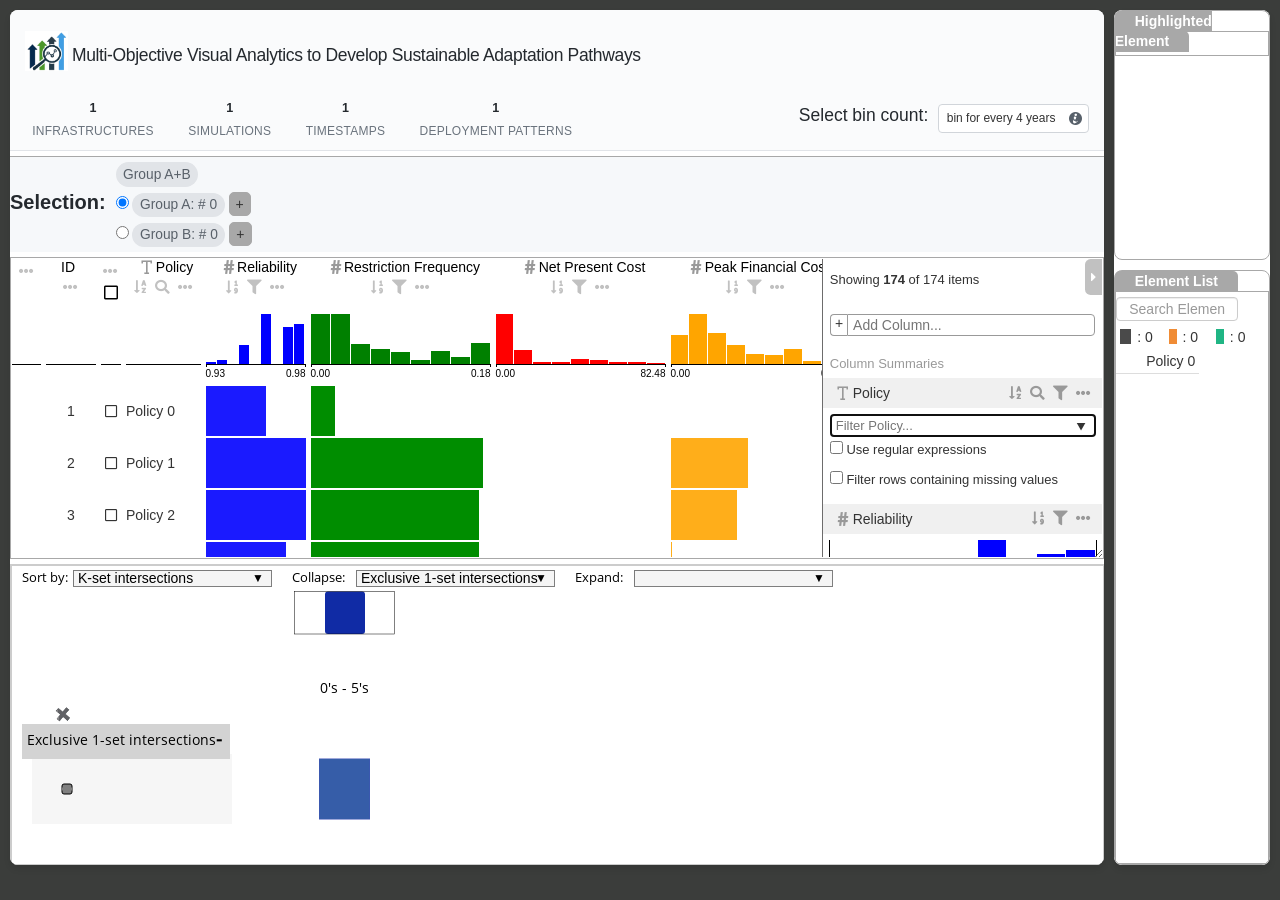
<file: index.html>
<!DOCTYPE html>
<html lang="en">
  <head>
  <meta charset="UTF-8" />
  <title>I-DEAP – Interactive Climate Adaptation Tool</title>

  <!-- Mobile / layout -->
  <meta name="viewport" content="width=device-width, initial-scale=1.0" />

  <!-- Basic description -->
  <meta
    name="description"
    content="Interactive decision-support system combining multi-objective optimization, explainable AI, and visual analytics to explore sustainable climate adaptation pathways."
  />

  <!-- Open Graph (LinkedIn, Facebook, etc.) -->
  <meta property="og:title" content="I-DEAP – Interactive Climate Adaptation Tool" />
  <meta
    property="og:description"
    content="Visual analytics and explainable AI for exploring climate adaptation pathways using multi-objective optimization."
  />
  <meta property="og:type" content="website" />
  <meta
    property="og:url"
    content="https://human-centered-ai-for-climate-adapt.vercel.app/"
  />
  <!-- IMPORTANT: use a full absolute URL here -->
  <meta
    property="og:image"
    content="https://human-centered-ai-for-climate-adapt.vercel.app/images/og-image.png"
  />

  <!-- Twitter Card -->
  <meta name="twitter:card" content="summary_large_image" />
  <meta name="twitter:title" content="I-DEAP – Interactive Climate Adaptation Tool" />
  <meta
    name="twitter:description"
    content="Interactive decision-support for climate adaptation using multi-objective optimization, explainable AI, and visual analytics."
  />
  <meta
    name="twitter:image"
    content="https://human-centered-ai-for-climate-adapt.vercel.app/images/og-image.png"
  />

  <link rel="icon" href="images/logo.png" />

  <!-- CSS imports -->
  <link rel="stylesheet" href="css/LineUpJS.css" />
  <link rel="stylesheet" href="css/jquery-ui.css" />
  <link rel="stylesheet" href="css/d3.tip.css" />
  <link rel="stylesheet" href="css/material.min.css" />
  <link rel="stylesheet" href="css/w3.css" />
  <link rel="stylesheet" href="css/whhg.css" />
  <link rel="stylesheet" href="css/style_largefont.css" />
  <link rel="stylesheet" href="css/style.css" />
  <link rel="stylesheet" href="css/bootstrap.min.css" />
  <link href="fonts/opensans.css" rel="stylesheet" type="text/css" />
  <link rel="stylesheet" href="css/headerstyle.css" />

  <!-- JavaScript imports -->
  <script src="js/d3.js" charset="utf-8"></script>
  <script src="js/d3.tip.js" charset="utf-8"></script>
  <script src="js/compatibility.js" charset="utf-8"></script>
  <script src="js/jquery-1.12.4.js"></script>
  <script src="js/jquery-ui.js"></script>
  <script src="js/bootstrap.min.js"></script>
  <script src="js/datasets.js"></script>
  <script src="js/svg-dropdown.js"></script>
  <script src="js/main.js"></script>
  <script src="js/dynamicfca.js"></script>
  <script src="js/LineUpJS.js"></script>

  <style>
    .pageLinks {
      margin-left: 10px;
      display: inline;
    }
    .form-control {
      padding: 0px 12px;
      margin-top: 4px;
      margin-bottom: 4px;
      height: 24px;
      width: calc(100% - 30px);
      display: inline-block;
    }
  </style>
</head>

  <body>
    <!-- Modal for dataset information -->
    <div id="id01" class="w3-modal">
      <div class="w3-modal-content w3-animate-top">
        <header class="w3-container w3-black">
          <span onclick="datasetSelection.toggleDataSetInformation()" class="w3-button w3-display-topright">&times;</span>
          <h2>Dataset Information</h2>
        </header>
        <div class="w3-container">
          <div id="datasetInformation"></div>
        </div>
      </div>
    </div>

    <!-- Main content -->
    <div id="main">
      <div id="leftPanel">
        <div id="header">
          <div class="logo-title">
            <img src="images/logo.png" alt="Streams logo" class="logo" />
            <h1 class="title">Multi-Objective Visual Analytics to Develop Sustainable Adaptation Pathways</h1>
          </div>

          <ul class="dataset-stats gh-stats">
            <li>
              <div class="stat">
                <span id="numSets" class="count"></span>
                <span class="label">Infrastructures</span>
              </div>
            </li>
            <li>
              <div class="stat">
                <span id="numObjects" class="count"></span>
                <span class="label">Simulations</span>
              </div>
            </li>
            <li>
              <div class="stat">
                <span id="numTimesteps" class="count"></span>
                <span class="label">Timestamps</span>
              </div>
            </li>
            <li>
              <div class="stat">
                <span id="numIntersections" class="count"></span>
                <span class="label">Deployment Patterns</span>
              </div>
            </li>
          </ul>
          <div class="controls">
            <label for="datasetDropDown">Select bin count:</label>
            <div class="input-group">
              <select id="datasetDropDown">
                <option value="" disabled selected>Choose…</option>
                <!-- your options -->
              </select>
              <button type="button" class="info-btn" title="Dataset information" onclick="datasetSelection.toggleDataSetInformation()">
                <i class="icon icon-info-sign"></i>
              </button>
            </div>
          </div>
        </div>
        <div id="selectionPanel">
          <div><label class="col">Selection:</label></div>
          <div id="selectionAB"><span class="groupLabel groupAB">Group A+B</span></div>
          <div id="selectionA"></div>
          <div id="selectionB"></div>
        </div>
        <div id="lineupVisualization" class="lineUpContainer"></div>
        <div id="WrapForScroll">
          <div class="scrollable-frame">
            <div class="visualization-content">
              <!-- Visualization content goes here -->
              <div id="mainVisualization"></div>
            </div>
          </div>
        </div>
      </div>

      <div id="rightPanel">
        <div id="selectionDetailsContainer" class="labeledContainer">
          <div>
            <div class="viewTitle" id="detailsHeader">Highlighted Element</div>
          </div>
          <div class="borderDiv" id="highlightedElement"></div>
        </div>

        <div id="listExampleContainer" class="labeledContainer">
          <div>
            <div class="viewTitle">Element List</div>
          </div>
          <div class="borderDiv">
            <div id="searchPanel">
              <div class="md-form active-purple active-purple-2 mb-3">
                <input class="form-control" type="text" placeholder="Search Element" aria-label="Search" id="searchInput" />
              </div>
            </div>
            <div id="listLegend">
              <div class="coloredDivBar groupAB groupLegendDiv"></div>
              <span id="countAB" class="groupCount">: 0</span>
              <div class="coloredDivBar groupA groupLegendDiv"></div>
              <span id="countA" class="groupCount">: 0</span>
              <div class="coloredDivBar groupB groupLegendDiv"></div>
              <span id="countB" class="groupCount">: 0</span>
            </div>
            <!-- <div style="border-bottom: #636363 1px solid"></div> -->
            <table id="listExample"></table>
          </div>
        </div>
      </div>
    </div>
  </body>
</html>
</file>
<file: css/d3.tip.css>
.d3-tip {
    line-height: 1;
    font-weight: bold;
    padding: 12px;
    background: rgba(0, 0, 0, 0.8);
    color: #fff;
    border-radius: 2px;
    pointer-events: none;
}
/* Creates a small triangle extender for the tooltip */
.d3-tip:after {
    box-sizing: border-box;
    display: inline;
    font-size: 10px;
    width: 100%;
    line-height: 1;
    color: rgba(0, 0, 0, 0.8);
    position: absolute;
    pointer-events: none;
}
/* Northward tooltips */
.d3-tip.n:after {
    content: "\25BC";
    margin: -1px 0 0 0;
    top: 100%;
    left: 0;
    text-align: center;
}
/* Eastward tooltips */
.d3-tip.e:after {
    content: "\25C0";
    margin: -4px 0 0 0;
    top: 50%;
    left: -8px;
}
/* Southward tooltips */
.d3-tip.s:after {
    content: "\25B2";
    margin: 0 0 1px 0;
    top: -8px;
    left: 0;
    text-align: center;
}
/* Westward tooltips */
.d3-tip.w:after {
    content: "\25B6";
    margin: -4px 0 0 -1px;
    top: 50%;
    left: 100%;
}
</file>
<file: css/whhg.css>
@font-face {
    font-family: 'WebHostingHub-Glyphs';
    src: url('../fonts/webhostinghub-glyphs.eot');
    src: url('../fonts/webhostinghub-glyphs.eot?#iefix') format('embedded-opentype'),
         url('../fonts/webhostinghub-glyphs.ttf') format('truetype');
    font-weight: 100;
    font-style: normal;
    -moz-font-feature-settings: "calt=0,liga=0";
}
[class^="icon-"], [class*=" icon-"] {font-family:'WebHostingHub-Glyphs';background:none;width:auto;height:auto;font-style:normal}
.icon-aaabattery:before{content:'\f413'}
.icon-abacus:before{content:'\f261'}
.icon-accountfilter:before{content:'\f05e'}
.icon-acsource:before{content:'\f3ea'}
.icon-addfriend:before{content:'\f3da'}
.icon-address:before{content:'\f08f'}
.icon-addshape:before{content:'\f1fd'}
.icon-addtocart:before{content:'\f394'}
.icon-addtolist:before{content:'\f2ac'}
.icon-adjust:before{content:'\f484'}
.icon-adobe:before{content:'\f1c9'}
.icon-ads-bilboard:before{content:'\f082'}
.icon-affiliate:before{content:'\f01e'}
.icon-ajax:before{content:'\f06f'}
.icon-alarm:before{content:'\f233'}
.icon-alarmalt:before{content:'\f23d'}
.icon-album-cover:before{content:'\f19f'}
.icon-alertalt:before{content:'\f2b4'}
.icon-alertpay:before{content:'\f269'}
.icon-algorhythm:before{content:'\f0b8'}
.icon-alienship:before{content:'\f41f'}
.icon-alienware:before{content:'\f3be'}
.icon-align-center:before{content:'\f1d9'}
.icon-align-justify:before{content:'\f1da'}
.icon-align-left:before{content:'\f1d7'}
.icon-align-right:before{content:'\f1d8'}
.icon-alignbottomedge:before{content:'\f1d3'}
.icon-alignhorizontalcenter:before{content:'\f1d2'}
.icon-alignleftedge:before{content:'\f1d6'}
.icon-alignrightedge:before{content:'\f1d5'}
.icon-aligntopedge:before{content:'\f1d4'}
.icon-alignverticalcenter:before{content:'\f1d1'}
.icon-amd:before{content:'\f020'}
.icon-analogdown:before{content:'\f2cb'}
.icon-analogleft:before{content:'\f2c8'}
.icon-analogright:before{content:'\f2c9'}
.icon-analogup:before{content:'\f2ca'}
.icon-analytics-piechart:before{content:'\f000'}
.icon-analyticsalt-piechartalt:before{content:'\f001'}
.icon-anchor-port:before{content:'\f21d'}
.icon-android:before{content:'\f12a'}
.icon-angrybirds:before{content:'\f3c1'}
.icon-antenna:before{content:'\f3ec'}
.icon-apache-feather:before{content:'\f056'}
.icon-aperture:before{content:'\f356'}
.icon-appointment-agenda:before{content:'\f26c'}
.icon-archive:before{content:'\f171'}
.icon-arrow-down:before{content:'\f2fe'}
.icon-arrow-left:before{content:'\f305'}
.icon-arrow-right:before{content:'\f304'}
.icon-arrow-up:before{content:'\f301'}
.icon-asterisk:before{content:'\f317'}
.icon-asteriskalt:before{content:'\002a'}
.icon-at:before{content:'\40'}
.icon-atari:before{content:'\f3b9'}
.icon-authentication-keyalt:before{content:'\f051'}
.icon-automobile-car:before{content:'\f239'}
.icon-autorespond:before{content:'\f08e'}
.icon-avatar:before{content:'\f15a'}
.icon-avataralt:before{content:'\f161'}
.icon-avengers:before{content:'\f342'}
.icon-awstats:before{content:'\f04c'}
.icon-axe:before{content:'\f2ef'}
.icon-backup-vault:before{content:'\f004'}
.icon-backupalt-vaultalt:before{content:'\f005'}
.icon-backupwizard:before{content:'\f05f'}
.icon-backward:before{content:'\f183'}
.icon-bag:before{content:'\f234'}
.icon-baloon:before{content:'\f405'}
.icon-ban-circle:before{content:'\f313'}
.icon-banana:before{content:'\f3f4'}
.icon-bandwidth:before{content:'\f006'}
.icon-bank:before{content:'\f262'}
.icon-barchart:before{content:'\f02f'}
.icon-barchartalt:before{content:'\f07d'}
.icon-barcode:before{content:'\f276'}
.icon-basecamp:before{content:'\f160'}
.icon-basketball:before{content:'\f2e9'}
.icon-bat:before{content:'\f3d3'}
.icon-batman:before{content:'\f348'}
.icon-batteryaltcharging:before{content:'\f104'}
.icon-batteryaltfull:before{content:'\f101'}
.icon-batteryaltsixty:before{content:'\f102'}
.icon-batteryaltthird:before{content:'\f103'}
.icon-batterycharged:before{content:'\f0f4'}
.icon-batterycharging:before{content:'\f0f3'}
.icon-batteryeighty:before{content:'\f0f9'}
.icon-batteryempty:before{content:'\f0f5'}
.icon-batteryforty:before{content:'\f0f7'}
.icon-batteryfull:before{content:'\f0fa'}
.icon-batterysixty:before{content:'\f0f8'}
.icon-batterytwenty:before{content:'\f0f6'}
.icon-bed:before{content:'\f2b9'}
.icon-beer:before{content:'\f244'}
.icon-bell:before{content:'\2407'}
.icon-bigger:before{content:'\f30a'}
.icon-bill:before{content:'\f278'}
.icon-binary:before{content:'\f087'}
.icon-binoculars-searchalt:before{content:'\f2a0'}
.icon-birdhouse:before{content:'\f390'}
.icon-birthday:before{content:'\f36b'}
.icon-bishop:before{content:'\f2f9'}
.icon-blackberry:before{content:'\f421'}
.icon-blankstare:before{content:'\f13e'}
.icon-blogger-blog:before{content:'\f167'}
.icon-bluetooth:before{content:'\f12b'}
.icon-bluetoothconnected:before{content:'\f386'}
.icon-boardgame:before{content:'\f2d9'}
.icon-boat:before{content:'\f21a'}
.icon-bold:before{content:'\f1f4'}
.icon-bomb:before{content:'\f2dc'}
.icon-bone:before{content:'\f35f'}
.icon-book:before{content:'\f1ba'}
.icon-bookmark:before{content:'\f143'}
.icon-boombox:before{content:'\f195'}
.icon-bottle:before{content:'\f361'}
.icon-bow:before{content:'\f2ee'}
.icon-bowling:before{content:'\f2f3'}
.icon-bowlingpins:before{content:'\f3d2'}
.icon-bowtie:before{content:'\f37f'}
.icon-boxtrapper-mousetrap:before{content:'\f046'}
.icon-braces:before{content:'\f0b4'}
.icon-braille0:before{content:'\f44b'}
.icon-braille1:before{content:'\f44c'}
.icon-braille2:before{content:'\f44d'}
.icon-braille3:before{content:'\f44e'}
.icon-braille4:before{content:'\f44f'}
.icon-braille5:before{content:'\f450'}
.icon-braille6:before{content:'\f451'}
.icon-braille7:before{content:'\f452'}
.icon-braille8:before{content:'\f453'}
.icon-braille9:before{content:'\f454'}
.icon-braillea:before{content:'\f431'}
.icon-brailleb:before{content:'\f432'}
.icon-braillec:before{content:'\f433'}
.icon-brailled:before{content:'\f434'}
.icon-braillee:before{content:'\f435'}
.icon-braillef:before{content:'\f436'}
.icon-brailleg:before{content:'\f437'}
.icon-brailleh:before{content:'\f438'}
.icon-braillei:before{content:'\f439'}
.icon-braillej:before{content:'\f43a'}
.icon-braillek:before{content:'\f43b'}
.icon-braillel:before{content:'\f43c'}
.icon-braillem:before{content:'\f43d'}
.icon-braillen:before{content:'\f43e'}
.icon-brailleo:before{content:'\f43f'}
.icon-braillep:before{content:'\f440'}
.icon-brailleq:before{content:'\f441'}
.icon-brailler:before{content:'\f442'}
.icon-brailles:before{content:'\f443'}
.icon-braillespace:before{content:'\f455'}
.icon-braillet:before{content:'\f444'}
.icon-brailleu:before{content:'\f445'}
.icon-braillev:before{content:'\f446'}
.icon-braillew:before{content:'\f447'}
.icon-braillex:before{content:'\f448'}
.icon-brailley:before{content:'\f449'}
.icon-braillez:before{content:'\f44a'}
.icon-brain:before{content:'\f3e3'}
.icon-bread:before{content:'\f42f'}
.icon-breakable:before{content:'\f41c'}
.icon-briefcase:before{content:'\f25e'}
.icon-briefcasethree:before{content:'\f25f'}
.icon-briefcasetwo:before{content:'\f0a2'}
.icon-brightness:before{content:'\f10a'}
.icon-brightnessfull:before{content:'\f10b'}
.icon-brightnesshalf:before{content:'\f10c'}
.icon-broom:before{content:'\f40a'}
.icon-browser:before{content:'\f159'}
.icon-brush:before{content:'\f1b8'}
.icon-bucket:before{content:'\f1b5'}
.icon-bug:before{content:'\f0a7'}
.icon-bullhorn:before{content:'\f287'}
.icon-bus:before{content:'\f241'}
.icon-businesscardalt:before{content:'\f137'}
.icon-buttona:before{content:'\f2bf'}
.icon-buttonb:before{content:'\f2c0'}
.icon-buttonx:before{content:'\f2c1'}
.icon-buttony:before{content:'\f2c2'}
.icon-cactus-desert:before{content:'\f22c'}
.icon-calculator:before{content:'\f258'}
.icon-calculatoralt:before{content:'\f265'}
.icon-calendar:before{content:'\f20f'}
.icon-calendaralt-cronjobs:before{content:'\f0a1'}
.icon-camera:before{content:'\f19b'}
.icon-candle:before{content:'\f29a'}
.icon-candy:before{content:'\f42d'}
.icon-candycane:before{content:'\f37d'}
.icon-cannon:before{content:'\f401'}
.icon-canvas:before{content:'\f1c8'}
.icon-canvasrulers:before{content:'\f205'}
.icon-capacitator:before{content:'\f3e8'}
.icon-capslock:before{content:'\21ea'}
.icon-captainamerica:before{content:'\f341'}
.icon-carrot:before{content:'\f3f2'}
.icon-cashregister:before{content:'\f26e'}
.icon-cassette:before{content:'\f377'}
.icon-cd-dvd:before{content:'\f0cd'}
.icon-certificate:before{content:'\f277'}
.icon-certificatealt:before{content:'\f058'}
.icon-certificatethree:before{content:'\f059'}
.icon-cgi:before{content:'\f086'}
.icon-cgicenter:before{content:'\f079'}
.icon-chair:before{content:'\2441'}
.icon-chat:before{content:'\f162'}
.icon-check:before{content:'\f310'}
.icon-checkboxalt:before{content:'\f311'}
.icon-checkin:before{content:'\f223'}
.icon-checkinalt:before{content:'\f227'}
.icon-chef:before{content:'\f3ce'}
.icon-cherry:before{content:'\f35d'}
.icon-chevron-down:before{content:'\f48b'}
.icon-chevron-left:before{content:'\f489'}
.icon-chevron-right:before{content:'\f488'}
.icon-chevron-up:before{content:'\f48a'}
.icon-chevrons:before{content:'\f0b5'}
.icon-chicken:before{content:'\f359'}
.icon-chocolate:before{content:'\f367'}
.icon-christiancross:before{content:'\f40f'}
.icon-christmastree:before{content:'\f37b'}
.icon-chrome:before{content:'\f14e'}
.icon-cigarette:before{content:'\f229'}
.icon-circle-arrow-down:before{content:'\f475'}
.icon-circle-arrow-left:before{content:'\f472'}
.icon-circle-arrow-right:before{content:'\f473'}
.icon-circle-arrow-up:before{content:'\f474'}
.icon-circleadd:before{content:'\f0d1'}
.icon-circledelete:before{content:'\f0d2'}
.icon-circledown:before{content:'\f3c7'}
.icon-circleleft:before{content:'\f3c6'}
.icon-circleright:before{content:'\f3c9'}
.icon-circleselect:before{content:'\f0d3'}
.icon-circleselection:before{content:'\f1b1'}
.icon-circleup:before{content:'\f3c8'}
.icon-clearformatting:before{content:'\f1e7'}
.icon-clipboard-paste:before{content:'\f0cb'}
.icon-clockalt-timealt:before{content:'\f22b'}
.icon-closetab:before{content:'\f170'}
.icon-closewindow:before{content:'\f16e'}
.icon-cloud:before{content:'\f0b9'}
.icon-clouddownload:before{content:'\f0bb'}
.icon-cloudhosting:before{content:'\f007'}
.icon-cloudsync:before{content:'\f0bc'}
.icon-cloudupload:before{content:'\f0ba'}
.icon-clubs:before{content:'\f2f6'}
.icon-cmd:before{content:'\f33a'}
.icon-cms:before{content:'\f036'}
.icon-cmsmadesimple:before{content:'\f0b0'}
.icon-codeigniter:before{content:'\f077'}
.icon-coffee:before{content:'\f235'}
.icon-coffeebean:before{content:'\f366'}
.icon-cog:before{content:'\f00f'}
.icon-colocation:before{content:'\f024'}
.icon-colocationalt:before{content:'\f023'}
.icon-colors:before{content:'\f1e6'}
.icon-comment:before{content:'\f12c'}
.icon-commentout:before{content:'\f080'}
.icon-commentround:before{content:'\f155'}
.icon-commentroundempty:before{content:'\f156'}
.icon-commentroundtyping:before{content:'\f157'}
.icon-commentroundtypingempty:before{content:'\f158'}
.icon-commenttyping:before{content:'\f12d'}
.icon-compass:before{content:'\263c'}
.icon-concretefive:before{content:'\f0af'}
.icon-contact-businesscard:before{content:'\f040'}
.icon-controllernes:before{content:'\f2d2'}
.icon-controllerps:before{content:'\f2d1'}
.icon-controllersnes:before{content:'\f2d3'}
.icon-controlpanel:before{content:'\f008'}
.icon-controlpanelalt:before{content:'\f009'}
.icon-cooling:before{content:'\f00a'}
.icon-coppermine:before{content:'\f0a4'}
.icon-copy:before{content:'\f0c9'}
.icon-copyright:before{content:'\00a9'}
.icon-coupon:before{content:'\f254'}
.icon-cpanel:before{content:'\f072'}
.icon-cplusplus:before{content:'\f0b1'}
.icon-cpu-processor:before{content:'\f002'}
.icon-cpualt-processoralt:before{content:'\f003'}
.icon-crayon:before{content:'\f383'}
.icon-createfile:before{content:'\f0c6'}
.icon-createfolder:before{content:'\f0da'}
.icon-creativecommons:before{content:'\f1fc'}
.icon-creditcard:before{content:'\f279'}
.icon-cricket:before{content:'\f418'}
.icon-croisant:before{content:'\f29f'}
.icon-crop:before{content:'\f1af'}
.icon-crown:before{content:'\f28f'}
.icon-csharp:before{content:'\f0b2'}
.icon-cssthree:before{content:'\f06a'}
.icon-cup-coffeealt:before{content:'\f24b'}
.icon-cupcake:before{content:'\f35b'}
.icon-curling:before{content:'\f3d7'}
.icon-cursor:before{content:'\f0dc'}
.icon-cut-scissors:before{content:'\f0ca'}
.icon-dagger:before{content:'\2020'}
.icon-danger:before{content:'\f415'}
.icon-dart:before{content:'\f3d4'}
.icon-darthvader:before{content:'\f34a'}
.icon-database:before{content:'\f00b'}
.icon-databaseadd:before{content:'\f00c'}
.icon-databasedelete:before{content:'\f00d'}
.icon-davidstar:before{content:'\f40e'}
.icon-dcsource:before{content:'\f3e9'}
.icon-dedicatedserver:before{content:'\f00e'}
.icon-deletefile:before{content:'\f0c7'}
.icon-deletefolder:before{content:'\f0db'}
.icon-delicious:before{content:'\f152'}
.icon-designcontest:before{content:'\f351'}
.icon-desklamp:before{content:'\f412'}
.icon-dialpad:before{content:'\f399'}
.icon-diamond:before{content:'\2666'}
.icon-diamonds:before{content:'\f2f7'}
.icon-die-dice:before{content:'\f2d8'}
.icon-diefive:before{content:'\f3fb'}
.icon-diefour:before{content:'\f3fa'}
.icon-dieone:before{content:'\f3f7'}
.icon-diesix:before{content:'\f3fc'}
.icon-diethree:before{content:'\f3f9'}
.icon-dietwo:before{content:'\f3f8'}
.icon-diode:before{content:'\f3e7'}
.icon-director:before{content:'\f2ae'}
.icon-diskspace:before{content:'\f096'}
.icon-distributehorizontalcenters:before{content:'\f1dc'}
.icon-distributeverticalcenters:before{content:'\f1db'}
.icon-divide:before{content:'\00f7'}
.icon-dna:before{content:'\f409'}
.icon-dnszone:before{content:'\f07f'}
.icon-document:before{content:'\f0c2'}
.icon-doghouse:before{content:'\f38f'}
.icon-dollar:before{content:'\24'}
.icon-dollaralt:before{content:'\f259'}
.icon-dolphinsoftware:before{content:'\f064'}
.icon-domain:before{content:'\f01d'}
.icon-domainaddon:before{content:'\f053'}
.icon-domino:before{content:'\f3d5'}
.icon-donut:before{content:'\f3ca'}
.icon-downleft:before{content:'\f2ff'}
.icon-download:before{content:'\f47b'}
.icon-download-alt:before{content:'\f11a'}
.icon-downright:before{content:'\f300'}
.icon-draft:before{content:'\f172'}
.icon-dreamweaver:before{content:'\f1d0'}
.icon-dribbble:before{content:'\f14c'}
.icon-dropmenu:before{content:'\f0a5'}
.icon-drupal:before{content:'\f075'}
.icon-drwho:before{content:'\f3c0'}
.icon-edit:before{content:'\f47c'}
.icon-editalt:before{content:'\f0f2'}
.icon-egg:before{content:'\f407'}
.icon-eightball:before{content:'\f36e'}
.icon-eject:before{content:'\f199'}
.icon-elipse:before{content:'\f1bc'}
.icon-emailalt:before{content:'\f136'}
.icon-emailexport:before{content:'\f176'}
.icon-emailforward:before{content:'\f175'}
.icon-emailforwarders:before{content:'\f049'}
.icon-emailimport:before{content:'\f177'}
.icon-emailrefresh:before{content:'\f174'}
.icon-emailtrace:before{content:'\f091'}
.icon-emergency:before{content:'\f246'}
.icon-emptycart:before{content:'\f395'}
.icon-enter:before{content:'\f323'}
.icon-envelope:before{content:'\f028'}
.icon-equalizer:before{content:'\f18e'}
.icon-equalizeralt:before{content:'\f18f'}
.icon-equals:before{content:'\f30c'}
.icon-eraser:before{content:'\f1f1'}
.icon-erroralt:before{content:'\f05a'}
.icon-euro:before{content:'\20ac'}
.icon-euroalt:before{content:'\f25a'}
.icon-evernote:before{content:'\f17c'}
.icon-exchange-currency:before{content:'\f26b'}
.icon-exclamation-sign:before{content:'\f04a'}
.icon-excludeshape:before{content:'\f200'}
.icon-exit:before{content:'\f324'}
.icon-explorerwindow:before{content:'\f0d9'}
.icon-exportfile:before{content:'\f32f'}
.icon-exposure:before{content:'\f1de'}
.icon-extinguisher:before{content:'\f2b7'}
.icon-eye-close:before{content:'\f481'}
.icon-eye-open:before{content:'\f2b5'}
.icon-eye-view:before{content:'\f280'}
.icon-eyedropper:before{content:'\f1ad'}
.icon-facebook:before{content:'\f140'}
.icon-facebookalt:before{content:'\f14b'}
.icon-facetime-video:before{content:'\f19c'}
.icon-factory:before{content:'\f27a'}
.icon-fantastico:before{content:'\f0ae'}
.icon-faq:before{content:'\f099'}
.icon-fast-backward:before{content:'\f47e'}
.icon-fast-forward:before{content:'\f47f'}
.icon-fastdown:before{content:'\f31d'}
.icon-fastleft:before{content:'\f31a'}
.icon-fastright:before{content:'\f31b'}
.icon-fastup:before{content:'\f31c'}
.icon-favoritefile:before{content:'\f381'}
.icon-favoritefolder:before{content:'\f382'}
.icon-featheralt-write:before{content:'\f1c5'}
.icon-fedora:before{content:'\f3f1'}
.icon-fence:before{content:'\f2af'}
.icon-file:before{content:'\f0d6'}
.icon-film:before{content:'\f19d'}
.icon-filmstrip:before{content:'\f3ed'}
.icon-filter:before{content:'\f05c'}
.icon-finder:before{content:'\f398'}
.icon-fire:before{content:'\f27f'}
.icon-firefox:before{content:'\f420'}
.icon-firewall:before{content:'\f021'}
.icon-firewire:before{content:'\f0fc'}
.icon-firstaid:before{content:'\f2ba'}
.icon-fish:before{content:'\f35a'}
.icon-fishbone:before{content:'\f42b'}
.icon-flag:before{content:'\f487'}
.icon-flagalt:before{content:'\f232'}
.icon-flagtriangle:before{content:'\f20b'}
.icon-flash:before{content:'\f1cf'}
.icon-flashlight:before{content:'\f299'}
.icon-flashplayer:before{content:'\f070'}
.icon-flaskfull:before{content:'\f27e'}
.icon-flickr:before{content:'\f146'}
.icon-flower:before{content:'\f2a5'}
.icon-flowernew:before{content:'\f3a8'}
.icon-folder-close:before{content:'\f094'}
.icon-folder-open:before{content:'\f483'}
.icon-foldertree:before{content:'\f0f0'}
.icon-font:before{content:'\f1ae'}
.icon-foodtray:before{content:'\f3d0'}
.icon-football-soccer:before{content:'\f2eb'}
.icon-forbiddenalt:before{content:'\f314'}
.icon-forest-tree:before{content:'\f217'}
.icon-forestalt-treealt:before{content:'\f21c'}
.icon-fork:before{content:'\22d4'}
.icon-forklift:before{content:'\f29b'}
.icon-form:before{content:'\f08c'}
.icon-forrst:before{content:'\f14d'}
.icon-fort:before{content:'\f400'}
.icon-forward:before{content:'\f182'}
.icon-fourohfour:before{content:'\f09d'}
.icon-foursquare:before{content:'\f42a'}
.icon-freeway:before{content:'\f24a'}
.icon-fridge:before{content:'\f40d'}
.icon-fries:before{content:'\f36a'}
.icon-ftp:before{content:'\f029'}
.icon-ftpaccounts:before{content:'\f07b'}
.icon-ftpsession:before{content:'\f07c'}
.icon-fullscreen:before{content:'\f485'}
.icon-gameboy:before{content:'\f403'}
.icon-gamecursor:before{content:'\f2d0'}
.icon-gasstation:before{content:'\f216'}
.icon-gearfour:before{content:'\f3a7'}
.icon-ghost:before{content:'\f2da'}
.icon-gift:before{content:'\f260'}
.icon-github:before{content:'\f081'}
.icon-glass:before{content:'\f236'}
.icon-glasses:before{content:'\f295'}
.icon-glassesalt:before{content:'\f39d'}
.icon-globe:before{content:'\f01b'}
.icon-globealt:before{content:'\f36c'}
.icon-glue:before{content:'\f36d'}
.icon-gmail:before{content:'\f150'}
.icon-golf:before{content:'\f2f1'}
.icon-googledrive:before{content:'\f163'}
.icon-googleplus:before{content:'\f165'}
.icon-googlewallet:before{content:'\f270'}
.icon-gpsoff-gps:before{content:'\f21e'}
.icon-gpson:before{content:'\f21f'}
.icon-gpu-graphicscard:before{content:'\f108'}
.icon-gradient:before{content:'\2207'}
.icon-grails:before{content:'\f085'}
.icon-greenlantern:before{content:'\f340'}
.icon-greenlightbulb:before{content:'\f406'}
.icon-grooveshark:before{content:'\f3a2'}
.icon-groups-friends:before{content:'\f134'}
.icon-guitar:before{content:'\f19a'}
.icon-halflife:before{content:'\f3ba'}
.icon-halo:before{content:'\f3bb'}
.icon-hamburger:before{content:'\f2b3'}
.icon-hammer:before{content:'\f291'}
.icon-hand-down:before{content:'\f387'}
.icon-hand-left:before{content:'\f389'}
.icon-hand-right:before{content:'\f388'}
.icon-hand-up:before{content:'\f0dd'}
.icon-handcuffs:before{content:'\f393'}
.icon-handdrag:before{content:'\f0de'}
.icon-handtwofingers:before{content:'\f0df'}
.icon-hanger:before{content:'\f2ab'}
.icon-happy:before{content:'\f13c'}
.icon-harrypotter:before{content:'\f38b'}
.icon-hdd:before{content:'\f02a'}
.icon-hdtv:before{content:'\f1a0'}
.icon-headphones:before{content:'\f180'}
.icon-headphonesalt:before{content:'\f1a3'}
.icon-heart:before{content:'\f131'}
.icon-heartempty-love:before{content:'\f132'}
.icon-hearts:before{content:'\f2f4'}
.icon-helicopter:before{content:'\f3e4'}
.icon-hexagon-polygon:before{content:'\f1be'}
.icon-hockey:before{content:'\f3d9'}
.icon-home:before{content:'\21b8'}
.icon-homealt:before{content:'\f02b'}
.icon-hospital:before{content:'\f247'}
.icon-hotdog:before{content:'\f3cc'}
.icon-hotlinkprotection:before{content:'\f050'}
.icon-hourglassalt:before{content:'\f122'}
.icon-html:before{content:'\f068'}
.icon-htmlfive:before{content:'\f069'}
.icon-hydrant:before{content:'\f3ff'}
.icon-icecream:before{content:'\f2a4'}
.icon-icecreamalt:before{content:'\f289'}
.icon-illustrator:before{content:'\f1ce'}
.icon-imac:before{content:'\f0fb'}
.icon-images-gallery:before{content:'\f09f'}
.icon-importcontacts:before{content:'\f092'}
.icon-importfile:before{content:'\f32e'}
.icon-inbox:before{content:'\f17a'}
.icon-inboxalt:before{content:'\f178'}
.icon-incomingcall:before{content:'\f15d'}
.icon-indent-left:before{content:'\f1f2'}
.icon-indent-right:before{content:'\f1f3'}
.icon-indexmanager:before{content:'\f09e'}
.icon-infinity:before{content:'\221e'}
.icon-info-sign:before{content:'\f315'}
.icon-infographic:before{content:'\f336'}
.icon-ink:before{content:'\f3f6'}
.icon-inkpen:before{content:'\f1ac'}
.icon-insertbarchart:before{content:'\f1e5'}
.icon-insertpicture:before{content:'\f1e0'}
.icon-insertpicturecenter:before{content:'\f1e3'}
.icon-insertpictureleft:before{content:'\f1e1'}
.icon-insertpictureright:before{content:'\f1e2'}
.icon-insertpiechart:before{content:'\f1e4'}
.icon-instagram:before{content:'\f14a'}
.icon-install:before{content:'\f128'}
.icon-intel:before{content:'\f01f'}
.icon-intersection:before{content:'\2229'}
.icon-intersectshape:before{content:'\f1ff'}
.icon-invert:before{content:'\f1df'}
.icon-invoice:before{content:'\f3e5'}
.icon-ipcontrol:before{content:'\f08b'}
.icon-iphone:before{content:'\f0e6'}
.icon-ipod:before{content:'\f190'}
.icon-ironman:before{content:'\f349'}
.icon-islam:before{content:'\f410'}
.icon-island:before{content:'\f392'}
.icon-italic:before{content:'\f1f5'}
.icon-jar:before{content:'\f2b6'}
.icon-jason:before{content:'\f38c'}
.icon-java:before{content:'\f083'}
.icon-joomla:before{content:'\f073'}
.icon-joystickarcade:before{content:'\f2d4'}
.icon-joystickatari:before{content:'\f2d5'}
.icon-jquery:before{content:'\f06b'}
.icon-jqueryui:before{content:'\f06c'}
.icon-kerning:before{content:'\f1e9'}
.icon-key:before{content:'\f093'}
.icon-keyboard:before{content:'\f119'}
.icon-keyboardalt:before{content:'\f105'}
.icon-keyboarddelete:before{content:'\f3a6'}
.icon-kidney:before{content:'\f3e0'}
.icon-king:before{content:'\f2fc'}
.icon-knife:before{content:'\f214'}
.icon-knight:before{content:'\f2fb'}
.icon-knob:before{content:'\f376'}
.icon-lab-flask:before{content:'\f27d'}
.icon-lamp:before{content:'\f2b1'}
.icon-lan:before{content:'\f0ee'}
.icon-language:before{content:'\f042'}
.icon-laptop:before{content:'\f0d8'}
.icon-lasso:before{content:'\f396'}
.icon-lastfm:before{content:'\f3a3'}
.icon-laugh:before{content:'\f13f'}
.icon-law:before{content:'\f263'}
.icon-layers:before{content:'\f1ca'}
.icon-layersalt:before{content:'\f1cb'}
.icon-leaf:before{content:'\f039'}
.icon-leechprotect:before{content:'\f07e'}
.icon-legacyfilemanager:before{content:'\f095'}
.icon-lego:before{content:'\f370'}
.icon-lifeempty:before{content:'\f2e1'}
.icon-lifefull:before{content:'\f2e3'}
.icon-lifehacker:before{content:'\f380'}
.icon-lifehalf:before{content:'\f2e2'}
.icon-lifepreserver:before{content:'\f015'}
.icon-lightbulb-idea:before{content:'\f338'}
.icon-lighthouse:before{content:'\f3e6'}
.icon-lightning:before{content:'\f231'}
.icon-lightningalt:before{content:'\f2a8'}
.icon-line:before{content:'\f1bf'}
.icon-lineheight:before{content:'\f1c0'}
.icon-link:before{content:'\f022'}
.icon-linkalt:before{content:'\f333'}
.icon-linkedin:before{content:'\f166'}
.icon-linux:before{content:'\f01a'}
.icon-list:before{content:'\f111'}
.icon-list-alt:before{content:'\f480'}
.icon-liver:before{content:'\f3e2'}
.icon-loading-hourglass:before{content:'\f123'}
.icon-loadingalt:before{content:'\f339'}
.icon-lock:before{content:'\f0be'}
.icon-lockalt-keyhole:before{content:'\f0eb'}
.icon-lollypop:before{content:'\f3ee'}
.icon-lungs:before{content:'\f3df'}
.icon-macpro:before{content:'\f3a5'}
.icon-macro-plant:before{content:'\f1c6'}
.icon-magazine:before{content:'\f1ec'}
.icon-magento:before{content:'\f06e'}
.icon-magnet:before{content:'\f281'}
.icon-mailbox:before{content:'\f044'}
.icon-mailinglists:before{content:'\f090'}
.icon-man-male:before{content:'\f2a1'}
.icon-managedhosting:before{content:'\f038'}
.icon-map:before{content:'\f209'}
.icon-map-marker:before{content:'\f220'}
.icon-marker:before{content:'\f204'}
.icon-marvin:before{content:'\f3dd'}
.icon-mastercard:before{content:'\f266'}
.icon-maximize:before{content:'\f30f'}
.icon-medal:before{content:'\f2e5'}
.icon-medalbronze:before{content:'\f2e8'}
.icon-medalgold:before{content:'\f2e6'}
.icon-medalsilver:before{content:'\f2e7'}
.icon-mediarepeat:before{content:'\f187'}
.icon-men:before{content:'\f24c'}
.icon-menu:before{content:'\f127'}
.icon-merge:before{content:'\f334'}
.icon-mergecells:before{content:'\f327'}
.icon-mergeshapes:before{content:'\f201'}
.icon-metro-subway:before{content:'\f24f'}
.icon-metronome:before{content:'\f374'}
.icon-mickeymouse:before{content:'\f37a'}
.icon-microphone:before{content:'\f191'}
.icon-microscope:before{content:'\f283'}
.icon-microsd:before{content:'\f107'}
.icon-microwave:before{content:'\f42e'}
.icon-mimetype:before{content:'\f057'}
.icon-minimize:before{content:'\f30e'}
.icon-minus:before{content:'\2212'}
.icon-minus-sign:before{content:'\f477'}
.icon-missedcall:before{content:'\f15c'}
.icon-mobile:before{content:'\f0e8'}
.icon-moleskine:before{content:'\f1f0'}
.icon-money-cash:before{content:'\f27b'}
.icon-moneybag:before{content:'\f271'}
.icon-monitor:before{content:'\f0d5'}
.icon-monstersinc:before{content:'\f3bd'}
.icon-moon-night:before{content:'\f207'}
.icon-mouse:before{content:'\f0d4'}
.icon-mousealt:before{content:'\f126'}
.icon-move:before{content:'\f322'}
.icon-movieclapper:before{content:'\f193'}
.icon-moviereel:before{content:'\f17f'}
.icon-muffin:before{content:'\f363'}
.icon-mug:before{content:'\f24e'}
.icon-mushroom:before{content:'\f35e'}
.icon-music:before{content:'\f181'}
.icon-musicalt:before{content:'\f18d'}
.icon-mutealt:before{content:'\f0e5'}
.icon-mxentry:before{content:'\f07a'}
.icon-mybb:before{content:'\f065'}
.icon-myspace:before{content:'\f153'}
.icon-mysql-dolphin:before{content:'\f076'}
.icon-nail:before{content:'\f428'}
.icon-navigation:before{content:'\f23a'}
.icon-network:before{content:'\f0a6'}
.icon-networksignal:before{content:'\f3a9'}
.icon-news:before{content:'\f256'}
.icon-newtab:before{content:'\f16f'}
.icon-newwindow:before{content:'\f16d'}
.icon-next:before{content:'\f18a'}
.icon-nexus:before{content:'\f0e7'}
.icon-nintendods:before{content:'\f404'}
.icon-nodejs:before{content:'\f084'}
.icon-notes:before{content:'\f0d7'}
.icon-notificationbottom:before{content:'\f144'}
.icon-notificationtop:before{content:'\f145'}
.icon-nut:before{content:'\f427'}
.icon-off:before{content:'\f11d'}
.icon-office-building:before{content:'\f245'}
.icon-officechair:before{content:'\f26d'}
.icon-ok:before{content:'\2713'}
.icon-ok-circle:before{content:'\f471'}
.icon-ok-sign:before{content:'\f479'}
.icon-oneup:before{content:'\f3b7'}
.icon-oneupalt:before{content:'\f3b6'}
.icon-opencart:before{content:'\f060'}
.icon-opennewwindow:before{content:'\f332'}
.icon-orange:before{content:'\f29e'}
.icon-outbox:before{content:'\f179'}
.icon-outgoingcall:before{content:'\f15e'}
.icon-oxwall:before{content:'\f06d'}
.icon-pacman:before{content:'\f2db'}
.icon-pageback:before{content:'\f31e'}
.icon-pagebreak:before{content:'\f1cc'}
.icon-pageforward:before{content:'\f31f'}
.icon-pagesetup:before{content:'\f331'}
.icon-paintbrush:before{content:'\f1e8'}
.icon-paintroll:before{content:'\f1fa'}
.icon-palette-painting:before{content:'\f1b9'}
.icon-paperclip:before{content:'\f284'}
.icon-paperclipalt:before{content:'\f285'}
.icon-paperclipvertical:before{content:'\f286'}
.icon-paperplane:before{content:'\f296'}
.icon-parentheses:before{content:'\f3c4'}
.icon-parkeddomain:before{content:'\f055'}
.icon-password:before{content:'\f03e'}
.icon-passwordalt:before{content:'\f03f'}
.icon-pasta:before{content:'\f408'}
.icon-patch:before{content:'\f2a3'}
.icon-path:before{content:'\f169'}
.icon-pause:before{content:'\f186'}
.icon-paw-pet:before{content:'\f29d'}
.icon-pawn:before{content:'\f2f8'}
.icon-paypal:before{content:'\f267'}
.icon-peace:before{content:'\f2a7'}
.icon-pen:before{content:'\f1ee'}
.icon-pencil:before{content:'\f1b7'}
.icon-pepperoni:before{content:'\f364'}
.icon-percent:before{content:'\25'}
.icon-perl-camel:before{content:'\f0b6'}
.icon-perlalt:before{content:'\f0b7'}
.icon-phone-call:before{content:'\f14f'}
.icon-phonealt:before{content:'\f15b'}
.icon-phonebook:before{content:'\f149'}
.icon-phonebookalt:before{content:'\f135'}
.icon-phonemic:before{content:'\f391'}
.icon-phoneold:before{content:'\f148'}
.icon-photoshop:before{content:'\f1cd'}
.icon-php:before{content:'\f09c'}
.icon-phpbb:before{content:'\f063'}
.icon-phppear:before{content:'\f09b'}
.icon-piano:before{content:'\f19e'}
.icon-picture:before{content:'\22b7'}
.icon-pictureframe:before{content:'\f41e'}
.icon-piggybank:before{content:'\f257'}
.icon-pigpena:before{content:'\f456'}
.icon-pigpenb:before{content:'\f457'}
.icon-pigpenc:before{content:'\f458'}
.icon-pigpend:before{content:'\f459'}
.icon-pigpene:before{content:'\f45a'}
.icon-pigpenf:before{content:'\f45b'}
.icon-pigpeng:before{content:'\f45c'}
.icon-pigpenh:before{content:'\f45d'}
.icon-pigpeni:before{content:'\f45e'}
.icon-pigpenj:before{content:'\f45f'}
.icon-pigpenk:before{content:'\f460'}
.icon-pigpenl:before{content:'\f461'}
.icon-pigpenm:before{content:'\f462'}
.icon-pigpenn:before{content:'\f463'}
.icon-pigpeno:before{content:'\f464'}
.icon-pigpenp:before{content:'\f465'}
.icon-pigpenq:before{content:'\f466'}
.icon-pigpenr:before{content:'\f467'}
.icon-pigpens:before{content:'\f468'}
.icon-pigpent:before{content:'\f469'}
.icon-pigpenu:before{content:'\f46a'}
.icon-pigpenv:before{content:'\f46b'}
.icon-pigpenw:before{content:'\f46c'}
.icon-pigpenx:before{content:'\f46d'}
.icon-pigpeny:before{content:'\f46e'}
.icon-pigpenz:before{content:'\f46f'}
.icon-pilcrow:before{content:'\00b6'}
.icon-pill-antivirusalt:before{content:'\f0aa'}
.icon-pin:before{content:'\f20a'}
.icon-pipe:before{content:'\01c0'}
.icon-piwigo:before{content:'\f0ad'}
.icon-pizza:before{content:'\f35c'}
.icon-placeadd:before{content:'\f221'}
.icon-placealt:before{content:'\f224'}
.icon-placealtadd:before{content:'\f225'}
.icon-placealtdelete:before{content:'\f226'}
.icon-placedelete:before{content:'\f222'}
.icon-placeios:before{content:'\f20c'}
.icon-plane:before{content:'\f23e'}
.icon-plaque:before{content:'\f2b8'}
.icon-play:before{content:'\f184'}
.icon-play-circle:before{content:'\f17e'}
.icon-playstore:before{content:'\f255'}
.icon-playvideo:before{content:'\f03d'}
.icon-plug:before{content:'\f0ea'}
.icon-pluginalt:before{content:'\f098'}
.icon-plus:before{content:'\002b'}
.icon-plus-sign:before{content:'\f476'}
.icon-pocket:before{content:'\f16b'}
.icon-podcast:before{content:'\f1a2'}
.icon-podium-winner:before{content:'\f2d6'}
.icon-pokemon:before{content:'\f354'}
.icon-police:before{content:'\f2aa'}
.icon-polygonlasso:before{content:'\f397'}
.icon-post:before{content:'\f12e'}
.icon-postalt:before{content:'\f130'}
.icon-pound:before{content:'\f25b'}
.icon-poundalt:before{content:'\f25c'}
.icon-powerjack:before{content:'\f0fd'}
.icon-powerplug:before{content:'\f0ed'}
.icon-powerplugeu:before{content:'\f28b'}
.icon-powerplugus:before{content:'\f28c'}
.icon-presentation:before{content:'\f0c4'}
.icon-prestashop:before{content:'\f061'}
.icon-pretzel:before{content:'\f3cf'}
.icon-preview:before{content:'\f330'}
.icon-previous:before{content:'\f18b'}
.icon-print:before{content:'\f125'}
.icon-protecteddirectory:before{content:'\f04d'}
.icon-pscircle:before{content:'\f2bb'}
.icon-pscursor:before{content:'\f2c3'}
.icon-psdown:before{content:'\f2c6'}
.icon-psleft:before{content:'\f2c7'}
.icon-pslone:before{content:'\f2cc'}
.icon-psltwo:before{content:'\f2cd'}
.icon-psright:before{content:'\f2c5'}
.icon-psrone:before{content:'\f2ce'}
.icon-psrtwo:before{content:'\f2cf'}
.icon-pssquare:before{content:'\f2bc'}
.icon-pstriangle:before{content:'\f2bd'}
.icon-psup:before{content:'\f2c4'}
.icon-psx:before{content:'\f2be'}
.icon-pull:before{content:'\f089'}
.icon-punisher:before{content:'\f343'}
.icon-push:before{content:'\f088'}
.icon-puzzle-plugin:before{content:'\f0a0'}
.icon-python:before{content:'\f071'}
.icon-qrcode:before{content:'\f275'}
.icon-quake:before{content:'\f355'}
.icon-queen:before{content:'\f2fd'}
.icon-query:before{content:'\f08a'}
.icon-question-sign:before{content:'\f0a3'}
.icon-quote:before{content:'\f12f'}
.icon-quotedown:before{content:'\f329'}
.icon-quoteup:before{content:'\f328'}
.icon-raceflag:before{content:'\f38e'}
.icon-racquet:before{content:'\f2f2'}
.icon-radio:before{content:'\f1a1'}
.icon-radioactive:before{content:'\f282'}
.icon-radiobutton:before{content:'\f312'}
.icon-railroad:before{content:'\f248'}
.icon-rain:before{content:'\f22f'}
.icon-ram:before{content:'\f02c'}
.icon-random:before{content:'\f188'}
.icon-rar:before{content:'\f117'}
.icon-raspberry:before{content:'\f368'}
.icon-raspberrypi:before{content:'\f369'}
.icon-rawaccesslogs:before{content:'\f0c1'}
.icon-razor:before{content:'\f416'}
.icon-reademail:before{content:'\f173'}
.icon-record:before{content:'\f189'}
.icon-rectangle:before{content:'\25ad'}
.icon-recycle:before{content:'\f297'}
.icon-reddit:before{content:'\f154'}
.icon-redirect:before{content:'\f054'}
.icon-refresh:before{content:'\f078'}
.icon-reliability:before{content:'\f016'}
.icon-remote:before{content:'\f298'}
.icon-remove:before{content:'\00d7'}
.icon-remove-circle:before{content:'\f470'}
.icon-remove-sign:before{content:'\f478'}
.icon-removefriend:before{content:'\f3db'}
.icon-repeat:before{content:'\f32b'}
.icon-repeatone:before{content:'\f196'}
.icon-resellerhosting:before{content:'\f03a'}
.icon-residentevil:before{content:'\f350'}
.icon-resistor:before{content:'\f3eb'}
.icon-resize:before{content:'\f1ed'}
.icon-resize-full:before{content:'\f325'}
.icon-resize-horizontal:before{content:'\f318'}
.icon-resize-small:before{content:'\f326'}
.icon-resize-vertical:before{content:'\f319'}
.icon-restart:before{content:'\f11f'}
.icon-restaurantmenu:before{content:'\f362'}
.icon-restore:before{content:'\f30d'}
.icon-restricted:before{content:'\f0ab'}
.icon-retweet:before{content:'\f486'}
.icon-rim:before{content:'\f36f'}
.icon-ring:before{content:'\02da'}
.icon-road:before{content:'\f249'}
.icon-roadsign-roadsignright:before{content:'\f21b'}
.icon-roadsignleft:before{content:'\f240'}
.icon-robocop:before{content:'\f357'}
.icon-rocket-launch:before{content:'\f29c'}
.icon-rook:before{content:'\f2fa'}
.icon-root:before{content:'\f33c'}
.icon-rorschach:before{content:'\f358'}
.icon-rotateclockwise:before{content:'\f202'}
.icon-rotatecounterclockwise:before{content:'\f203'}
.icon-roundrectangle:before{content:'\f1bd'}
.icon-route:before{content:'\f402'}
.icon-router:before{content:'\f0e9'}
.icon-rss:before{content:'\f17b'}
.icon-rubberstamp:before{content:'\f274'}
.icon-ruby:before{content:'\f067'}
.icon-ruler:before{content:'\f1ef'}
.icon-sad:before{content:'\f13d'}
.icon-safetypin:before{content:'\f417'}
.icon-satellite:before{content:'\f38a'}
.icon-satellitedish-remotemysql:before{content:'\f0c0'}
.icon-save-floppy:before{content:'\f0c8'}
.icon-scales:before{content:'\f3fd'}
.icon-science-atom:before{content:'\f2b0'}
.icon-scope-scan:before{content:'\f212'}
.icon-scopealt:before{content:'\f237'}
.icon-screenshot:before{content:'\f109'}
.icon-screw:before{content:'\f426'}
.icon-screwdriver:before{content:'\f292'}
.icon-screwdriveralt:before{content:'\f293'}
.icon-script:before{content:'\f08d'}
.icon-sd:before{content:'\f106'}
.icon-search:before{content:'\f0c5'}
.icon-searchdocument:before{content:'\f419'}
.icon-searchfolder:before{content:'\f41a'}
.icon-security-shield:before{content:'\f02d'}
.icon-securityalt-shieldalt:before{content:'\f02e'}
.icon-selection-rectangleselection:before{content:'\f1b0'}
.icon-selectionadd:before{content:'\f1b2'}
.icon-selectionintersect:before{content:'\f1b4'}
.icon-selectionremove:before{content:'\f1b3'}
.icon-seo:before{content:'\f030'}
.icon-server:before{content:'\f026'}
.icon-servers:before{content:'\f027'}
.icon-settingsandroid:before{content:'\f309'}
.icon-settingsfour-gearsalt:before{content:'\f306'}
.icon-settingsthree-gears:before{content:'\f307'}
.icon-settingstwo-gearalt:before{content:'\f308'}
.icon-shades-sunglasses:before{content:'\f294'}
.icon-shapes:before{content:'\f1dd'}
.icon-share:before{content:'\f47d'}
.icon-share-alt:before{content:'\f16c'}
.icon-sharealt:before{content:'\f147'}
.icon-sharedfile:before{content:'\f0ef'}
.icon-sharedhosting:before{content:'\f037'}
.icon-sharethree:before{content:'\f414'}
.icon-sheriff:before{content:'\f2a9'}
.icon-shipping:before{content:'\f23f'}
.icon-shopping:before{content:'\f010'}
.icon-shopping-cart:before{content:'\f035'}
.icon-shoppingbag:before{content:'\f273'}
.icon-shortcut:before{content:'\f043'}
.icon-shovel:before{content:'\f290'}
.icon-shredder:before{content:'\f27c'}
.icon-shutdown:before{content:'\f11e'}
.icon-sidebar:before{content:'\f124'}
.icon-signal:before{content:'\f100'}
.icon-sim:before{content:'\f0e1'}
.icon-simalt:before{content:'\f121'}
.icon-skrill:before{content:'\f268'}
.icon-skull:before{content:'\f38d'}
.icon-skype:before{content:'\f141'}
.icon-skypeaway:before{content:'\f39f'}
.icon-skypebusy:before{content:'\f3a0'}
.icon-skypeoffline:before{content:'\f3a1'}
.icon-skypeonline:before{content:'\f39e'}
.icon-smaller:before{content:'\f30b'}
.icon-smf:before{content:'\f062'}
.icon-smile:before{content:'\263a'}
.icon-snow:before{content:'\f22e'}
.icon-snowman:before{content:'\f37c'}
.icon-socialnetwork:before{content:'\f03b'}
.icon-software:before{content:'\f09a'}
.icon-sortbynameascending-atoz:before{content:'\f1c2'}
.icon-sortbynamedescending-ztoa:before{content:'\f1c1'}
.icon-sortbysizeascending:before{content:'\f1c3'}
.icon-sortbysizedescending:before{content:'\f1c4'}
.icon-soundwave:before{content:'\f194'}
.icon-soup:before{content:'\f3d1'}
.icon-spaceinvaders:before{content:'\f352'}
.icon-spades:before{content:'\f2f5'}
.icon-spam:before{content:'\f047'}
.icon-spamalt:before{content:'\f048'}
.icon-spawn:before{content:'\f344'}
.icon-speaker:before{content:'\f372'}
.icon-speed:before{content:'\f40b'}
.icon-spider:before{content:'\f346'}
.icon-spiderman:before{content:'\f347'}
.icon-split:before{content:'\f335'}
.icon-spoon:before{content:'\f213'}
.icon-spray:before{content:'\f1c7'}
.icon-spreadsheet:before{content:'\f0c3'}
.icon-squareapp:before{content:'\f26f'}
.icon-squarebrackets:before{content:'\f0b3'}
.icon-ssh:before{content:'\f04e'}
.icon-sslmanager:before{content:'\f04f'}
.icon-stadium:before{content:'\f3d6'}
.icon-stamp:before{content:'\f242'}
.icon-stampalt:before{content:'\f243'}
.icon-star:before{content:'\f13a'}
.icon-star-empty:before{content:'\f13b'}
.icon-starempty:before{content:'\f2de'}
.icon-starfull:before{content:'\f2e0'}
.icon-starhalf:before{content:'\f2df'}
.icon-steak:before{content:'\f360'}
.icon-steam:before{content:'\f2dd'}
.icon-step-backward:before{content:'\f198'}
.icon-step-forward:before{content:'\f197'}
.icon-sticker:before{content:'\f3f5'}
.icon-stiletto:before{content:'\f429'}
.icon-stockdown:before{content:'\f252'}
.icon-stocks:before{content:'\f250'}
.icon-stockup:before{content:'\f251'}
.icon-stomach:before{content:'\f3e1'}
.icon-stop:before{content:'\f185'}
.icon-stopwatch:before{content:'\f219'}
.icon-storage-box:before{content:'\f011'}
.icon-storagealt-drawer:before{content:'\f012'}
.icon-store:before{content:'\f272'}
.icon-storm:before{content:'\f230'}
.icon-stove:before{content:'\f371'}
.icon-strawberry:before{content:'\f3f3'}
.icon-strikethrough:before{content:'\f1f7'}
.icon-student-school:before{content:'\f288'}
.icon-stumbleupon:before{content:'\f40c'}
.icon-subdomain:before{content:'\f052'}
.icon-submarine:before{content:'\f373'}
.icon-subscript:before{content:'\f1ea'}
.icon-subtractshape:before{content:'\f1fe'}
.icon-sum:before{content:'\f33b'}
.icon-sun-day:before{content:'\f206'}
.icon-sunnysideup:before{content:'\f365'}
.icon-superman:before{content:'\f33f'}
.icon-superscript:before{content:'\f1eb'}
.icon-support:before{content:'\f013'}
.icon-supportalt:before{content:'\f014'}
.icon-switch:before{content:'\f28a'}
.icon-switchoff:before{content:'\f32d'}
.icon-switchoffalt:before{content:'\f28e'}
.icon-switchon:before{content:'\f32c'}
.icon-switchonalt:before{content:'\f28d'}
.icon-sword:before{content:'\f2ed'}
.icon-sync:before{content:'\f0bd'}
.icon-syncalt:before{content:'\f11c'}
.icon-synckeeplocal:before{content:'\f33e'}
.icon-synckeepserver:before{content:'\f33d'}
.icon-syringe-antivirus:before{content:'\f0a9'}
.icon-tablet:before{content:'\f118'}
.icon-tabletennis-pingpong:before{content:'\f2f0'}
.icon-taco:before{content:'\f3cd'}
.icon-tag:before{content:'\f032'}
.icon-tagalt-pricealt:before{content:'\f264'}
.icon-tags:before{content:'\f482'}
.icon-tagvertical:before{content:'\f15f'}
.icon-tank:before{content:'\f423'}
.icon-target:before{content:'\f2a6'}
.icon-taskmanager-logprograms:before{content:'\f04b'}
.icon-tasks:before{content:'\f0e0'}
.icon-taxi:before{content:'\f3a4'}
.icon-tea:before{content:'\f3cb'}
.icon-teapot:before{content:'\f42c'}
.icon-telescope:before{content:'\f3ef'}
.icon-temperature-thermometer:before{content:'\f20d'}
.icon-temperaturealt-thermometeralt:before{content:'\f20e'}
.icon-tennis:before{content:'\f2ea'}
.icon-tent-camping:before{content:'\f215'}
.icon-terminal:before{content:'\f114'}
.icon-tethering:before{content:'\f0f1'}
.icon-tetrisone:before{content:'\f34b'}
.icon-tetristhree:before{content:'\f34d'}
.icon-tetristwo:before{content:'\f34c'}
.icon-text-height:before{content:'\f1f8'}
.icon-text-width:before{content:'\f1f9'}
.icon-th:before{content:'\f110'}
.icon-th-large:before{content:'\f112'}
.icon-th-list:before{content:'\f113'}
.icon-theather:before{content:'\f39c'}
.icon-theme-style:before{content:'\f041'}
.icon-thissideup:before{content:'\f41d'}
.icon-threecolumns:before{content:'\f1ab'}
.icon-thumbs-down:before{content:'\f139'}
.icon-thumbs-up:before{content:'\f138'}
.icon-ticket:before{content:'\f3dc'}
.icon-tictactoe:before{content:'\f39a'}
.icon-tie-business:before{content:'\2040'}
.icon-time:before{content:'\f210'}
.icon-timeline:before{content:'\f253'}
.icon-tint:before{content:'\f208'}
.icon-toast:before{content:'\f2ad'}
.icon-toiletpaper:before{content:'\f384'}
.icon-tooth:before{content:'\f3de'}
.icon-toothbrush:before{content:'\f385'}
.icon-tophat:before{content:'\f3f0'}
.icon-torigate:before{content:'\f411'}
.icon-touchpad:before{content:'\f115'}
.icon-trafficlight:before{content:'\f22a'}
.icon-transform:before{content:'\f1a6'}
.icon-trash:before{content:'\f0ce'}
.icon-trashempty:before{content:'\f0cf'}
.icon-trashfull:before{content:'\f0d0'}
.icon-travel:before{content:'\f422'}
.icon-treediagram:before{content:'\f0ec'}
.icon-treeornament:before{content:'\f37e'}
.icon-triangle:before{content:'\25b3'}
.icon-tron:before{content:'\f34f'}
.icon-trophy:before{content:'\f2d7'}
.icon-truck:before{content:'\f211'}
.icon-trumpet:before{content:'\f375'}
.icon-tumblr:before{content:'\f164'}
.icon-tv:before{content:'\f1a4'}
.icon-twitter:before{content:'\f16a'}
.icon-twocolumnsleft:before{content:'\f1a9'}
.icon-twocolumnsleftalt:before{content:'\f1aa'}
.icon-twocolumnsright:before{content:'\f1a7'}
.icon-twocolumnsrightalt:before{content:'\f1a8'}
.icon-ubuntu:before{content:'\f120'}
.icon-umbrella:before{content:'\f218'}
.icon-underline:before{content:'\f1f6'}
.icon-undo:before{content:'\f32a'}
.icon-unlock:before{content:'\f0bf'}
.icon-upleft:before{content:'\f302'}
.icon-upload:before{content:'\f47a'}
.icon-uploadalt:before{content:'\f11b'}
.icon-upright:before{content:'\f303'}
.icon-uptime:before{content:'\f017'}
.icon-usb:before{content:'\f10d'}
.icon-usbalt:before{content:'\f10e'}
.icon-usbplug:before{content:'\f10f'}
.icon-user:before{content:'\f133'}
.icon-userfilter:before{content:'\f05d'}
.icon-usfootball:before{content:'\f2ec'}
.icon-value-coins:before{content:'\f018'}
.icon-vector:before{content:'\f1b6'}
.icon-vendetta:before{content:'\f3c5'}
.icon-video:before{content:'\f17d'}
.icon-viking:before{content:'\f379'}
.icon-vimeo:before{content:'\f168'}
.icon-vinyl:before{content:'\f0cc'}
.icon-violin:before{content:'\f1a5'}
.icon-virus:before{content:'\f0a8'}
.icon-visa:before{content:'\f3c2'}
.icon-visitor:before{content:'\f097'}
.icon-vlc-cone:before{content:'\f192'}
.icon-voice:before{content:'\f18c'}
.icon-volume-down:before{content:'\f0e3'}
.icon-volume-off:before{content:'\f0e4'}
.icon-volume-up:before{content:'\f0e2'}
.icon-vps:before{content:'\f025'}
.icon-wacom:before{content:'\f1bb'}
.icon-walle:before{content:'\f3bc'}
.icon-wallet:before{content:'\e000'}
.icon-warcraft:before{content:'\f3bf'}
.icon-warmedal:before{content:'\f2e4'}
.icon-warning-sign:before{content:'\f316'}
.icon-washer:before{content:'\f39b'}
.icon-watch:before{content:'\f378'}
.icon-watertap-plumbing:before{content:'\f22d'}
.icon-wave-sea:before{content:'\f23c'}
.icon-wavealt-seaalt:before{content:'\f23b'}
.icon-webcam:before{content:'\f0fe'}
.icon-webcamalt:before{content:'\f129'}
.icon-webhostinghub:before{content:'\f031'}
.icon-webmail:before{content:'\f045'}
.icon-webpage:before{content:'\f033'}
.icon-webplatform:before{content:'\f3c3'}
.icon-websitealt:before{content:'\f01c'}
.icon-websitebuilder:before{content:'\f034'}
.icon-weight:before{content:'\f430'}
.icon-westernunion:before{content:'\f26a'}
.icon-wheel:before{content:'\f228'}
.icon-wheelchair:before{content:'\f3fe'}
.icon-whistle:before{content:'\f3d8'}
.icon-whmcs:before{content:'\f066'}
.icon-wifi:before{content:'\f0ff'}
.icon-wind:before{content:'\f41b'}
.icon-windleft:before{content:'\f424'}
.icon-windows:before{content:'\f019'}
.icon-windright:before{content:'\f425'}
.icon-wine:before{content:'\f238'}
.icon-wizard:before{content:'\f03c'}
.icon-wizardalt:before{content:'\f1fb'}
.icon-wizardhat:before{content:'\f337'}
.icon-woman-female:before{content:'\f2a2'}
.icon-women:before{content:'\f24d'}
.icon-wordpress:before{content:'\f074'}
.icon-wrench:before{content:'\f05b'}
.icon-wrenchalt:before{content:'\f2b2'}
.icon-xbox:before{content:'\f353'}
.icon-xmen:before{content:'\f345'}
.icon-yahoo:before{content:'\f151'}
.icon-yen:before{content:'\00a5'}
.icon-yenalt:before{content:'\f25d'}
.icon-yinyang:before{content:'\262f'}
.icon-youtube:before{content:'\f142'}
.icon-zelda:before{content:'\f3b8'}
.icon-zikula:before{content:'\f0ac'}
.icon-zip:before{content:'\f116'}
.icon-zodiac-aquarius:before{content:'\f3b4'}
.icon-zodiac-aries:before{content:'\f3aa'}
.icon-zodiac-cancer:before{content:'\f3ad'}
.icon-zodiac-capricorn:before{content:'\f3b3'}
.icon-zodiac-gemini:before{content:'\f3ac'}
.icon-zodiac-leo:before{content:'\f3ae'}
.icon-zodiac-libra:before{content:'\f3b0'}
.icon-zodiac-pisces:before{content:'\f3b5'}
.icon-zodiac-sagitarius:before{content:'\f3b2'}
.icon-zodiac-scorpio:before{content:'\f3b1'}
.icon-zodiac-taurus:before{content:'\f3ab'}
.icon-zodiac-virgo:before{content:'\f3af'}
.icon-zoom-in:before{content:'\f320'}
.icon-zoom-out:before{content:'\f321'}
.icon-vk:before{content:'\f34e'}
.icon-bitcoin:before{content:'\f584'}
.icon-rouble:before{content:'\f4ca'}
.icon-phpnuke:before{content:'\f48c'}
.icon-modx:before{content:'\f48d'}
.icon-eoneohseven:before{content:'\f48e'}
.icon-subrion:before{content:'\f48f'}
.icon-typothree:before{content:'\f490'}
.icon-tikiwiki:before{content:'\f491'}
.icon-pligg:before{content:'\f492'}
.icon-pyrocms:before{content:'\f493'}
.icon-mambo:before{content:'\f494'}
.icon-contao:before{content:'\f495'}
.icon-crackedegg:before{content:'\f496'}
.icon-coffeecupalt:before{content:'\f497'}
.icon-reademailalt:before{content:'\f498'}
.icon-train:before{content:'\f499'}
.icon-shoebox:before{content:'\f49a'}
.icon-bathtub:before{content:'\f49b'}
.icon-ninegag:before{content:'\f49c'}
.icon-pebble:before{content:'\f49d'}
.icon-musicthree:before{content:'\f49e'}
.icon-stairsup:before{content:'\f49f'}
.icon-stairsdown:before{content:'\f4a0'}
.icon-bookalt:before{content:'\f4a1'}
.icon-programclose:before{content:'\f4a2'}
.icon-programok:before{content:'\f4a3'}
.icon-splitalt:before{content:'\f4a4'}
.icon-solarsystem:before{content:'\f4a5'}
.icon-honeycomb:before{content:'\f4a6'}
.icon-tools:before{content:'\f4a7'}
.icon-xoops:before{content:'\f4a8'}
.icon-pixie:before{content:'\f4a9'}
.icon-dotclear:before{content:'\f4aa'}
.icon-impresscms:before{content:'\f4ab'}
.icon-saurus:before{content:'\f4ac'}
.icon-impresspages:before{content:'\f4ad'}
.icon-monstra:before{content:'\f4ae'}
.icon-snews:before{content:'\f4af'}
.icon-jcore:before{content:'\f4b0'}
.icon-silverstripe:before{content:'\f4b1'}
.icon-btwoevolution:before{content:'\f4b2'}
.icon-nucleus:before{content:'\f4b3'}
.icon-symphony:before{content:'\f4b5'}
.icon-vanillacms:before{content:'\f4b6'}
.icon-bbpress:before{content:'\f4b7'}
.icon-phpbbalt:before{content:'\f4b8'}
.icon-chyrp:before{content:'\f4b9'}
.icon-pivotx:before{content:'\f4ba'}
.icon-pagecookery:before{content:'\f4bb'}
.icon-moviereelalt:before{content:'\f4bc'}
.icon-cassettealt:before{content:'\f4bd'}
.icon-photobucket:before{content:'\f4be'}
.icon-technorati:before{content:'\f4bf'}
.icon-theverge:before{content:'\f4c0'}
.icon-stacks:before{content:'\f4c1'}
.icon-dotlist:before{content:'\f4c2'}
.icon-numberlist:before{content:'\f4c3'}
.icon-indentleft:before{content:'\f4c4'}
.icon-indentright:before{content:'\f4c5'}
.icon-fblike:before{content:'\f4c6'}
.icon-fbdislike:before{content:'\f4c7'}
.icon-sale:before{content:'\f4c8'}
.icon-sharetronix:before{content:'\f4c9'}
.icon-markerdown:before{content:'\f4cb'}
.icon-markerup:before{content:'\f4cc'}
.icon-markerleft:before{content:'\f4cd'}
.icon-markerright:before{content:'\f4ce'}
.icon-bookmarkalt:before{content:'\f4cf'}
.icon-calendarthree:before{content:'\f4d0'}
.icon-wineglass:before{content:'\f4d1'}
.icon-slidersoff:before{content:'\f4d2'}
.icon-slidersmiddle:before{content:'\f4d3'}
.icon-slidersfull:before{content:'\f4d4'}
.icon-slidersdesc:before{content:'\f4d5'}
.icon-slidersasc:before{content:'\f4d6'}
.icon-slideronefull:before{content:'\f4d7'}
.icon-slidertwofull:before{content:'\f4d8'}
.icon-sliderthreefull:before{content:'\f4d9'}
.icon-noborders:before{content:'\f4da'}
.icon-bottomborder:before{content:'\f4db'}
.icon-topborder:before{content:'\f4dc'}
.icon-leftborder:before{content:'\f4dd'}
.icon-rightborder:before{content:'\f4de'}
.icon-horizontalborder:before{content:'\f4df'}
.icon-verticalborder:before{content:'\f4e0'}
.icon-outerborders:before{content:'\f4e1'}
.icon-innerborders:before{content:'\f4e2'}
.icon-fullborders:before{content:'\f4e3'}
.icon-networksignalalt:before{content:'\f4e4'}
.icon-resizeverticalalt:before{content:'\f4e5'}
.icon-resizehorizontalalt:before{content:'\f4e6'}
.icon-moneyalt:before{content:'\f4e7'}
.icon-fontcase:before{content:'\f4e8'}
.icon-playstation:before{content:'\f4e9'}
.icon-cube:before{content:'\f4ea'}
.icon-sphere:before{content:'\f4eb'}
.icon-ceilinglight:before{content:'\f4ec'}
.icon-chandelier:before{content:'\f4ed'}
.icon-details:before{content:'\f4ee'}
.icon-detailsalt:before{content:'\f4ef'}
.icon-bullet:before{content:'\f4f0'}
.icon-gun:before{content:'\f4f1'}
.icon-processorthree:before{content:'\f4f2'}
.icon-world:before{content:'\f4f3'}
.icon-statistics:before{content:'\f4f4'}
.icon-shoppingcartalt:before{content:'\f4f5'}
.icon-microphonealt:before{content:'\f4f6'}
.icon-routeralt:before{content:'\f4f7'}
.icon-shell:before{content:'\f4f8'}
.icon-squareplay:before{content:'\f4f9'}
.icon-squarestop:before{content:'\f4fa'}
.icon-squarepause:before{content:'\f4fb'}
.icon-squarerecord:before{content:'\f4fc'}
.icon-squareforward:before{content:'\f4fd'}
.icon-squareback:before{content:'\f4fe'}
.icon-squarenext:before{content:'\f4ff'}
.icon-squareprevious:before{content:'\f500'}
.icon-mega:before{content:'\f501'}
.icon-charliechaplin:before{content:'\f502'}
.icon-popcorn:before{content:'\f503'}
.icon-fatarrowright:before{content:'\f504'}
.icon-fatarrowleft:before{content:'\f505'}
.icon-fatarrowdown:before{content:'\f506'}
.icon-fatarrowup:before{content:'\f507'}
.icon-shirtbutton:before{content:'\f508'}
.icon-shirtbuttonalt:before{content:'\f509'}
.icon-cuckooclock:before{content:'\f50a'}
.icon-lens:before{content:'\f50b'}
.icon-voltage:before{content:'\f50c'}
.icon-planealt:before{content:'\f50d'}
.icon-busalt:before{content:'\f50e'}
.icon-lipstick:before{content:'\f50f'}
.icon-plantalt:before{content:'\f510'}
.icon-paperboat:before{content:'\f511'}
.icon-texture:before{content:'\f512'}
.icon-dominoone:before{content:'\f513'}
.icon-dominotwo:before{content:'\f514'}
.icon-dominothree:before{content:'\f515'}
.icon-dominofour:before{content:'\f516'}
.icon-dominofive:before{content:'\f517'}
.icon-dominosix:before{content:'\f518'}
.icon-dominoseven:before{content:'\f519'}
.icon-dominoeight:before{content:'\f51a'}
.icon-dominonine:before{content:'\f51b'}
.icon-connected:before{content:'\f51c'}
.icon-connectedpc:before{content:'\f51d'}
.icon-musicsheet:before{content:'\f51e'}
.icon-rdio:before{content:'\f51f'}
.icon-spotify:before{content:'\f520'}
.icon-deviantart:before{content:'\f521'}
.icon-yelp:before{content:'\f522'}
.icon-behance:before{content:'\f523'}
.icon-nfc:before{content:'\f524'}
.icon-earbudsalt:before{content:'\f525'}
.icon-earbuds:before{content:'\f526'}
.icon-amazon:before{content:'\f527'}
.icon-openid:before{content:'\f528'}
.icon-digg:before{content:'\f529'}
.icon-retweet:before{content:'\f52a'}
.icon-moonnew:before{content:'\f52b'}
.icon-moonwaxingcrescent:before{content:'\f52c'}
.icon-moonfirstquarter:before{content:'\f52d'}
.icon-moonwaxinggibbous:before{content:'\f52e'}
.icon-moonfull:before{content:'\f52f'}
.icon-moonwaninggibbous:before{content:'\f530'}
.icon-moonthirdquarter:before{content:'\f531'}
.icon-moonwaningcrescent:before{content:'\f532'}
.icon-planet:before{content:'\f533'}
.icon-sodacup:before{content:'\f534'}
.icon-cocktail:before{content:'\f535'}
.icon-church:before{content:'\f536'}
.icon-mosque:before{content:'\f537'}
.icon-comedy:before{content:'\f538'}
.icon-tragedy:before{content:'\f539'}
.icon-bacon:before{content:'\f53a'}
.icon-trailor:before{content:'\f53b'}
.icon-tshirt:before{content:'\f53c'}
.icon-design:before{content:'\f53d'}
.icon-spiderweb:before{content:'\f53e'}
.icon-fireplace:before{content:'\f53f'}
.icon-tallglass:before{content:'\f540'}
.icon-grapes:before{content:'\f541'}
.icon-biohazard:before{content:'\f542'}
.icon-directions:before{content:'\f543'}
.icon-equalizerthree:before{content:'\f544'}
.icon-mountains:before{content:'\f545'}
.icon-bing:before{content:'\f546'}
.icon-windowseight:before{content:'\f547'}
.icon-microsoftoffice:before{content:'\f548'}
.icon-salealt:before{content:'\f549'}
.icon-purse:before{content:'\f54a'}
.icon-chickenalt:before{content:'\f54b'}
.icon-podium:before{content:'\f54c'}
.icon-findfriends:before{content:'\f54d'}
.icon-microphonethree:before{content:'\f54e'}
.icon-workshirt:before{content:'\f54f'}
.icon-donotdisturb:before{content:'\f550'}
.icon-addtags:before{content:'\f551'}
.icon-removetags:before{content:'\f556'}
.icon-carbattery:before{content:'\f553'}
.icon-debug:before{content:'\f554'}
.icon-trojan:before{content:'\f555'}
.icon-molecule:before{content:'\f556'}
.icon-safetygoggles:before{content:'\f557'}
.icon-leather:before{content:'\f558'}
.icon-teddybear:before{content:'\f559'}
.icon-stroller:before{content:'\f55a'}
.icon-circleplay:before{content:'\f55b'}
.icon-circlestop:before{content:'\f55c'}
.icon-circlepause:before{content:'\f55d'}
.icon-circlerecord:before{content:'\f55e'}
.icon-circleforward:before{content:'\f55f'}
.icon-circlebackward:before{content:'\f560'}
.icon-circlenext:before{content:'\f561'}
.icon-circleprevious:before{content:'\f562'}
.icon-circleplayempty:before{content:'\f563'}
.icon-circlestopempty:before{content:'\f564'}
.icon-circlepauseempty:before{content:'\f565'}
.icon-circlerecordempty:before{content:'\f566'}
.icon-circleforwardempty:before{content:'\f567'}
.icon-circlebackwardempty:before{content:'\f568'}
.icon-circlenextempty:before{content:'\f569'}
.icon-circlepreviousempty:before{content:'\f56a'}
.icon-belt:before{content:'\f56b'}
.icon-bait:before{content:'\f56c'}
.icon-manalt:before{content:'\f56d'}
.icon-womanalt:before{content:'\f56e'}
.icon-clover:before{content:'\f56f'}
.icon-pacifier:before{content:'\f570'}
.icon-calcplus:before{content:'\f571'}
.icon-calcminus:before{content:'\f572'}
.icon-calcmultiply:before{content:'\f573'}
.icon-calcdivide:before{content:'\f574'}
.icon-calcequals:before{content:'\f575'}
.icon-city:before{content:'\f576'}
.icon-hdvideo:before{content:'\f577'}
.icon-horizontalexpand:before{content:'\f578'}
.icon-horizontalcontract:before{content:'\f579'}
.icon-radar:before{content:'\f57a'}
.icon-threed:before{content:'\f57b'}
.icon-flickralt:before{content:'\f57c'}
.icon-pattern:before{content:'\f57d'}
.icon-elevator:before{content:'\f57e'}
.icon-escalator:before{content:'\f57f'}
.icon-portrait:before{content:'\f580'}
.icon-cigar:before{content:'\f581'}
.icon-dropbox:before{content:'\f582'}
.icon-origami:before{content:'\f583'}
.icon-opensource:before{content:'\f585'}
.icon-redaxscript:before{content:'\f586'}
.icon-mahara:before{content:'\f587'}
.icon-forkcms:before{content:'\f588'}
.icon-pimcore:before{content:'\f589'}
.icon-bigace:before{content:'\f58a'}
.icon-aef:before{content:'\f58b'}
.icon-punbb:before{content:'\f58c'}
.icon-phorum:before{content:'\f58d'}
.icon-fluxbb:before{content:'\f58e'}
.icon-minibb:before{content:'\f58f'}
.icon-zenphoto:before{content:'\f590'}
.icon-fourimages:before{content:'\f591'}
.icon-plogger:before{content:'\f592'}
.icon-jcow:before{content:'\f593'}
.icon-elgg:before{content:'\f594'}
.icon-etano:before{content:'\f595'}
.icon-openclassifieds:before{content:'\f596'}
.icon-osclass:before{content:'\f597'}
.icon-openx:before{content:'\f598'}
.icon-phplist:before{content:'\f599'}
.icon-roundcube:before{content:'\f59a'}
.icon-pommo:before{content:'\f59b'}
.icon-webinsta:before{content:'\f59c'}
.icon-limesurvey:before{content:'\f59d'}
.icon-fengoffice:before{content:'\f59e'}
.icon-eyeos:before{content:'\f59f'}
.icon-dotproject:before{content:'\f5a0'}
.icon-collabtive:before{content:'\f5a1'}
.icon-projectpier:before{content:'\f5a2'}
.icon-taskfreak:before{content:'\f5a3'}
.icon-eventum:before{content:'\f5a4'}
.icon-traq:before{content:'\f5a5'}
.icon-mantisbugtracker:before{content:'\f5a6'}
.icon-oscommerce:before{content:'\f5a7'}
.icon-zencart:before{content:'\f5a8'}
.icon-tomatocart:before{content:'\f5a9'}
.icon-boxbilling:before{content:'\f5aa'}
.icon-zurmo:before{content:'\f5ab'}
.icon-orangehrm:before{content:'\f5ac'}
.icon-vtiger:before{content:'\f5ad'}
.icon-mibew:before{content:'\f5ae'}
.icon-phpmyfaq:before{content:'\f5af'}
.icon-yiiframework:before{content:'\f5b0'}
.icon-zendframework:before{content:'\f5b1'}
.icon-fuelphp:before{content:'\f5b2'}
.icon-kohana:before{content:'\f5b3'}
.icon-smarty:before{content:'\f5b4'}
.icon-sidu:before{content:'\f5b5'}
.icon-simplepie:before{content:'\f5b6'}
.icon-projectsend:before{content:'\f5b7'}
.icon-extjs:before{content:'\f5b8'}
.icon-raphael:before{content:'\f5b9'}
.icon-sizzle:before{content:'\f5ba'}
.icon-yui:before{content:'\f5bb'}
.icon-scissorsalt:before{content:'\f5bc'}
.icon-cuthere:before{content:'\f5bd'}
.icon-coinsalt:before{content:'\f5be'}
.icon-parkingmeter:before{content:'\f5bf'}
.icon-treethree:before{content:'\f5c0'}
.icon-packarchive:before{content:'\f5c1'}
.icon-unpackarchive:before{content:'\f5c2'}
.icon-terminalalt:before{content:'\f5c3'}
.icon-jersey:before{content:'\f5c4'}
.icon-vial:before{content:'\f5c5'}
.icon-noteslist:before{content:'\f5c6'}
.icon-notestasks:before{content:'\f5c7'}
.icon-notesdate:before{content:'\f5c8'}
.icon-noteslocation:before{content:'\f5c9'}
.icon-noteslistalt:before{content:'\f5ca'}
.icon-notestasksalt:before{content:'\f5cb'}
.icon-notesdatealt:before{content:'\f5cc'}
.icon-noteslocationalt:before{content:'\f5cd'}
.icon-useralt:before{content:'\f5ce'}
.icon-adduseralt:before{content:'\f5cf'}
.icon-removeuseralt:before{content:'\f5d0'}
.icon-banuseralt:before{content:'\f5d1'}
.icon-banuser:before{content:'\f5d2'}
.icon-paintrollalt:before{content:'\f5d3'}
.icon-textcursor:before{content:'\f5d4'}
.icon-textfield:before{content:'\f5d5'}
.icon-precisecursor:before{content:'\f5d6'}
.icon-brokenlink:before{content:'\f5d7'}
.icon-bookmarkthree:before{content:'\f5d8'}
.icon-bookmarkfour:before{content:'\f5d9'}
.icon-warmedalalt:before{content:'\f5da'}
.icon-thinking:before{content:'\f5db'}
.icon-commentlove:before{content:'\f5dc'}
.icon-commentsmiley:before{content:'\f5dd'}
.icon-sharetwo:before{content:'\f147'}
.icon-emptystar:before{content:'\f2de'}
.icon-halfstar:before{content:'\f2df'}
.icon-fullstar:before{content:'\f2e0'}
.icon-forbidden:before{content:'\f314'}
.icon-indentleftalt:before{content:'\f4c4'}
.icon-indentrightalt:before{content:'\f4c5'}
.icon-modxalt:before{content:'\f5de'}
.icon-apple:before{content:'\f5df'}
.icon-greekcolumn:before{content:'\f5e0'}
.icon-walletalt:before{content:'\f5e1'}
.icon-dollarsquare:before{content:'\f5e2'}
.icon-poundsquare:before{content:'\f5e3'}
.icon-yensquare:before{content:'\f5e4'}
.icon-eurosquare:before{content:'\f5e5'}
.icon-bitcoinsquare:before{content:'\f5e6'}
.icon-roublesquare:before{content:'\f5e7'}
.icon-roublealt:before{content:'\f5e8'}
.icon-bitcoinalt:before{content:'\f5e9'}
.icon-gavel:before{content:'\f5ea'}
.icon-barchartasc:before{content:'\f5eb'}
.icon-barchartdesc:before{content:'\f5ec'}
.icon-house:before{content:'\f5ed'}
.icon-garage:before{content:'\f5ee'}
.icon-milk:before{content:'\f5ef'}
.icon-hryvnia:before{content:'\f5f0'}
.icon-hryvniasquare:before{content:'\f5f1'}
.icon-hryvniaalt:before{content:'\f5f2'}
.icon-beeralt:before{content:'\f5f3'}
.icon-trolleyfull:before{content:'\f5f4'}
.icon-trolleyload:before{content:'\f5f5'}
.icon-trolleyunload:before{content:'\f5f6'}
.icon-trolleyempty:before{content:'\f5f7'}
.icon-mootools:before{content:'\f5f8'}
.icon-mootoolstwo:before{content:'\f5f9'}
.icon-mootoolsthree:before{content:'\f5fa'}
.icon-mysqlthree:before{content:'\f5fb'}
.icon-mysqlalt:before{content:'\f5fc'}
.icon-pgsql:before{content:'\f5fd'}
.icon-mongodb:before{content:'\f5fe'}
.icon-neofourj:before{content:'\f5ff'}
.icon-nosql:before{content:'\f600'}
.icon-catface:before{content:'\f601'}
.icon-polaroid:before{content:'\f602'}
.icon-clouderror:before{content:'\f603'}
.icon-camcorder:before{content:'\f604'}
.icon-projector:before{content:'\f605'}
.icon-sdvideo:before{content:'\f606'}
.icon-fx:before{content:'\f607'}
.icon-gramophone:before{content:'\f608'}
.icon-speakeralt:before{content:'\f609'}
.icon-hddalt:before{content:'\f60a'}
.icon-usbflash:before{content:'\f60b'}
.icon-manillaenvelope:before{content:'\f60c'}
.icon-stickynote:before{content:'\f60d'}
.icon-stickynotealt:before{content:'\f60e'}
.icon-torch:before{content:'\f60f'}
.icon-flashlightalt:before{content:'\f610'}
.icon-campfire:before{content:'\f611'}
.icon-cctv:before{content:'\f612'}
.icon-drill:before{content:'\f613'}
.icon-lampalt:before{content:'\f614'}
.icon-flowerpot:before{content:'\f615'}
.icon-defragment:before{content:'\f616'}
.icon-panoramio:before{content:'\f617'}
.icon-panorama:before{content:'\f618'}
.icon-photosphere:before{content:'\f619'}
.icon-panoramaalt:before{content:'\f61a'}
.icon-timer:before{content:'\f61b'}
.icon-burstmode:before{content:'\f61c'}
.icon-cameraflash:before{content:'\f61d'}
.icon-autoflash:before{content:'\f61e'}
.icon-noflash:before{content:'\f61f'}
.icon-threetofour:before{content:'\f620'}
.icon-sixteentonine:before{content:'\f621'}
.icon-cat:before{content:'\f622'}
.icon-dog:before{content:'\f623'}
.icon-rabbit:before{content:'\f624'}
.icon-koala:before{content:'\f625'}
.icon-butterflyalt:before{content:'\f626'}
.icon-butterfly:before{content:'\f627'}
.icon-wwf:before{content:'\f628'}
.icon-poop:before{content:'\f629'}
.icon-poopalt:before{content:'\f62a'}
.icon-kiwi:before{content:'\f62b'}
.icon-kiwifruit:before{content:'\f62c'}
.icon-lemon:before{content:'\f62d'}
.icon-pear:before{content:'\f62e'}
.icon-watermelon:before{content:'\f62f'}
.icon-onion:before{content:'\f630'}
.icon-turnip:before{content:'\f631'}
.icon-eggplant:before{content:'\f632'}
.icon-avocado:before{content:'\f633'}
.icon-perfume:before{content:'\f634'}
.icon-arch:before{content:'\f635'}
.icon-pluspages:before{content:'\f636'}
.icon-community:before{content:'\f637'}
.icon-pluscircles:before{content:'\f638'}
.icon-googleplusold:before{content:'\f639'}
.icon-plusgames:before{content:'\f63a'}
.icon-event:before{content:'\f63b'}
.icon-miui:before{content:'\f63c'}
.icon-hot:before{content:'\f63d'}
.icon-flowup:before{content:'\f63e'}
.icon-flowdown:before{content:'\f63f'}
.icon-moustache:before{content:'\f640'}
.icon-angle:before{content:'\f641'}
.icon-sleep:before{content:'\f642'}
.icon-acorn:before{content:'\f643'}
.icon-steamalt:before{content:'\f644'}
.icon-resizeupleft:before{content:'\f645'}
.icon-resizeupright:before{content:'\f646'}
.icon-resizedownright:before{content:'\f647'}
.icon-resizedownleft:before{content:'\f648'}
.icon-hammeralt:before{content:'\f649'}
.icon-bamboo:before{content:'\f64a'}
.icon-mypictures:before{content:'\f64b'}
.icon-mymusic:before{content:'\f64c'}
.icon-myvideos:before{content:'\f64d'}
.icon-systemfolder:before{content:'\f64e'}
.icon-bookthree:before{content:'\f64f'}
.icon-compile:before{content:'\f650'}
.icon-report:before{content:'\f651'}
.icon-fliphorizontal:before{content:'\f652'}
.icon-flipvertical:before{content:'\f653'}
.icon-construction:before{content:'\f654'}
.icon-counteralt:before{content:'\f655'}
.icon-counter:before{content:'\f656'}
.icon-papercutter:before{content:'\f657'}
.icon-snaptodot:before{content:'\f658'}
.icon-snaptogrid:before{content:'\f659'}
.icon-caligraphy:before{content:'\f65a'}
.icon-icecreamthree:before{content:'\f65b'}
.icon-skitch:before{content:'\f65c'}
.icon-archlinux:before{content:'\f65d'}
.icon-elementaryos:before{content:'\f65e'}
.icon-loadingone:before{content:'\f65f'}
.icon-loadingtwo:before{content:'\f660'}
.icon-loadingthree:before{content:'\f661'}
.icon-loadingfour:before{content:'\f662'}
.icon-loadingfive:before{content:'\f663'}
.icon-loadingsix:before{content:'\f664'}
.icon-loadingseven:before{content:'\f665'}
.icon-loadingeight:before{content:'\f666'}
.icon-brokenheart:before{content:'\f667'}
.icon-heartarrow:before{content:'\f668'}
.icon-heartsparkle:before{content:'\f669'}
.icon-cell:before{content:'\f66a'}
.icon-panda:before{content:'\f66b'}
.icon-refreshalt:before{content:'\f66c'}
.icon-mirror:before{content:'\f66d'}
.icon-headphonesthree:before{content:'\f66e'}
.icon-fan:before{content:'\f66f'}
.icon-tornado:before{content:'\f670'}
.icon-hangout:before{content:'\f671'}
.icon-beaker:before{content:'\f672'}
.icon-beakeralt:before{content:'\f673'}
.icon-phonescreensize:before{content:'\f674'}
.icon-tabletscreensize:before{content:'\f675'}
.icon-notification:before{content:'\f676'}
.icon-googleglass:before{content:'\f677'}
.icon-pinterest:before{content:'\f678'}
.icon-soundcloud:before{content:'\f679'}
.icon-alarmclock:before{content:'\f67a'}
.icon-addalarm:before{content:'\f67b'}
.icon-deletealarm:before{content:'\f67c'}
.icon-turnoffalarm:before{content:'\f67d'}
.icon-snooze:before{content:'\f67e'}
.icon-bringforward:before{content:'\f67f'}
.icon-sendbackward:before{content:'\f680'}
.icon-bringtofront:before{content:'\f681'}
.icon-sendtoback:before{content:'\f682'}
.icon-tectile:before{content:'\f683'}
.icon-grave:before{content:'\f684'}
.icon-gravetwo:before{content:'\f685'}
.icon-gravethree:before{content:'\f686'}
.icon-gravefour:before{content:'\f687'}
.icon-textlayer:before{content:'\f688'}
.icon-vectoralt:before{content:'\f689'}
.icon-drmanhattan:before{content:'\f68a'}
.icon-foursquarealt:before{content:'\f68b'}
.icon-hashtag:before{content:'\f68c'}
.icon-enteralt:before{content:'\f68d'}
.icon-exitalt:before{content:'\f68e'}
.icon-cartalt:before{content:'\f68f'}
.icon-vaultthree:before{content:'\f690'}
.icon-fatundo:before{content:'\f691'}
.icon-fatredo:before{content:'\f692'}
.icon-feedly:before{content:'\f693'}
.icon-feedlyalt:before{content:'\f694'}
.icon-squareheart:before{content:'\f695'}
.icon-squarestar:before{content:'\f696'}
.icon-squarecomment:before{content:'\f697'}
.icon-squarelike:before{content:'\f698'}
.icon-squarebookmark:before{content:'\f699'}
.icon-squaresearch:before{content:'\f69a'}
.icon-squaresettings:before{content:'\f69b'}
.icon-squarevoice:before{content:'\f69c'}
.icon-google:before{content:'\f69d'}
.icon-emojigrinalt:before{content:'\f69e'}
.icon-emojigrin:before{content:'\f69f'}
.icon-constellation:before{content:'\f6a0'}
.icon-emojisurprise:before{content:'\f6a1'}
.icon-emojidead:before{content:'\f6a2'}
.icon-emojiangry:before{content:'\f6a3'}
.icon-emojidevil:before{content:'\f6a4'}
.icon-emojiwink:before{content:'\f6a5'}
.icon-moonorbit:before{content:'\f6a6'}
.icon-emojismile:before{content:'\f6a7'}
.icon-emojisorry:before{content:'\f6a8'}
.icon-emojiconfused:before{content:'\f6a9'}
.icon-emojisleep:before{content:'\f6aa'}
.icon-emojicry:before{content:'\f6ab'}
.icon-circlefork:before{content:'\f6ac'}
.icon-circlespoon:before{content:'\f6ad'}
.icon-circleknife:before{content:'\f6ae'}
.icon-circlepencil:before{content:'\f6af'}
.icon-circlehammer:before{content:'\f6b0'}
.icon-circlescrewdriver:before{content:'\f6b1'}
.icon-middlefinger:before{content:'\f6b2'}
.icon-heavymetal:before{content:'\f6b3'}
.icon-turnright:before{content:'\f6b4'}
.icon-turnleft:before{content:'\f6b5'}
.icon-vineapp:before{content:'\f6b6'}
.icon-vineappalt:before{content:'\f6b7'}
.icon-finance:before{content:'\f6b8'}
.icon-survey:before{content:'\f6b9'}
.icon-hangouts:before{content:'\f6ba'}
.icon-square0:before{content:'\f6bb'}
.icon-square1:before{content:'\f6bc'}
.icon-square2:before{content:'\f6bd'}
.icon-square3:before{content:'\f6be'}
.icon-square4:before{content:'\f6bf'}
.icon-square5:before{content:'\f6c0'}
.icon-square6:before{content:'\f6c1'}
.icon-square7:before{content:'\f6c2'}
.icon-square8:before{content:'\f6c3'}
.icon-square9:before{content:'\f6c4'}
.icon-squarea:before{content:'\f6c5'}
.icon-squareb:before{content:'\f6c6'}
.icon-squarec:before{content:'\f6c7'}
.icon-squared:before{content:'\f6c8'}
.icon-squaree:before{content:'\f6c9'}
.icon-squaref:before{content:'\f6ca'}
.icon-squareg:before{content:'\f6cb'}
.icon-squareh:before{content:'\f6cc'}
.icon-squarei:before{content:'\f6cd'}
.icon-squarej:before{content:'\f6ce'}
.icon-squarek:before{content:'\f6cf'}
.icon-squarel:before{content:'\f6d0'}
.icon-squarem:before{content:'\f6d1'}
.icon-squaren:before{content:'\f6d2'}
.icon-squareo:before{content:'\f6d3'}
.icon-squarep:before{content:'\f6d4'}
.icon-squareq:before{content:'\f6d5'}
.icon-squarer:before{content:'\f6d6'}
.icon-squares:before{content:'\f6d7'}
.icon-squaret:before{content:'\f6d8'}
.icon-squareu:before{content:'\f6d9'}
.icon-squarev:before{content:'\f6da'}
.icon-squarew:before{content:'\f6db'}
.icon-squarex:before{content:'\f6dc'}
.icon-squarey:before{content:'\f6dd'}
.icon-squarez:before{content:'\f6de'}
.icon-shuttle:before{content:'\f6df'}
.icon-meteor:before{content:'\f6e0'}
.icon-galaxy:before{content:'\f6e1'}
.icon-observatory:before{content:'\f6e2'}
.icon-astronaut:before{content:'\f6e3'}
.icon-asteroid:before{content:'\f6e4'}
.icon-sunrise:before{content:'\f6e5'}
.icon-sunset:before{content:'\f6e6'}
.icon-tiderise:before{content:'\f6e7'}
.icon-tidefall:before{content:'\f6e8'}
.icon-mushroomcloud:before{content:'\f6e9'}
.icon-galaxyalt:before{content:'\f6ea'}
.icon-sputnik:before{content:'\f6eb'}
.icon-sextant:before{content:'\f6ec'}
.icon-spock:before{content:'\f6ed'}
.icon-meteorite:before{content:'\f6ee'}
.icon-deathstar:before{content:'\f6ef'}
.icon-deathstarbulding:before{content:'\f6f0'}
.icon-fallingstar:before{content:'\f6f1'}
.icon-windmill:before{content:'\f6f2'}
.icon-windmillalt:before{content:'\f6f3'}
.icon-pumpjack:before{content:'\f6f4'}
.icon-nuclearplant:before{content:'\f6f5'}
.icon-solarpanel:before{content:'\f6f6'}
.icon-barrel:before{content:'\f6f7'}
.icon-canister:before{content:'\f6f8'}
.icon-railtunnel:before{content:'\f6f9'}
.icon-roadtunnel:before{content:'\f6fa'}
.icon-pickaxe:before{content:'\f6fb'}
.icon-cow:before{content:'\f6fc'}
.icon-sheep:before{content:'\f6fd'}
.icon-fountain:before{content:'\f6fe'}
.icon-circlezero:before{content:'\f6ff'}
.icon-circleone:before{content:'\f700'}
.icon-circletwo:before{content:'\f701'}
.icon-circlethree:before{content:'\f702'}
.icon-circlefour:before{content:'\f703'}
.icon-circlefive:before{content:'\f704'}
.icon-circlesix:before{content:'\f705'}
.icon-circleseven:before{content:'\f706'}
.icon-circleeight:before{content:'\f707'}
.icon-circlenine:before{content:'\f708'}
.icon-circlea:before{content:'\f709'}
.icon-circleb:before{content:'\f70a'}
.icon-circlec:before{content:'\f70b'}
.icon-circled:before{content:'\f70c'}
.icon-circlee:before{content:'\f70d'}
.icon-circlef:before{content:'\f70e'}
.icon-circleg:before{content:'\f70f'}
.icon-circleh:before{content:'\f710'}
.icon-circlei:before{content:'\f711'}
.icon-circlej:before{content:'\f712'}
.icon-circlek:before{content:'\f713'}
.icon-circlel:before{content:'\f714'}
.icon-circlem:before{content:'\f715'}
.icon-circlen:before{content:'\f716'}
.icon-circleo:before{content:'\f717'}
.icon-circlep:before{content:'\f718'}
.icon-circleq:before{content:'\f719'}
.icon-circler:before{content:'\f71a'}
.icon-circles:before{content:'\f71b'}
.icon-circlet:before{content:'\f71c'}
.icon-circleu:before{content:'\f71d'}
.icon-circlev:before{content:'\f71e'}
.icon-circlew:before{content:'\f71f'}
.icon-circlex:before{content:'\f720'}
.icon-circley:before{content:'\f721'}
.icon-circlez:before{content:'\f722'}
.icon-creeper:before{content:'\f723'}
.icon-minecraft:before{content:'\f724'}
.icon-minecraftalt:before{content:'\f725'}
.icon-pixelsword:before{content:'\f726'}
.icon-pixelbroadsword:before{content:'\f727'}
.icon-pixelwand:before{content:'\f728'}
.icon-pixelpotion:before{content:'\f729'}
.icon-pixelpotionalt:before{content:'\f72a'}
.icon-pixelpickaxe:before{content:'\f72b'}
.icon-pixelbow:before{content:'\f72c'}
.icon-pixelarrow:before{content:'\f72d'}
.icon-pixelaxe:before{content:'\f72e'}
.icon-pixeldagger:before{content:'\f72f'}
.icon-pixelbastardsword:before{content:'\f730'}
.icon-pixellance:before{content:'\f731'}
.icon-pixelbattleaxe:before{content:'\f732'}
.icon-pixelshovel:before{content:'\f733'}
.icon-pixelsphere:before{content:'\f734'}
.icon-pixelelixir:before{content:'\f735'}
.icon-pixelchest:before{content:'\f736'}
.icon-pixelshield:before{content:'\f737'}
.icon-pixelheart:before{content:'\f738'}
.icon-rudder:before{content:'\f739'}
.icon-folderalt:before{content:'\f73a'}
.icon-removefolderalt:before{content:'\f73b'}
.icon-addfolderalt:before{content:'\f73c'}
.icon-deletefolderalt:before{content:'\f73d'}
.icon-openfolderalt:before{content:'\f73e'}
.icon-clipboardalt:before{content:'\f73f'}
.icon-pastealt:before{content:'\f740'}
.icon-loadingflowccw:before{content:'\f741'}
.icon-loadingflowcw:before{content:'\f742'}
.icon-code:before{content:'\f743'}
.icon-cloveralt:before{content:'\f744'}
.icon-lips:before{content:'\f745'}
.icon-kiss:before{content:'\f746'}
.icon-manualshift:before{content:'\f747'}
.icon-simcardthree:before{content:'\f748'}
.icon-parthenon:before{content:'\f749'}
.icon-addcomment:before{content:'\f74a'}
.icon-deletecomment:before{content:'\f74b'}
.icon-gender:before{content:'\f74c'}
.icon-callalt:before{content:'\f74d'}
.icon-outgoingcallalt:before{content:'\f74e'}
.icon-incomingcallalt:before{content:'\f74f'}
.icon-missedcallalt:before{content:'\f750'}
.icon-export:before{content:'\f751'}
.icon-import:before{content:'\f752'}
.icon-cherryalt:before{content:'\f753'}
.icon-panties:before{content:'\f754'}
.icon-kimai:before{content:'\f755'}
.icon-livejournal:before{content:'\f756'}
.icon-livejournalalt:before{content:'\f757'}
.icon-tagged:before{content:'\f758'}
.icon-temple:before{content:'\f759'}
.icon-mayanpyramid:before{content:'\f75a'}
.icon-egyptpyramid:before{content:'\f75b'}
.icon-tampermonkey:before{content:'\f75c'}
.icon-pushbullet:before{content:'\f75d'}
.icon-currents:before{content:'\f75e'}
.icon-communitysmall:before{content:'\f75f'}
.icon-squaregithub:before{content:'\f760'}
.icon-projectfork:before{content:'\f761'}
.icon-projectmerge:before{content:'\f762'}
.icon-projectcompare:before{content:'\f763'}
.icon-history:before{content:'\f764'}
.icon-notebook:before{content:'\f765'}
.icon-issue:before{content:'\f766'}
.icon-issueclosed:before{content:'\f767'}
.icon-issuereopened:before{content:'\f768'}
.icon-rubyalt:before{content:'\f769'}
.icon-lighton:before{content:'\f76a'}
.icon-lightoff:before{content:'\f76b'}
.icon-bellalt:before{content:'\f76c'}
.icon-versions:before{content:'\f777'}
.icon-twog:before{content:'\f76e'}
.icon-threeg:before{content:'\f76f'}
.icon-fourg:before{content:'\f770'}
.icon-gpsalt:before{content:'\f771'}
.icon-circleloaderfull:before{content:'\f772'}
.icon-circleloaderseven:before{content:'\f773'}
.icon-circleloadersix:before{content:'\f774'}
.icon-circleloaderfive:before{content:'\f775'}
.icon-circleloaderfour:before{content:'\f776'}
.icon-circleloaderthree:before{content:'\f777'}
.icon-circleloadertwo:before{content:'\f778'}
.icon-circleloaderone:before{content:'\f779'}
.icon-circleloaderempty:before{content:'\f77a'}
.icon-whatsapp:before{content:'\f77b'}
.icon-whatsappalt:before{content:'\f77c'}
.icon-viber:before{content:'\f77d'}
.icon-squareviber:before{content:'\f77e'}
.icon-teamviewer:before{content:'\f77f'}
.icon-tunein:before{content:'\f780'}
.icon-tuneinalt:before{content:'\f781'}
.icon-weightscale:before{content:'\f782'}
.icon-boxing:before{content:'\f783'}
.icon-speedalt:before{content:'\f784'}
.icon-scriptalt:before{content:'\f785'}
.icon-splitthree:before{content:'\f786'}
.icon-mergethree:before{content:'\f787'}
.icon-layersthree:before{content:'\f788'}
.icon-mutemic:before{content:'\f789'}
.icon-zerply:before{content:'\f78a'}
.icon-circlegoogleplus:before{content:'\f78b'}
.icon-circletwitter:before{content:'\f78c'}
.icon-circlefacebook:before{content:'\f78d'}
.icon-circleyahoo:before{content:'\f78e'}
.icon-circlegithub:before{content:'\f78f'}
.icon-forumsalt:before{content:'\f790'}
.icon-circlepath:before{content:'\f791'}
.icon-circlevimeo:before{content:'\f792'}
.icon-circlevine:before{content:'\f793'}
.icon-instagramtwo:before{content:'\f794'}
.icon-instagramthree:before{content:'\f795'}
.icon-flickrthree:before{content:'\f796'}
.icon-quora:before{content:'\f797'}
.icon-squarequora:before{content:'\f798'}
.icon-circlequora:before{content:'\f799'}
.icon-picasa:before{content:'\f79a'}
.icon-branch:before{content:'\f79b'}
.icon-ingress:before{content:'\f79c'}
.icon-squarezerply:before{content:'\f79d'}
.icon-circlezerply:before{content:'\f79e'}
.icon-squarevimeo:before{content:'\f79f'}
.icon-squaretwitter:before{content:'\f7a0'}
.icon-brightnessalt:before{content:'\f7a1'}
.icon-brightnessalthalf:before{content:'\f7a2'}
.icon-brightnessaltfull:before{content:'\f7a3'}
.icon-brightnessaltauto:before{content:'\f7a4'}
.icon-shirtbuttonthree:before{content:'\f7a5'}
.icon-openshare:before{content:'\f7a6'}
.icon-copyapp:before{content:'\f7a7'}
.icon-bowl:before{content:'\f7a8'}
.icon-cloudalt:before{content:'\f7a9'}
.icon-cloudaltdownload:before{content:'\f7aa'}
.icon-cloudaltupload:before{content:'\f7ab'}
.icon-cloudaltsync:before{content:'\f7ac'}
.icon-cloudaltprivate:before{content:'\f7ad'}
.icon-flipboard:before{content:'\f7ae'}
.icon-octoloaderempty:before{content:'\f7af'}
.icon-octoloaderone:before{content:'\f7b0'}
.icon-octoloadertwo:before{content:'\f7b1'}
.icon-octoloaderthree:before{content:'\f7b2'}
.icon-octoloaderfour:before{content:'\f7b3'}
.icon-octoloaderfive:before{content:'\f7b4'}
.icon-octoloadersix:before{content:'\f7b5'}
.icon-octoloaderseven:before{content:'\f7b6'}
.icon-octoloaderfull:before{content:'\f7b7'}
.icon-selectionsymbol:before{content:'\f7b8'}
.icon-infinityalt:before{content:'\f7b9'}
.icon-pullrequest:before{content:'\f7ba'}
.icon-projectforkdelete:before{content:'\f7bb'}
.icon-projectforkprivate:before{content:'\f7bc'}
.icon-commit:before{content:'\f7bd'}
.icon-htmlfile:before{content:'\f7be'}
.icon-pushalt:before{content:'\f7bf'}
.icon-pullalt:before{content:'\f7c0'}
.icon-photonineframes:before{content:'\f7c1'}
.icon-wetfloor:before{content:'\f7c2'}
.icon-instagramfour:before{content:'\f7c3'}
.icon-circleinstagram:before{content:'\f7c4'}
.icon-videocamerathree:before{content:'\f7c5'}
.icon-subtitles:before{content:'\f7c6'}
.icon-subtitlesoff:before{content:'\f7c7'}
.icon-compress:before{content:'\f7c8'}
.icon-baby:before{content:'\f7c9'}
.icon-ducky:before{content:'\f7ca'}
.icon-handswipe:before{content:'\f7cb'}
.icon-swipeup:before{content:'\f7cc'}
.icon-swipedown:before{content:'\f7cd'}
.icon-twofingerswipedown:before{content:'\f7ce'}
.icon-twofingerswipeup:before{content:'\f7cf'}
.icon-doubletap:before{content:'\f7d0'}
.icon-dribbblealt:before{content:'\f7d1'}
.icon-circlecallmissed:before{content:'\f7d2'}
.icon-circlecallincoming:before{content:'\f7d3'}
.icon-circlecalloutgoing:before{content:'\f7d4'}
.icon-circledownload:before{content:'\f7d5'}
.icon-circleupload:before{content:'\f7d6'}
.icon-minismile:before{content:'\f7d7'}
.icon-minisad:before{content:'\f7d8'}
.icon-minilaugh:before{content:'\f7d9'}
.icon-minigrin:before{content:'\f7da'}
.icon-miniangry:before{content:'\f7db'}
.icon-minitongue:before{content:'\f7dc'}
.icon-minitonguealt:before{content:'\f7dd'}
.icon-miniwink:before{content:'\f7de'}
.icon-minitonguewink:before{content:'\f7df'}
.icon-miniconfused:before{content:'\f7e0'}
.icon-soundright:before{content:'\f7e1'}
.icon-soundleft:before{content:'\f7e2'}
.icon-savetodrive:before{content:'\f7e3'}
.icon-layerorderup:before{content:'\f7e4'}
.icon-layerorderdown:before{content:'\f7e5'}
.icon-layerorder:before{content:'\f7e6'}
.icon-circledribbble:before{content:'\f7e7'}
.icon-squaredribbble:before{content:'\f7e8'}
.icon-handexpand:before{content:'\f7e9'}
.icon-handpinch:before{content:'\f7ea'}
.icon-fontserif:before{content:'\f7eb'}
.icon-fontsansserif:before{content:'\f7ec'}
.icon-fontrounded:before{content:'\f7ed'}
.icon-fonthandwriting:before{content:'\f7ee'}
.icon-fonttypewriter:before{content:'\f7ef'}
.icon-fontcomic:before{content:'\f7f0'}
.icon-fontcaligraphy:before{content:'\f7f1'}
.icon-fontgothic:before{content:'\f7f2'}
.icon-fontstencil:before{content:'\f7f3'}
</file>
<file: css/style_largefont.css>
/* General Styles */
body,
svg {
  font-family: "Open Sans", sans-serif;
  margin: 0;
  padding: 0;
  box-sizing: border-box;
  overflow: auto;
}

body {
  width: 100%;
  height: 100vh;
  font-size: 1rem; /* Using relative units for better scaling */
}

h1,
h2 {
  margin: 0;
  padding: 5px 0;
  font-weight: 600;
}

h1 {
  font-size: 1.25rem; /* Adjusted for modern typography */
}

h2 {
  font-size: 1.125rem;
  float: left;
}

/* Tables */
table {
  width: 100%;
  border-collapse: collapse;
  margin-bottom: 20px; /* Add spacing between tables */
}

td,
th {
  padding: 8px; /* Consistent padding */
  border-bottom: 1px solid #ddd; /* Optional for better table readability */
}

.dataTable th {
  text-align: left;
  font-weight: 500;
}

.dataTable thead th,
.dataTable tfoot th,
.dataTable tbody th,
.dataTable tbody td {
  padding: 8px;
}

.dataTable tbody tr {
  height: 40px;
}

/* Header and Navigation */
#navigation {
  padding: 10px;
}

#navigationHeader {
  width: 100%;
  overflow: hidden;
}

#buttonPanel {
  padding: 10px;
  display: flex; /* Improved layout */
}

.navigationRow {
  white-space: nowrap;
}

/* Styling for Elements */
.preview {
  margin: 5px;
  cursor: pointer;
  transition: box-shadow 0.3s ease-in-out; /* Smooth hover effect */
}

.preview:hover {
  box-shadow: 0 0 8px rgba(0, 0, 0, 0.1);
}

.divSelected {
  box-shadow: 0 0 8px rgba(255, 230, 153, 0.8);
}

/* Interactive Elements */
#selectionBar svg {
  cursor: pointer;
}

/* Inactive/Active List Items */
.inactiveListItem {
  opacity: 0.5;
}

.activeListItem {
  opacity: 1;
}

/* Table Hover Effects */
table.dataTable tbody tr.selected,
table.dataTable.hover tbody tr:hover.selected,
table.dataTable.display tbody tr:hover.selected {
  background-color: #ffe6b3; /* Slightly darker for better visibility */
}

table.dataTable.hover tbody tr:hover,
table.dataTable.display tbody tr:hover {
  background-color: #fff5d6; /* Light highlight */
}

/* Footer */
.footer {
  font-size: 0.75rem;
  color: #555;
}

/* SVG Elements */
.diffTimelineBar:hover,
.degreeBar:hover {
  stroke: #333;
  transition: stroke 0.3s ease-in-out; /* Smooth transition */
}

.degreeBarNormal {
  fill: #888;
}

.degreeBarDim {
  fill: #e0e0e0;
}

.degreeBarSelected {
  stroke: #333;
  stroke-width: 1px;
  fill: #888;
}

.barClicked {
  stroke: #333;
}
</file>
<file: css/style.css>
/* general */
:root {
  --borderColor: #a8a8a8;
  --borderStyle: 1px solid var(--borderColor);
  --grid-spacing: 10px; /* 5px */
  --lightBgColor: #f4f4f4;
  --groupAColor: #f08c35;
  --groupBColor: #20b584;
  --groupABColor: #4a4a4a; /* dark gray */
  --group0Color: #ffd85c;
  --hoverColor: #ffcc66; /* warm gold */
  --pathsColor: #365da8; /* softer navy blue */
  --primaryFont: sans-serif;
}

#main {
  width: 100vw;
  /* height: 100vh; */
  display: grid;
  grid-template-columns: auto 300px;
  grid-gap: var(--grid-spacing);
  padding: var(--grid-spacing);
}

#main > div {
  height: calc(100vh - 2 * var(--grid-spacing) - 25px);
  background-color: white;
  border-radius: 8px;
  box-shadow: 0 4px 6px rgba(0, 0, 0, 0.1);
  overflow: hidden;
}

#leftPanel {
  display: grid;
  grid-template-columns: auto;
  grid-template-rows: 50px 60px auto;
  grid-gap: var(--grid-spacing);
}

#rightPanel {
  display: grid;
  grid-template-columns: auto;
  grid-template-rows: 250px auto;
  grid-gap: var(--grid-spacing);
}

#dataset {
  padding-right: 15px; /*10px*/
}

.pageLinks {
  padding-top: 20px;
}

.footer {
  text-align: center;
  background: #f1eeee;
  float: left;
  margin: 0px;
  position: relative;
  left: 0;
  bottom: 0;
  width: 100%;
  height: 20px;
  padding-top: 3px;
}
.footer ul {
  list-style-type: none;
  margin: 0;
  padding: 0;
  overflow: hidden;
}

.labeledContainer {
  display: grid;
  grid-template-columns: auto;
  grid-template-rows: 20px auto;
  border: var(--borderStyle);
  border-radius: 8px;
}

.labeledContainer .viewTitle {
  display: inline;
  background-color: var(--borderColor);
  color: white;
  padding: 2px 20px 3px 20px;
  border-top-left-radius: 5px;
  border-top-right-radius: 5px;
  font-weight: bold;
}

.borderDiv {
  border: var(--borderStyle);
  padding: 0.5px;
  overflow: auto;
  /* resize: both; */
}
.lineUpContainer {
  width: 100%; /* Use full width of the parent container */
  height: 400px; /* Set an initial reasonable height */
  max-height: 80vh; /* Optional: Limit the maximum height to 80% of the viewport */
  border: var(--borderStyle); /* Maintain your custom border style */
  padding: 0.5px;
  overflow: auto; /* Ensure the content is scrollable if it overflows */
  resize: vertical; /* Allow vertical resizing */
}

button {
  border: 1px solid var(--borderColor);
  background: var(--borderColor);
  color: white;
  margin: 4px;
  border-radius: 5px;
  transition: background-color 0.3s;
}

button:hover {
  border: 1px solid var(--borderColor);
  background: var(--hoverColor);
}

i {
  padding: 0px 2px 0px 2px;
}

.icon {
  margin-left: 5px;
  font-size: 18px;
  vertical-align: sub;
  cursor: pointer;
}

.icon:hover {
  color: var(--hoverColor);
}

/* Header */

#title {
  /* float: left; */
  margin-top: 5px;
  /* margin-left: 10px; */
  font-size: 1.5em;
}

#dataset {
  float: right;
  text-align: right;
}

#dataset .stats {
  padding-left: 15px;
}
/* ==================================================
   Selection Panel – GitHub-style stacked groups
   ================================================== */

/* 1. Panel grid layout */
#selectionPanel {
  display: grid;
  grid-template-columns: max-content 1fr;
  grid-template-rows: auto auto auto;
  grid-template-areas:
    "label   ab"
    "label   a"
    "label   b";
  align-items: center;
  gap: 0.5rem 1rem;
  padding: 0.5rem 0;
  border-top: var(--borderStyle);
  background-color: #f6f8fa; /* light gray */
  font-family: -apple-system, BlinkMacSystemFont, "Segoe UI", Helvetica, Arial, sans-serif;
}

/* 2. Assign grid areas to your existing DIVs */
#selectionPanel > div:nth-child(1) {
  grid-area: label;
} /* “Selection:” */
#selectionPanel > div:nth-child(2) {
  grid-area: ab;
} /* Group A+B */
#selectionPanel > div:nth-child(3) {
  grid-area: a;
} /* Group A     */
#selectionPanel > div:nth-child(4) {
  grid-area: b;
} /* Group B     */

/* 3. Style the “Selection:” label */
#selectionPanel .col {
  font-weight: 600;
  color: #24292e;
  white-space: nowrap;
  font-size: 2rem;
}

/* 4. Base pill styling */
.groupLabel {
  display: inline-block;
  padding: 0.25rem 0.75rem;
  font-size: 1.375rem;
  font-weight: 500;
  border-radius: 20px;
  background-color: #e1e4e8;
  color: #586069;
  cursor: pointer;
  transition: background-color 0.2s, color 0.2s;
  text-align: center;
  min-width: 4rem;
}

/* 5. Hover state for all pills */
.groupLabel:hover {
  background-color: #d1d5da;
  color: #24292e;
}

/* 6. Active states using your CSS vars */
.groupAB.activeA.activeB {
  background-color: var(--groupABColor);
  color: #fff;
}

.groupA.active {
  background-color: var(--groupAColor);
  color: #fff;
}

.groupB.active {
  background-color: var(--groupBColor);
  color: #fff;
}

/* 7. Hide legacy forms/buttons if present */
#selectionPanel .selectionForm,
#selectionPanel .clearButton {
  display: none;
}

/* 8. (Optional) Checkbox styling if you use them later */
.setCheckbox {
  display: inline-flex;
  align-items: center;
  padding: 0 0.5rem;
  margin: 0 0.25rem;
  border-radius: 5px;
  background: var(--lightBgColor);
  transition: background 0.2s;
}

.setCheckbox:hover {
  background: var(--hoverColor);
}

.setCheckbox input {
  margin-right: 0.25rem;
  cursor: pointer;
}

.setCheckbox label {
  margin: 0;
  font-weight: normal;
  cursor: pointer;
}
/* Main visualization */
#WrapForScroll {
  width: 100%; /* Or any desired width */
  height: 100%; /* Adjust to your visualization height */
  overflow-x: scroll; /* Enable horizontal scrolling */
  overflow-y: hidden; /* Prevent vertical scrolling */
  border: 1px solid #ccc;
}

.scrollable-frame {
  width: 150%; /* A large width for the frame */
  height: 100%; /* Match the height of the main container */
  position: relative;
}

#mainVisualization {
  width: 100%; /* Or any desired width */
  height: 100vh; /* Adjust to your visualization height */
  overflow-x: scroll; /* Enable horizontal scrolling */
  overflow-y: auto; /* Prevent vertical scrolling */
  border: 1px solid #ccc;
  position: relative;
}

#mainVisualization path {
  stroke: var(--pathsColor);
  opacity: 0.4;
}
#mainVisualization path:hover {
  /* stroke: rgb(54, 54, 54); */
  opacity: 0.85;
}

#mainVisualization path.groupA {
  stroke: var(--groupAColor);
  opacity: 1;
}

#mainVisualization path.groupB {
  stroke: var(--groupBColor);
  opacity: 1;
}

#mainVisualization path.groupAB {
  stroke: var(--groupABColor);
  opacity: 1;
}

#mainVisualization path.group0 {
  stroke: var(--group0Color);
  stroke-width: 5px;
  opacity: 0.9;
}

#mainVisualization .hoverOverlay {
  fill: transparent;
  cursor: pointer;
}

#mainVisualization .hoverOverlay:hover {
  /* fill: var(--hoverColor); */
  stroke-width: 0.5px;
  stroke: #000;
}

#mainVisualization .hoverOverlayDegree {
  fill: transparent;
  cursor: pointer;
}

#mainVisualization .hoverOverlayDegree:hover {
  fill: var(--hoverColor);
  fill-opacity: 0.2;
  animation: highlighted-bar 2s linear infinite;

  /* stroke-width: 0.5px; */
  /* stroke:#000; */
}
@keyframes highlighted-bar {
  0% {
    fill-opacity: 0.2;
  }
  10% {
    fill-opacity: 0.3;
  }
  20% {
    fill-opacity: 0.4;
  }
  40% {
    fill-opacity: 0.5;
  }
  50% {
    fill-opacity: 0.6;
  }
  60% {
    fill-opacity: 0.5;
  }
  70% {
    fill-opacity: 0.4;
  }
  80% {
    fill-opacity: 0.3;
  }
  90% {
    fill-opacity: 0.2;
  }
  100% {
    fill-opacity: 0.1;
  }
}
/* Highlighted element */

#highlightedElement {
  overflow: hidden;
  display: grid;
}

#highlightedElement div {
  margin: auto;
  font-weight: bold;
  padding: 2px 5px;
}

/* List of elements */

#listExample {
  display: grid;
  overflow-y: scroll;
  /* workaround TODO: replace by cleaner solution */
  max-height: calc(100vh - 400px);
}

.coloredDivBar {
  height: 15px;
  margin: 2px;
  margin-top: 4px;
  margin-bottom: 0;
  display: inline-block;
}

.coloredDivBar.groupA {
  background-color: var(--groupAColor);
  width: 8px;
}

.coloredDivBar.groupB {
  background-color: var(--groupBColor);
  width: 8px;
  margin-left: 9px;
}

.coloredDivBar.groupAB {
  background-color: var(--groupABColor);
  width: 11px;
  margin-left: 4px;
}
.groupLegendDiv {
  display: inline-block;
}
.groupLegendDiv.groupB {
  margin-left: 4px;
}
.groupCount {
  padding-right: 10px;
  vertical-align: text-bottom;
}

#listExample td {
  padding-left: 5px;
  height: 25px;
  vertical-align: middle;
  text-align: left;
}

#listExample tr {
  cursor: pointer;
  box-sizing: border-box;
  height: 25px;
}

#listExample .firstColumn {
  width: 25px;
}

#listExample tr:nth-child(even) {
  background-color: var(--lightBgColor);
}

#listExample tr:hover {
  background: var(--hoverColor);
}

#listExample tr.highlighted {
  border: 2px solid var(--group0Color);
  padding: 0px;
}

#listExample tr.highlighted:before {
  content: "x";
  float: right;
  padding-right: 5px;
}

.dot {
  height: 6px;
  width: 6px;
  background-color: #0000ff;
  margin-left: 10px;
  border-radius: 50%;
  display: inline-block;
  vertical-align: middle;
}

/* unknown order below TODO: group into meaningful categories */

.conceptStatsBar {
  fill: grey;
  stroke: grey;
  stroke-width: 1;
}

.summaryArrow path {
  fill: #cccccc;
}

.summaryArrow circle,
.summaryArrow line,
.summaryArrowHorizontal circle,
.summaryArrowHorizontal line {
  stroke: #cccccc;
}

.summaryArrow text {
  fill: #cccccc;
}

.summaryArowHovered path {
  fill: black;
  fill-opacity: 0.5;
}

.summaryArowHovered circle,
.summaryArowHovered line {
  stroke: #7f7f7f;
  stroke-opacity: 1;
}

.summaryArowHovered text {
  fill: black;
}

.diffEdgeHidden {
  visibility: hidden;
}

div.dataTables_wrapper div.dataTables_filter input {
  max-height: 20px;
}

.top-row {
  @include make-row();
  height: calc(100vh - 370px);
  min-height: 100px;
}

.dataTableNameDiv {
  width: 200px;
}

.dataTables_wrapper.no-footer .dataTables_scrollBody {
  border: none;
}

.dataTables_scroll {
  padding-top: 0px;
}

.sorting {
  padding: 0px;
}

.table.dataTable thead > tr > th.sorting_asc,
table.dataTable thead > tr > th.sorting_desc,
table.dataTable thead > tr > th.sorting,
table.dataTable thead > tr > td.sorting_asc,
table.dataTable thead > tr > td.sorting_desc,
table.dataTable thead > tr > td.sorting {
  padding-top: 2px;
  padding-bottom: 2px;
}

.svgSelectedConcept {
  stroke: #ffc107;
  stroke-width: 2px;
  filter: url(#blurMe);
}

table.dataTable thead th,
table.dataTable thead td {
  padding: 10px 18px;
  border-bottom: 1px solid #111111;
}

table.dataTable thead .sorting_asc {
  background: url("images/sort_asc.png") no-repeat center left;
  padding-right: 4px;
}

table.dataTable thead .sorting_desc {
  background: url("images/sort_desc.png") no-repeat center left;
  padding-right: 4px;
}

table.dataTable thead .sorting {
  background: url("images/sort_both.png") no-repeat center left;
  padding-right: 4px;
}

table.dataTable thead .sorting:after,
table.dataTable thead .sorting_asc:after,
table.dataTable thead .sorting_desc:after,
table.dataTable thead .sorting_asc_disabled:after,
table.dataTable thead .sorting_desc_disabled:after,
table.dataTable thead .sorting:before,
table.dataTable thead .sorting_asc:before,
table.dataTable thead .sorting_desc:before,
table.dataTable thead .sorting_asc_disabled:before,
table.dataTable thead .sorting_desc_disabled:before {
  visibility: hidden;
}

@font-face {
  font-family: "ModernPictogramsNormal";
  src: url("fonts/modernpics-webfont.eot");
  src: url("fonts/modernpics-webfont.eot?#iefix") format("embedded-opentype"), url("fonts/modernpics-webfont.woff") format("woff"),
    url("fonts/modernpics-webfont.ttf") format("truetype"), url("fonts/modernpics-webfont.svg#ModernPictogramsNormal") format("svg");
  font-weight: normal;
  font-style: normal;
}

#selectionTags .tagDiv {
  border-radius: 7px;
  float: left;
  color: white;
  margin: 2px 8px 4px 0;
  min-width: 27px;
  min-height: 27px;
  border: 2px solid white;
  box-shadow: 1px 1px 5px #aaaaaa;
  margin-left: 2px;
  margin-right: 2px;
  padding: 0px 3px 0px 3px;
}

.timestep,
.move {
  background-color: black;
}

.conceptSelection {
  background-color: black;
}

.degree {
  background-color: black;
}

.symbol {
  font-family: "ModernPictogramsNormal";
  font-size: 16pt;
  margin: 0 2px;
}

#selectionTags .selector_content {
  border-left: 1px solid white;
  padding: 2px;
}

#selectionTags .tagDiv .text {
  background: white;
  opacity: 1;
  color: black;
  padding: 1px 3px;
}

#selectionTags .tagDiv div {
  display: inline-block;
}

#selectionTags .tagDiv .remove:after {
  margin: 0 2px;
  font-family: "ModernPictogramsNormal";
  content: "X";
  font-size: 12pt;
}

.icon-remove {
  font-size: xx-small;
}

.icon-remove:hover {
  color: var(--hoverColor);
}

.text {
  font-size: 10pt;
}

.tagIcons {
  padding-left: 0px;
  vertical-align: text-top;
}

rect.hbart1 {
  mask: url(#mask-stripet1);
}

rect.hbart2 {
  mask: url(#mask-stripet2);
}

.axisLabel {
  font-size: 8pt;
}

.axis {
  font-size: 8pt;
}

.legendElementPosition {
  display: inline;
}

.colorDiv {
  border-radius: 5px;
  border: 1px solid black;
  vertical-align: sub;
}

.w3-modal > .w3-modal-content > .w3-container > p {
  word-wrap: break-word;
}

.scrollbar {
  overflow: auto;
  white-space: nowrap;
}

.nopadding {
  padding: 0 !important;
  margin: 0 !important;
}

.node {
  fill: var(--pathsColor);
}

.edge {
  fill: none;
}

.flex-fill {
  flex: 1 1 auto;
}

.oneline {
  display: inline-block;
}

.subQueryBox {
  border: grey 1px solid;
  border-radius: 5px;
  float: left;
}

.lineSeparator {
  border: grey 2px solid;
  height: 2px;
  margin-left: 10px;
  margin-right: 10px;
}
.setMatrixComponentLine {
  pointer-events: none;
}

.datasetStats {
  font-size: 10pt;
}
#lineupVisualization {
  height: 100%; /*676px;*/
}
/* Main container grid */
#main {
  display: grid;
  grid-template-columns: 10.5fr 1.5fr; /* 10.5/12 for leftPanel, 1.5/12 for rightPanel */
  height: 100vh; /* Full viewport height */
  gap: 1rem; /* Space between columns */
}

/* Left Panel layout */
#leftPanel {
  display: grid;
  height: 100vh;
  grid-template-rows: 1fr 1fr 7fr 7fr; /* Adjusted rows for better proportions */
  gap: 0.5rem;
}

.degree-bar {
  margin-inline-start: 10px;
  margin-inline-end: 20px;
  rx: 3; /* Horizontal corner radius for SVG elements */
  ry: 3; /* Vertical corner radius for SVG elements */
}
body {
  background-color: rgb(59, 61, 59) !important;
}

main::-webkit-scrollbar-track {
  -webkit-box-shadow: inset 0 0 6px rgba(69, 69, 69, 0.3);
  border-radius: 10px;
  background-color: #f5f5f5;
}

main::-webkit-scrollbar {
  width: px;
  background-color: #f5f5f5;
}

main::-webkit-scrollbar-thumb {
  border-radius: 10px;
  -webkit-box-shadow: inset 0 0 6px rgba(69, 69, 69, 0.3);
  background-color: #555;
}
#WrapForScroll::-webkit-scrollbar-track {
  -webkit-box-shadow: inset 0 0 6px rgba(69, 69, 69, 0.3);
  border-radius: 10px;
  background-color: #f5f5f5;
}

#WrapForScroll::-webkit-scrollbar {
  width: px;
  background-color: #f5f5f5;
}

#WrapForScroll::-webkit-scrollbar-thumb {
  border-radius: 10px;
  -webkit-box-shadow: inset 0 0 6px rgba(69, 69, 69, 0.3);
  background-color: #555;
}
#listExample::-webkit-scrollbar-track {
  -webkit-box-shadow: inset 0 0 6px rgba(69, 69, 69, 0.3);
  border-radius: 10px;
  background-color: #f5f5f5;
}

#listExample::-webkit-scrollbar {
  width: px;
  background-color: #f5f5f5;
}

#listExample::-webkit-scrollbar-thumb {
  border-radius: 10px;
  -webkit-box-shadow: inset 0 0 6px rgba(69, 69, 69, 0.3);
  background-color: #555;
}
</file>
<file: fonts/opensans.css>
/*@font-face {
  font-family: 'Open Sans';
  font-style: normal;
  font-weight: 400;
  src: local('Open Sans Regular'), local('OpenSans-Regular'), url(http://fonts.gstatic.com/s/opensans/v15/K88pR3goAWT7BTt32Z01mxJtnKITppOI_IvcXXDNrsc.woff2) format('woff2');
  unicode-range: U+0460-052F, U+1C80-1C88, U+20B4, U+2DE0-2DFF, U+A640-A69F, U+FE2E-FE2F;
}

@font-face {
  font-family: 'Open Sans';
  font-style: normal;
  font-weight: 400;
  src: local('Open Sans Regular'), local('OpenSans-Regular'), url(http://fonts.gstatic.com/s/opensans/v15/RjgO7rYTmqiVp7vzi-Q5URJtnKITppOI_IvcXXDNrsc.woff2) format('woff2');
  unicode-range: U+0400-045F, U+0490-0491, U+04B0-04B1, U+2116;
}

@font-face {
  font-family: 'Open Sans';
  font-style: normal;
  font-weight: 400;
  src: local('Open Sans Regular'), local('OpenSans-Regular'), url(http://fonts.gstatic.com/s/opensans/v15/LWCjsQkB6EMdfHrEVqA1KRJtnKITppOI_IvcXXDNrsc.woff2) format('woff2');
  unicode-range: U+1F00-1FFF;
}

@font-face {
  font-family: 'Open Sans';
  font-style: normal;
  font-weight: 400;
  src: local('Open Sans Regular'), local('OpenSans-Regular'), url(http://fonts.gstatic.com/s/opensans/v15/xozscpT2726on7jbcb_pAhJtnKITppOI_IvcXXDNrsc.woff2) format('woff2');
  unicode-range: U+0370-03FF;
}

@font-face {
  font-family: 'Open Sans';
  font-style: normal;
  font-weight: 400;
  src: local('Open Sans Regular'), local('OpenSans-Regular'), url(http://fonts.gstatic.com/s/opensans/v15/59ZRklaO5bWGqF5A9baEERJtnKITppOI_IvcXXDNrsc.woff2) format('woff2');
  unicode-range: U+0102-0103, U+0110-0111, U+1EA0-1EF9, U+20AB;
}

@font-face {
  font-family: 'Open Sans';
  font-style: normal;
  font-weight: 400;
  src: local('Open Sans Regular'), local('OpenSans-Regular'), url(http://fonts.gstatic.com/s/opensans/v15/u-WUoqrET9fUeobQW7jkRRJtnKITppOI_IvcXXDNrsc.woff2) format('woff2');
  unicode-range: U+0100-024F, U+0259, U+1E00-1EFF, U+20A0-20AB, U+20AD-20CF, U+2C60-2C7F, U+A720-A7FF;
}
*/
@font-face {
  font-family: 'Open Sans';
  font-style: normal;
  font-weight: 400;
  src: local('Open Sans Regular'), local('OpenSans-Regular'), url(cJZKeOuBrn4kERxqtaUH3VtXRa8TVwTICgirnJhmVJw.woff2) format('woff2');
  unicode-range: U+0000-00FF, U+0131, U+0152-0153, U+02BB-02BC, U+02C6, U+02DA, U+02DC, U+2000-206F, U+2074, U+20AC, U+2122, U+2212, U+2215;
}
</file>
<file: css/headerstyle.css>
/* --- HEADER WRAPPER --- */
#header {
  display: flex;
  flex-wrap: wrap;
  align-items: center;
  justify-content: space-between;
  gap: 1.5rem;
  padding: 1rem 1.5rem;
  background: #fafbfc;
  border-bottom: 1px solid #e1e4e8;
  font-family: Arial, sans-serif;
}

/* --- LOGO & TITLE --- */
.logo-title {
  display: flex;
  align-items: center;
  gap: 0.4rem;
}

.logo {
  height: 40px;
  width: auto;
}

.title {
  font-size: 1.75rem;
  font-weight: 500;
  color: #24292e;
  line-height: 1.2;
}

/* --- CONTROLS --- */
.controls {
  display: flex;
  align-items: center;
  gap: 0.75rem;
}

.controls label {
  font-size: 1.1rem;
  color: #24292e;
  font-weight: 500;
}

.controls select {
  padding: 0.35rem 0.6rem;
  font-size: 1.1rem;
  border: 1px solid #d1d5da;
  border-radius: 4px;
  background: #fff;
}

.controls .icon-info-sign {
  font-size: 1.3rem;
  color: #57606a;
  cursor: pointer;
  transition: color 0.2s;
}

.controls .icon-info-sign:hover {
  color: #24292e;
}

/* --- GITHUB-STYLE STATS BAR --- */
.gh-stats {
  display: flex;
  gap: 2rem;
  list-style: none;
  padding: 0;
  margin: 0;
  align-items: center;
}

.gh-stats li {
  display: flex;
}

.gh-stats .stat {
  display: flex;
  flex-direction: column;
  align-items: center;
  gap: 0.25rem;
}

/* large number */
.gh-stats .count {
  font-size: 1.25rem;
  font-weight: 600;
  color: #24292e;
}

/* small uppercase label */
.gh-stats .label {
  font-size: 1.2rem;
  font-weight: 500;
  color: #6a737d;
  text-transform: uppercase;
  letter-spacing: 0.02em;
}

/* hover highlight (optional) */
.gh-stats li:hover .count {
  color: #0366d6;
}
.gh-stats li:hover .label {
  color: #0366d6;
}

/* --- RESPONSIVE --- */
@media (max-width: 768px) {
  #header {
    flex-direction: column;
    align-items: flex-start;
  }
}

.controls {
  display: flex;
  align-items: center;
  gap: 1rem;
  font-family: Arial, sans-serif;
}

/* Style the label */
.controls > label {
  font-size: 1.75rem;
  font-weight: 500;
  color: #24292e;
  white-space: nowrap;
}

/* Group select + button */
.input-group {
  position: relative;
  display: inline-flex;
  align-items: center;
}

/* The dropdown */
.input-group select {
  appearance: none;
  -webkit-appearance: none;
  -moz-appearance: none;
  padding: 0.5rem 2.5rem 0.5rem 0.75rem; /* room for arrow + icon */
  font-size: 1.2rem;
  border: 1px solid #d1d5da;
  border-radius: 4px;
  background: #fff
    url("data:image/svg+xml;charset=UTF-8,%3Csvg width='10' height='6' viewBox='0 0 10 6' xmlns='http://www.w3.org/2000/svg'%3E%3Cpath d='M0 0l5 6 5-6' stroke='%236a737d' stroke-width='1.5' fill='none' fill-rule='evenodd'/%3E%3C/svg%3E")
    no-repeat right 0.75rem center;
  background-size: 10px 6px;
  cursor: pointer;
}

/* Hide default arrow in IE */
.input-group select::-ms-expand {
  display: none;
}

/* Info button overlayed on the right */
.input-group .info-btn {
  position: absolute;
  right: 0.5rem;
  background: none;
  border: none;
  padding: 0;
  margin: 0;
  cursor: pointer;
  font-size: 1.1rem;
  color: #57606a;
  transition: color 0.2s;
}

.input-group .info-btn:hover,
.input-group .info-btn:focus {
  color: #24292e;
  outline: none;
}

/* Optional: focus states */
.input-group select:focus {
  border-color: #0366d6;
  box-shadow: 0 0 0 3px rgba(3, 102, 214, 0.3);
  outline: none;
}
</file>
<file: css/material.min.css>
/**
 * material-design-lite - Material Design Components in CSS, JS and HTML
 * @version v1.1.0
 * @license Apache-2.0
 * @copyright 2015 Google, Inc.
 * @link https://github.com/google/material-design-lite
 */
@charset "UTF-8";html{color:rgba(0,0,0,.87)}::-moz-selection{background:#b3d4fc;text-shadow:none}::selection{background:#b3d4fc;text-shadow:none}fieldset,hr{border:0;padding:0}hr{display:block;height:1px;border-top:1px solid #ccc;margin:1em 0}audio,canvas,iframe,img,svg,video{vertical-align:middle}fieldset{margin:0}textarea{resize:vertical}.browserupgrade{margin:.2em 0;background:#ccc;color:#000;padding:.2em 0}.hidden{display:none!important}.visuallyhidden{border:0;clip:rect(0 0 0 0);height:1px;margin:-1px;overflow:hidden;padding:0;position:absolute;width:1px}.visuallyhidden.focusable:active,.visuallyhidden.focusable:focus{clip:auto;height:auto;margin:0;overflow:visible;position:static;width:auto}.invisible{visibility:hidden}.clearfix:after,.clearfix:before{content:" ";display:table}.clearfix:after{clear:both}@media print{*,*:after,*:before,*:first-letter,*:first-line{background:0 0!important;color:#000!important;box-shadow:none!important;text-shadow:none!important}a,a:visited{text-decoration:underline}a[href]:after{content:" (" attr(href)")"}abbr[title]:after{content:" (" attr(title)")"}a[href^="#"]:after,a[href^="javascript:"]:after{content:""}blockquote,pre{border:1px solid #999}thead{display:table-header-group}blockquote,img,pre,tr{page-break-inside:avoid}img{max-width:100%!important}h2,h3,p{orphans:3;widows:3}h2,h3{page-break-after:avoid}}.mdl-accordion,.mdl-button,.mdl-card,.mdl-checkbox,.mdl-dropdown-menu,.mdl-icon-toggle,.mdl-item,.mdl-radio,.mdl-slider,.mdl-switch,.mdl-tabs__tab,a{-webkit-tap-highlight-color:transparent;-webkit-tap-highlight-color:rgba(255,255,255,0)}body,html{width:100%;font-family:"Helvetica","Arial",sans-serif;font-size:14px;font-weight:400;line-height:20px}html{height:100%;-ms-touch-action:manipulation;touch-action:manipulation}body{min-height:100%;margin:0}main{display:block}*[hidden]{display:none!important}h1,h2,h3,h4,h5,h6,p{padding:0}h1,h1 small,h2 small,h3 small,h4 small,h5 small,h6 small{font-family:"Roboto","Helvetica","Arial",sans-serif;letter-spacing:-.02em;line-height:1.35}h1 small,h2 small,h3 small,h4 small,h5 small,h6 small{font-weight:400;opacity:.54;font-size:.6em}h1,h2{font-weight:400}h1{margin:24px 0;font-size:56px}h2,h3{font-family:"Roboto","Helvetica","Arial",sans-serif;margin:24px 0}h2{font-size:45px;line-height:48px}h3,h4{font-weight:400}h3{font-size:34px;line-height:40px}h4,h5{font-family:"Roboto","Helvetica","Arial",sans-serif}h4{-moz-osx-font-smoothing:grayscale;margin:24px 0 16px;font-size:24px;line-height:32px}h5,h6,p{margin:24px 0 16px}h5{font-size:20px;font-weight:500;line-height:1;letter-spacing:.02em}blockquote,h6{font-family:"Roboto","Helvetica","Arial",sans-serif}h6,p{font-size:16px;font-weight:400;line-height:24px;letter-spacing:.04em}p{font-size:14px;letter-spacing:0;margin:0 0 16px}a{color:#ff4081;font-weight:500}blockquote{position:relative;font-size:24px;font-weight:300;font-style:italic;line-height:1.35;letter-spacing:.08em}blockquote:before{position:absolute;left:-.5em;content:'“'}blockquote:after{content:'”';margin-left:-.05em}mark{background-color:#f4ff81}dt{font-weight:700}address,ol,ul{font-weight:400;letter-spacing:0}address{font-style:normal;font-size:12px;line-height:1}ol,ul{font-size:14px;line-height:24px}.mdl-typography--display-4,.mdl-typography--display-4-color-contrast{font-family:"Roboto","Helvetica","Arial",sans-serif;font-size:112px;font-weight:300;line-height:1;letter-spacing:-.04em}.mdl-typography--display-4-color-contrast{opacity:.54}.mdl-typography--display-3,.mdl-typography--display-3-color-contrast{font-family:"Roboto","Helvetica","Arial",sans-serif;font-size:56px;font-weight:400;line-height:1.35;letter-spacing:-.02em}.mdl-typography--display-3-color-contrast{opacity:.54}.mdl-typography--display-2,.mdl-typography--display-2-color-contrast{font-family:"Roboto","Helvetica","Arial",sans-serif;font-size:45px;font-weight:400;line-height:48px}.mdl-typography--display-2-color-contrast{opacity:.54}.mdl-typography--display-1,.mdl-typography--display-1-color-contrast{font-family:"Roboto","Helvetica","Arial",sans-serif;font-size:34px;font-weight:400;line-height:40px}.mdl-typography--display-1-color-contrast{opacity:.54}.mdl-typography--headline,.mdl-typography--headline-color-contrast{font-family:"Roboto","Helvetica","Arial",sans-serif;font-size:24px;font-weight:400;line-height:32px;-moz-osx-font-smoothing:grayscale}.mdl-typography--headline-color-contrast{opacity:.87}.mdl-typography--title,.mdl-typography--title-color-contrast{font-family:"Roboto","Helvetica","Arial",sans-serif;font-size:20px;font-weight:500;line-height:1;letter-spacing:.02em}.mdl-typography--title-color-contrast{opacity:.87}.mdl-typography--subhead,.mdl-typography--subhead-color-contrast{font-family:"Roboto","Helvetica","Arial",sans-serif;font-size:16px;font-weight:400;line-height:24px;letter-spacing:.04em}.mdl-typography--subhead-color-contrast{opacity:.87}.mdl-typography--body-2,.mdl-typography--body-2-color-contrast{font-size:14px;font-weight:700;line-height:24px;letter-spacing:0}.mdl-typography--body-2-color-contrast{opacity:.87}.mdl-typography--body-1,.mdl-typography--body-1-color-contrast{font-size:14px;font-weight:400;line-height:24px;letter-spacing:0}.mdl-typography--body-1-color-contrast{opacity:.87}.mdl-typography--body-2-force-preferred-font,.mdl-typography--body-2-force-preferred-font-color-contrast{font-family:"Roboto","Helvetica","Arial",sans-serif;font-size:14px;font-weight:500;line-height:24px;letter-spacing:0}.mdl-typography--body-2-force-preferred-font-color-contrast{opacity:.87}.mdl-typography--body-1-force-preferred-font,.mdl-typography--body-1-force-preferred-font-color-contrast{font-family:"Roboto","Helvetica","Arial",sans-serif;font-size:14px;font-weight:400;line-height:24px;letter-spacing:0}.mdl-typography--body-1-force-preferred-font-color-contrast{opacity:.87}.mdl-typography--caption,.mdl-typography--caption-force-preferred-font{font-size:12px;font-weight:400;line-height:1;letter-spacing:0}.mdl-typography--caption-force-preferred-font{font-family:"Roboto","Helvetica","Arial",sans-serif}.mdl-typography--caption-color-contrast,.mdl-typography--caption-force-preferred-font-color-contrast{font-size:12px;font-weight:400;line-height:1;letter-spacing:0;opacity:.54}.mdl-typography--caption-force-preferred-font-color-contrast{font-family:"Roboto","Helvetica","Arial",sans-serif}.mdl-typography--button,.mdl-typography--button-color-contrast,.mdl-typography--menu,.mdl-typography--menu-color-contrast{font-family:"Roboto","Helvetica","Arial",sans-serif;font-size:14px;font-weight:500;line-height:1;letter-spacing:0}.mdl-typography--menu-color-contrast{opacity:.87}.mdl-typography--button,.mdl-typography--button-color-contrast{text-transform:uppercase}.mdl-typography--button-color-contrast{opacity:.87}.mdl-typography--text-left{text-align:left}.mdl-typography--text-right{text-align:right}.mdl-typography--text-center{text-align:center}.mdl-typography--text-justify{text-align:justify}.mdl-typography--text-nowrap{white-space:nowrap}.mdl-typography--text-lowercase{text-transform:lowercase}.mdl-typography--text-uppercase{text-transform:uppercase}.mdl-typography--text-capitalize{text-transform:capitalize}.mdl-typography--font-thin{font-weight:200!important}.mdl-typography--font-light{font-weight:300!important}.mdl-typography--font-regular{font-weight:400!important}.mdl-typography--font-medium{font-weight:500!important}.mdl-typography--font-bold{font-weight:700!important}.mdl-typography--font-black{font-weight:900!important}.material-icons{font-family:'Material Icons';font-weight:400;font-style:normal;font-size:24px;line-height:1;letter-spacing:normal;text-transform:none;display:inline-block;word-wrap:normal;-moz-font-feature-settings:'liga';font-feature-settings:'liga';-webkit-font-feature-settings:'liga';-webkit-font-smoothing:antialiased}.mdl-color-text--red{color:#f44336 !important}.mdl-color--red{background-color:#f44336 !important}.mdl-color-text--red-50{color:#ffebee !important}.mdl-color--red-50{background-color:#ffebee !important}.mdl-color-text--red-100{color:#ffcdd2 !important}.mdl-color--red-100{background-color:#ffcdd2 !important}.mdl-color-text--red-200{color:#ef9a9a !important}.mdl-color--red-200{background-color:#ef9a9a !important}.mdl-color-text--red-300{color:#e57373 !important}.mdl-color--red-300{background-color:#e57373 !important}.mdl-color-text--red-400{color:#ef5350 !important}.mdl-color--red-400{background-color:#ef5350 !important}.mdl-color-text--red-500{color:#f44336 !important}.mdl-color--red-500{background-color:#f44336 !important}.mdl-color-text--red-600{color:#e53935 !important}.mdl-color--red-600{background-color:#e53935 !important}.mdl-color-text--red-700{color:#d32f2f !important}.mdl-color--red-700{background-color:#d32f2f !important}.mdl-color-text--red-800{color:#c62828 !important}.mdl-color--red-800{background-color:#c62828 !important}.mdl-color-text--red-900{color:#b71c1c !important}.mdl-color--red-900{background-color:#b71c1c !important}.mdl-color-text--red-A100{color:#ff8a80 !important}.mdl-color--red-A100{background-color:#ff8a80 !important}.mdl-color-text--red-A200{color:#ff5252 !important}.mdl-color--red-A200{background-color:#ff5252 !important}.mdl-color-text--red-A400{color:#ff1744 !important}.mdl-color--red-A400{background-color:#ff1744 !important}.mdl-color-text--red-A700{color:#d50000 !important}.mdl-color--red-A700{background-color:#d50000 !important}.mdl-color-text--pink{color:#e91e63 !important}.mdl-color--pink{background-color:#e91e63 !important}.mdl-color-text--pink-50{color:#fce4ec !important}.mdl-color--pink-50{background-color:#fce4ec !important}.mdl-color-text--pink-100{color:#f8bbd0 !important}.mdl-color--pink-100{background-color:#f8bbd0 !important}.mdl-color-text--pink-200{color:#f48fb1 !important}.mdl-color--pink-200{background-color:#f48fb1 !important}.mdl-color-text--pink-300{color:#f06292 !important}.mdl-color--pink-300{background-color:#f06292 !important}.mdl-color-text--pink-400{color:#ec407a !important}.mdl-color--pink-400{background-color:#ec407a !important}.mdl-color-text--pink-500{color:#e91e63 !important}.mdl-color--pink-500{background-color:#e91e63 !important}.mdl-color-text--pink-600{color:#d81b60 !important}.mdl-color--pink-600{background-color:#d81b60 !important}.mdl-color-text--pink-700{color:#c2185b !important}.mdl-color--pink-700{background-color:#c2185b !important}.mdl-color-text--pink-800{color:#ad1457 !important}.mdl-color--pink-800{background-color:#ad1457 !important}.mdl-color-text--pink-900{color:#880e4f !important}.mdl-color--pink-900{background-color:#880e4f !important}.mdl-color-text--pink-A100{color:#ff80ab !important}.mdl-color--pink-A100{background-color:#ff80ab !important}.mdl-color-text--pink-A200{color:#ff4081 !important}.mdl-color--pink-A200{background-color:#ff4081 !important}.mdl-color-text--pink-A400{color:#f50057 !important}.mdl-color--pink-A400{background-color:#f50057 !important}.mdl-color-text--pink-A700{color:#c51162 !important}.mdl-color--pink-A700{background-color:#c51162 !important}.mdl-color-text--purple{color:#9c27b0 !important}.mdl-color--purple{background-color:#9c27b0 !important}.mdl-color-text--purple-50{color:#f3e5f5 !important}.mdl-color--purple-50{background-color:#f3e5f5 !important}.mdl-color-text--purple-100{color:#e1bee7 !important}.mdl-color--purple-100{background-color:#e1bee7 !important}.mdl-color-text--purple-200{color:#ce93d8 !important}.mdl-color--purple-200{background-color:#ce93d8 !important}.mdl-color-text--purple-300{color:#ba68c8 !important}.mdl-color--purple-300{background-color:#ba68c8 !important}.mdl-color-text--purple-400{color:#ab47bc !important}.mdl-color--purple-400{background-color:#ab47bc !important}.mdl-color-text--purple-500{color:#9c27b0 !important}.mdl-color--purple-500{background-color:#9c27b0 !important}.mdl-color-text--purple-600{color:#8e24aa !important}.mdl-color--purple-600{background-color:#8e24aa !important}.mdl-color-text--purple-700{color:#7b1fa2 !important}.mdl-color--purple-700{background-color:#7b1fa2 !important}.mdl-color-text--purple-800{color:#6a1b9a !important}.mdl-color--purple-800{background-color:#6a1b9a !important}.mdl-color-text--purple-900{color:#4a148c !important}.mdl-color--purple-900{background-color:#4a148c !important}.mdl-color-text--purple-A100{color:#ea80fc !important}.mdl-color--purple-A100{background-color:#ea80fc !important}.mdl-color-text--purple-A200{color:#e040fb !important}.mdl-color--purple-A200{background-color:#e040fb !important}.mdl-color-text--purple-A400{color:#d500f9 !important}.mdl-color--purple-A400{background-color:#d500f9 !important}.mdl-color-text--purple-A700{color:#a0f !important}.mdl-color--purple-A700{background-color:#a0f !important}.mdl-color-text--deep-purple{color:#673ab7 !important}.mdl-color--deep-purple{background-color:#673ab7 !important}.mdl-color-text--deep-purple-50{color:#ede7f6 !important}.mdl-color--deep-purple-50{background-color:#ede7f6 !important}.mdl-color-text--deep-purple-100{color:#d1c4e9 !important}.mdl-color--deep-purple-100{background-color:#d1c4e9 !important}.mdl-color-text--deep-purple-200{color:#b39ddb !important}.mdl-color--deep-purple-200{background-color:#b39ddb !important}.mdl-color-text--deep-purple-300{color:#9575cd !important}.mdl-color--deep-purple-300{background-color:#9575cd !important}.mdl-color-text--deep-purple-400{color:#7e57c2 !important}.mdl-color--deep-purple-400{background-color:#7e57c2 !important}.mdl-color-text--deep-purple-500{color:#673ab7 !important}.mdl-color--deep-purple-500{background-color:#673ab7 !important}.mdl-color-text--deep-purple-600{color:#5e35b1 !important}.mdl-color--deep-purple-600{background-color:#5e35b1 !important}.mdl-color-text--deep-purple-700{color:#512da8 !important}.mdl-color--deep-purple-700{background-color:#512da8 !important}.mdl-color-text--deep-purple-800{color:#4527a0 !important}.mdl-color--deep-purple-800{background-color:#4527a0 !important}.mdl-color-text--deep-purple-900{color:#311b92 !important}.mdl-color--deep-purple-900{background-color:#311b92 !important}.mdl-color-text--deep-purple-A100{color:#b388ff !important}.mdl-color--deep-purple-A100{background-color:#b388ff !important}.mdl-color-text--deep-purple-A200{color:#7c4dff !important}.mdl-color--deep-purple-A200{background-color:#7c4dff !important}.mdl-color-text--deep-purple-A400{color:#651fff !important}.mdl-color--deep-purple-A400{background-color:#651fff !important}.mdl-color-text--deep-purple-A700{color:#6200ea !important}.mdl-color--deep-purple-A700{background-color:#6200ea !important}.mdl-color-text--indigo{color:#3f51b5 !important}.mdl-color--indigo{background-color:#3f51b5 !important}.mdl-color-text--indigo-50{color:#e8eaf6 !important}.mdl-color--indigo-50{background-color:#e8eaf6 !important}.mdl-color-text--indigo-100{color:#c5cae9 !important}.mdl-color--indigo-100{background-color:#c5cae9 !important}.mdl-color-text--indigo-200{color:#9fa8da !important}.mdl-color--indigo-200{background-color:#9fa8da !important}.mdl-color-text--indigo-300{color:#7986cb !important}.mdl-color--indigo-300{background-color:#7986cb !important}.mdl-color-text--indigo-400{color:#5c6bc0 !important}.mdl-color--indigo-400{background-color:#5c6bc0 !important}.mdl-color-text--indigo-500{color:#3f51b5 !important}.mdl-color--indigo-500{background-color:#3f51b5 !important}.mdl-color-text--indigo-600{color:#3949ab !important}.mdl-color--indigo-600{background-color:#3949ab !important}.mdl-color-text--indigo-700{color:#303f9f !important}.mdl-color--indigo-700{background-color:#303f9f !important}.mdl-color-text--indigo-800{color:#283593 !important}.mdl-color--indigo-800{background-color:#283593 !important}.mdl-color-text--indigo-900{color:#1a237e !important}.mdl-color--indigo-900{background-color:#1a237e !important}.mdl-color-text--indigo-A100{color:#8c9eff !important}.mdl-color--indigo-A100{background-color:#8c9eff !important}.mdl-color-text--indigo-A200{color:#536dfe !important}.mdl-color--indigo-A200{background-color:#536dfe !important}.mdl-color-text--indigo-A400{color:#3d5afe !important}.mdl-color--indigo-A400{background-color:#3d5afe !important}.mdl-color-text--indigo-A700{color:#304ffe !important}.mdl-color--indigo-A700{background-color:#304ffe !important}.mdl-color-text--blue{color:#2196f3 !important}.mdl-color--blue{background-color:#2196f3 !important}.mdl-color-text--blue-50{color:#e3f2fd !important}.mdl-color--blue-50{background-color:#e3f2fd !important}.mdl-color-text--blue-100{color:#bbdefb !important}.mdl-color--blue-100{background-color:#bbdefb !important}.mdl-color-text--blue-200{color:#90caf9 !important}.mdl-color--blue-200{background-color:#90caf9 !important}.mdl-color-text--blue-300{color:#64b5f6 !important}.mdl-color--blue-300{background-color:#64b5f6 !important}.mdl-color-text--blue-400{color:#42a5f5 !important}.mdl-color--blue-400{background-color:#42a5f5 !important}.mdl-color-text--blue-500{color:#2196f3 !important}.mdl-color--blue-500{background-color:#2196f3 !important}.mdl-color-text--blue-600{color:#1e88e5 !important}.mdl-color--blue-600{background-color:#1e88e5 !important}.mdl-color-text--blue-700{color:#1976d2 !important}.mdl-color--blue-700{background-color:#1976d2 !important}.mdl-color-text--blue-800{color:#1565c0 !important}.mdl-color--blue-800{background-color:#1565c0 !important}.mdl-color-text--blue-900{color:#0d47a1 !important}.mdl-color--blue-900{background-color:#0d47a1 !important}.mdl-color-text--blue-A100{color:#82b1ff !important}.mdl-color--blue-A100{background-color:#82b1ff !important}.mdl-color-text--blue-A200{color:#448aff !important}.mdl-color--blue-A200{background-color:#448aff !important}.mdl-color-text--blue-A400{color:#2979ff !important}.mdl-color--blue-A400{background-color:#2979ff !important}.mdl-color-text--blue-A700{color:#2962ff !important}.mdl-color--blue-A700{background-color:#2962ff !important}.mdl-color-text--light-blue{color:#03a9f4 !important}.mdl-color--light-blue{background-color:#03a9f4 !important}.mdl-color-text--light-blue-50{color:#e1f5fe !important}.mdl-color--light-blue-50{background-color:#e1f5fe !important}.mdl-color-text--light-blue-100{color:#b3e5fc !important}.mdl-color--light-blue-100{background-color:#b3e5fc !important}.mdl-color-text--light-blue-200{color:#81d4fa !important}.mdl-color--light-blue-200{background-color:#81d4fa !important}.mdl-color-text--light-blue-300{color:#4fc3f7 !important}.mdl-color--light-blue-300{background-color:#4fc3f7 !important}.mdl-color-text--light-blue-400{color:#29b6f6 !important}.mdl-color--light-blue-400{background-color:#29b6f6 !important}.mdl-color-text--light-blue-500{color:#03a9f4 !important}.mdl-color--light-blue-500{background-color:#03a9f4 !important}.mdl-color-text--light-blue-600{color:#039be5 !important}.mdl-color--light-blue-600{background-color:#039be5 !important}.mdl-color-text--light-blue-700{color:#0288d1 !important}.mdl-color--light-blue-700{background-color:#0288d1 !important}.mdl-color-text--light-blue-800{color:#0277bd !important}.mdl-color--light-blue-800{background-color:#0277bd !important}.mdl-color-text--light-blue-900{color:#01579b !important}.mdl-color--light-blue-900{background-color:#01579b !important}.mdl-color-text--light-blue-A100{color:#80d8ff !important}.mdl-color--light-blue-A100{background-color:#80d8ff !important}.mdl-color-text--light-blue-A200{color:#40c4ff !important}.mdl-color--light-blue-A200{background-color:#40c4ff !important}.mdl-color-text--light-blue-A400{color:#00b0ff !important}.mdl-color--light-blue-A400{background-color:#00b0ff !important}.mdl-color-text--light-blue-A700{color:#0091ea !important}.mdl-color--light-blue-A700{background-color:#0091ea !important}.mdl-color-text--cyan{color:#00bcd4 !important}.mdl-color--cyan{background-color:#00bcd4 !important}.mdl-color-text--cyan-50{color:#e0f7fa !important}.mdl-color--cyan-50{background-color:#e0f7fa !important}.mdl-color-text--cyan-100{color:#b2ebf2 !important}.mdl-color--cyan-100{background-color:#b2ebf2 !important}.mdl-color-text--cyan-200{color:#80deea !important}.mdl-color--cyan-200{background-color:#80deea !important}.mdl-color-text--cyan-300{color:#4dd0e1 !important}.mdl-color--cyan-300{background-color:#4dd0e1 !important}.mdl-color-text--cyan-400{color:#26c6da !important}.mdl-color--cyan-400{background-color:#26c6da !important}.mdl-color-text--cyan-500{color:#00bcd4 !important}.mdl-color--cyan-500{background-color:#00bcd4 !important}.mdl-color-text--cyan-600{color:#00acc1 !important}.mdl-color--cyan-600{background-color:#00acc1 !important}.mdl-color-text--cyan-700{color:#0097a7 !important}.mdl-color--cyan-700{background-color:#0097a7 !important}.mdl-color-text--cyan-800{color:#00838f !important}.mdl-color--cyan-800{background-color:#00838f !important}.mdl-color-text--cyan-900{color:#006064 !important}.mdl-color--cyan-900{background-color:#006064 !important}.mdl-color-text--cyan-A100{color:#84ffff !important}.mdl-color--cyan-A100{background-color:#84ffff !important}.mdl-color-text--cyan-A200{color:#18ffff !important}.mdl-color--cyan-A200{background-color:#18ffff !important}.mdl-color-text--cyan-A400{color:#00e5ff !important}.mdl-color--cyan-A400{background-color:#00e5ff !important}.mdl-color-text--cyan-A700{color:#00b8d4 !important}.mdl-color--cyan-A700{background-color:#00b8d4 !important}.mdl-color-text--teal{color:#009688 !important}.mdl-color--teal{background-color:#009688 !important}.mdl-color-text--teal-50{color:#e0f2f1 !important}.mdl-color--teal-50{background-color:#e0f2f1 !important}.mdl-color-text--teal-100{color:#b2dfdb !important}.mdl-color--teal-100{background-color:#b2dfdb !important}.mdl-color-text--teal-200{color:#80cbc4 !important}.mdl-color--teal-200{background-color:#80cbc4 !important}.mdl-color-text--teal-300{color:#4db6ac !important}.mdl-color--teal-300{background-color:#4db6ac !important}.mdl-color-text--teal-400{color:#26a69a !important}.mdl-color--teal-400{background-color:#26a69a !important}.mdl-color-text--teal-500{color:#009688 !important}.mdl-color--teal-500{background-color:#009688 !important}.mdl-color-text--teal-600{color:#00897b !important}.mdl-color--teal-600{background-color:#00897b !important}.mdl-color-text--teal-700{color:#00796b !important}.mdl-color--teal-700{background-color:#00796b !important}.mdl-color-text--teal-800{color:#00695c !important}.mdl-color--teal-800{background-color:#00695c !important}.mdl-color-text--teal-900{color:#004d40 !important}.mdl-color--teal-900{background-color:#004d40 !important}.mdl-color-text--teal-A100{color:#a7ffeb !important}.mdl-color--teal-A100{background-color:#a7ffeb !important}.mdl-color-text--teal-A200{color:#64ffda !important}.mdl-color--teal-A200{background-color:#64ffda !important}.mdl-color-text--teal-A400{color:#1de9b6 !important}.mdl-color--teal-A400{background-color:#1de9b6 !important}.mdl-color-text--teal-A700{color:#00bfa5 !important}.mdl-color--teal-A700{background-color:#00bfa5 !important}.mdl-color-text--green{color:#4caf50 !important}.mdl-color--green{background-color:#4caf50 !important}.mdl-color-text--green-50{color:#e8f5e9 !important}.mdl-color--green-50{background-color:#e8f5e9 !important}.mdl-color-text--green-100{color:#c8e6c9 !important}.mdl-color--green-100{background-color:#c8e6c9 !important}.mdl-color-text--green-200{color:#a5d6a7 !important}.mdl-color--green-200{background-color:#a5d6a7 !important}.mdl-color-text--green-300{color:#81c784 !important}.mdl-color--green-300{background-color:#81c784 !important}.mdl-color-text--green-400{color:#66bb6a !important}.mdl-color--green-400{background-color:#66bb6a !important}.mdl-color-text--green-500{color:#4caf50 !important}.mdl-color--green-500{background-color:#4caf50 !important}.mdl-color-text--green-600{color:#43a047 !important}.mdl-color--green-600{background-color:#43a047 !important}.mdl-color-text--green-700{color:#388e3c !important}.mdl-color--green-700{background-color:#388e3c !important}.mdl-color-text--green-800{color:#2e7d32 !important}.mdl-color--green-800{background-color:#2e7d32 !important}.mdl-color-text--green-900{color:#1b5e20 !important}.mdl-color--green-900{background-color:#1b5e20 !important}.mdl-color-text--green-A100{color:#b9f6ca !important}.mdl-color--green-A100{background-color:#b9f6ca !important}.mdl-color-text--green-A200{color:#69f0ae !important}.mdl-color--green-A200{background-color:#69f0ae !important}.mdl-color-text--green-A400{color:#00e676 !important}.mdl-color--green-A400{background-color:#00e676 !important}.mdl-color-text--green-A700{color:#00c853 !important}.mdl-color--green-A700{background-color:#00c853 !important}.mdl-color-text--light-green{color:#8bc34a !important}.mdl-color--light-green{background-color:#8bc34a !important}.mdl-color-text--light-green-50{color:#f1f8e9 !important}.mdl-color--light-green-50{background-color:#f1f8e9 !important}.mdl-color-text--light-green-100{color:#dcedc8 !important}.mdl-color--light-green-100{background-color:#dcedc8 !important}.mdl-color-text--light-green-200{color:#c5e1a5 !important}.mdl-color--light-green-200{background-color:#c5e1a5 !important}.mdl-color-text--light-green-300{color:#aed581 !important}.mdl-color--light-green-300{background-color:#aed581 !important}.mdl-color-text--light-green-400{color:#9ccc65 !important}.mdl-color--light-green-400{background-color:#9ccc65 !important}.mdl-color-text--light-green-500{color:#8bc34a !important}.mdl-color--light-green-500{background-color:#8bc34a !important}.mdl-color-text--light-green-600{color:#7cb342 !important}.mdl-color--light-green-600{background-color:#7cb342 !important}.mdl-color-text--light-green-700{color:#689f38 !important}.mdl-color--light-green-700{background-color:#689f38 !important}.mdl-color-text--light-green-800{color:#558b2f !important}.mdl-color--light-green-800{background-color:#558b2f !important}.mdl-color-text--light-green-900{color:#33691e !important}.mdl-color--light-green-900{background-color:#33691e !important}.mdl-color-text--light-green-A100{color:#ccff90 !important}.mdl-color--light-green-A100{background-color:#ccff90 !important}.mdl-color-text--light-green-A200{color:#b2ff59 !important}.mdl-color--light-green-A200{background-color:#b2ff59 !important}.mdl-color-text--light-green-A400{color:#76ff03 !important}.mdl-color--light-green-A400{background-color:#76ff03 !important}.mdl-color-text--light-green-A700{color:#64dd17 !important}.mdl-color--light-green-A700{background-color:#64dd17 !important}.mdl-color-text--lime{color:#cddc39 !important}.mdl-color--lime{background-color:#cddc39 !important}.mdl-color-text--lime-50{color:#f9fbe7 !important}.mdl-color--lime-50{background-color:#f9fbe7 !important}.mdl-color-text--lime-100{color:#f0f4c3 !important}.mdl-color--lime-100{background-color:#f0f4c3 !important}.mdl-color-text--lime-200{color:#e6ee9c !important}.mdl-color--lime-200{background-color:#e6ee9c !important}.mdl-color-text--lime-300{color:#dce775 !important}.mdl-color--lime-300{background-color:#dce775 !important}.mdl-color-text--lime-400{color:#d4e157 !important}.mdl-color--lime-400{background-color:#d4e157 !important}.mdl-color-text--lime-500{color:#cddc39 !important}.mdl-color--lime-500{background-color:#cddc39 !important}.mdl-color-text--lime-600{color:#c0ca33 !important}.mdl-color--lime-600{background-color:#c0ca33 !important}.mdl-color-text--lime-700{color:#afb42b !important}.mdl-color--lime-700{background-color:#afb42b !important}.mdl-color-text--lime-800{color:#9e9d24 !important}.mdl-color--lime-800{background-color:#9e9d24 !important}.mdl-color-text--lime-900{color:#827717 !important}.mdl-color--lime-900{background-color:#827717 !important}.mdl-color-text--lime-A100{color:#f4ff81 !important}.mdl-color--lime-A100{background-color:#f4ff81 !important}.mdl-color-text--lime-A200{color:#eeff41 !important}.mdl-color--lime-A200{background-color:#eeff41 !important}.mdl-color-text--lime-A400{color:#c6ff00 !important}.mdl-color--lime-A400{background-color:#c6ff00 !important}.mdl-color-text--lime-A700{color:#aeea00 !important}.mdl-color--lime-A700{background-color:#aeea00 !important}.mdl-color-text--yellow{color:#ffeb3b !important}.mdl-color--yellow{background-color:#ffeb3b !important}.mdl-color-text--yellow-50{color:#fffde7 !important}.mdl-color--yellow-50{background-color:#fffde7 !important}.mdl-color-text--yellow-100{color:#fff9c4 !important}.mdl-color--yellow-100{background-color:#fff9c4 !important}.mdl-color-text--yellow-200{color:#fff59d !important}.mdl-color--yellow-200{background-color:#fff59d !important}.mdl-color-text--yellow-300{color:#fff176 !important}.mdl-color--yellow-300{background-color:#fff176 !important}.mdl-color-text--yellow-400{color:#ffee58 !important}.mdl-color--yellow-400{background-color:#ffee58 !important}.mdl-color-text--yellow-500{color:#ffeb3b !important}.mdl-color--yellow-500{background-color:#ffeb3b !important}.mdl-color-text--yellow-600{color:#fdd835 !important}.mdl-color--yellow-600{background-color:#fdd835 !important}.mdl-color-text--yellow-700{color:#fbc02d !important}.mdl-color--yellow-700{background-color:#fbc02d !important}.mdl-color-text--yellow-800{color:#f9a825 !important}.mdl-color--yellow-800{background-color:#f9a825 !important}.mdl-color-text--yellow-900{color:#f57f17 !important}.mdl-color--yellow-900{background-color:#f57f17 !important}.mdl-color-text--yellow-A100{color:#ffff8d !important}.mdl-color--yellow-A100{background-color:#ffff8d !important}.mdl-color-text--yellow-A200{color:#ff0 !important}.mdl-color--yellow-A200{background-color:#ff0 !important}.mdl-color-text--yellow-A400{color:#ffea00 !important}.mdl-color--yellow-A400{background-color:#ffea00 !important}.mdl-color-text--yellow-A700{color:#ffd600 !important}.mdl-color--yellow-A700{background-color:#ffd600 !important}.mdl-color-text--amber{color:#ffc107 !important}.mdl-color--amber{background-color:#ffc107 !important}.mdl-color-text--amber-50{color:#fff8e1 !important}.mdl-color--amber-50{background-color:#fff8e1 !important}.mdl-color-text--amber-100{color:#ffecb3 !important}.mdl-color--amber-100{background-color:#ffecb3 !important}.mdl-color-text--amber-200{color:#ffe082 !important}.mdl-color--amber-200{background-color:#ffe082 !important}.mdl-color-text--amber-300{color:#ffd54f !important}.mdl-color--amber-300{background-color:#ffd54f !important}.mdl-color-text--amber-400{color:#ffca28 !important}.mdl-color--amber-400{background-color:#ffca28 !important}.mdl-color-text--amber-500{color:#ffc107 !important}.mdl-color--amber-500{background-color:#ffc107 !important}.mdl-color-text--amber-600{color:#ffb300 !important}.mdl-color--amber-600{background-color:#ffb300 !important}.mdl-color-text--amber-700{color:#ffa000 !important}.mdl-color--amber-700{background-color:#ffa000 !important}.mdl-color-text--amber-800{color:#ff8f00 !important}.mdl-color--amber-800{background-color:#ff8f00 !important}.mdl-color-text--amber-900{color:#ff6f00 !important}.mdl-color--amber-900{background-color:#ff6f00 !important}.mdl-color-text--amber-A100{color:#ffe57f !important}.mdl-color--amber-A100{background-color:#ffe57f !important}.mdl-color-text--amber-A200{color:#ffd740 !important}.mdl-color--amber-A200{background-color:#ffd740 !important}.mdl-color-text--amber-A400{color:#ffc400 !important}.mdl-color--amber-A400{background-color:#ffc400 !important}.mdl-color-text--amber-A700{color:#ffab00 !important}.mdl-color--amber-A700{background-color:#ffab00 !important}.mdl-color-text--orange{color:#ff9800 !important}.mdl-color--orange{background-color:#ff9800 !important}.mdl-color-text--orange-50{color:#fff3e0 !important}.mdl-color--orange-50{background-color:#fff3e0 !important}.mdl-color-text--orange-100{color:#ffe0b2 !important}.mdl-color--orange-100{background-color:#ffe0b2 !important}.mdl-color-text--orange-200{color:#ffcc80 !important}.mdl-color--orange-200{background-color:#ffcc80 !important}.mdl-color-text--orange-300{color:#ffb74d !important}.mdl-color--orange-300{background-color:#ffb74d !important}.mdl-color-text--orange-400{color:#ffa726 !important}.mdl-color--orange-400{background-color:#ffa726 !important}.mdl-color-text--orange-500{color:#ff9800 !important}.mdl-color--orange-500{background-color:#ff9800 !important}.mdl-color-text--orange-600{color:#fb8c00 !important}.mdl-color--orange-600{background-color:#fb8c00 !important}.mdl-color-text--orange-700{color:#f57c00 !important}.mdl-color--orange-700{background-color:#f57c00 !important}.mdl-color-text--orange-800{color:#ef6c00 !important}.mdl-color--orange-800{background-color:#ef6c00 !important}.mdl-color-text--orange-900{color:#e65100 !important}.mdl-color--orange-900{background-color:#e65100 !important}.mdl-color-text--orange-A100{color:#ffd180 !important}.mdl-color--orange-A100{background-color:#ffd180 !important}.mdl-color-text--orange-A200{color:#ffab40 !important}.mdl-color--orange-A200{background-color:#ffab40 !important}.mdl-color-text--orange-A400{color:#ff9100 !important}.mdl-color--orange-A400{background-color:#ff9100 !important}.mdl-color-text--orange-A700{color:#ff6d00 !important}.mdl-color--orange-A700{background-color:#ff6d00 !important}.mdl-color-text--deep-orange{color:#ff5722 !important}.mdl-color--deep-orange{background-color:#ff5722 !important}.mdl-color-text--deep-orange-50{color:#fbe9e7 !important}.mdl-color--deep-orange-50{background-color:#fbe9e7 !important}.mdl-color-text--deep-orange-100{color:#ffccbc !important}.mdl-color--deep-orange-100{background-color:#ffccbc !important}.mdl-color-text--deep-orange-200{color:#ffab91 !important}.mdl-color--deep-orange-200{background-color:#ffab91 !important}.mdl-color-text--deep-orange-300{color:#ff8a65 !important}.mdl-color--deep-orange-300{background-color:#ff8a65 !important}.mdl-color-text--deep-orange-400{color:#ff7043 !important}.mdl-color--deep-orange-400{background-color:#ff7043 !important}.mdl-color-text--deep-orange-500{color:#ff5722 !important}.mdl-color--deep-orange-500{background-color:#ff5722 !important}.mdl-color-text--deep-orange-600{color:#f4511e !important}.mdl-color--deep-orange-600{background-color:#f4511e !important}.mdl-color-text--deep-orange-700{color:#e64a19 !important}.mdl-color--deep-orange-700{background-color:#e64a19 !important}.mdl-color-text--deep-orange-800{color:#d84315 !important}.mdl-color--deep-orange-800{background-color:#d84315 !important}.mdl-color-text--deep-orange-900{color:#bf360c !important}.mdl-color--deep-orange-900{background-color:#bf360c !important}.mdl-color-text--deep-orange-A100{color:#ff9e80 !important}.mdl-color--deep-orange-A100{background-color:#ff9e80 !important}.mdl-color-text--deep-orange-A200{color:#ff6e40 !important}.mdl-color--deep-orange-A200{background-color:#ff6e40 !important}.mdl-color-text--deep-orange-A400{color:#ff3d00 !important}.mdl-color--deep-orange-A400{background-color:#ff3d00 !important}.mdl-color-text--deep-orange-A700{color:#dd2c00 !important}.mdl-color--deep-orange-A700{background-color:#dd2c00 !important}.mdl-color-text--brown{color:#795548 !important}.mdl-color--brown{background-color:#795548 !important}.mdl-color-text--brown-50{color:#efebe9 !important}.mdl-color--brown-50{background-color:#efebe9 !important}.mdl-color-text--brown-100{color:#d7ccc8 !important}.mdl-color--brown-100{background-color:#d7ccc8 !important}.mdl-color-text--brown-200{color:#bcaaa4 !important}.mdl-color--brown-200{background-color:#bcaaa4 !important}.mdl-color-text--brown-300{color:#a1887f !important}.mdl-color--brown-300{background-color:#a1887f !important}.mdl-color-text--brown-400{color:#8d6e63 !important}.mdl-color--brown-400{background-color:#8d6e63 !important}.mdl-color-text--brown-500{color:#795548 !important}.mdl-color--brown-500{background-color:#795548 !important}.mdl-color-text--brown-600{color:#6d4c41 !important}.mdl-color--brown-600{background-color:#6d4c41 !important}.mdl-color-text--brown-700{color:#5d4037 !important}.mdl-color--brown-700{background-color:#5d4037 !important}.mdl-color-text--brown-800{color:#4e342e !important}.mdl-color--brown-800{background-color:#4e342e !important}.mdl-color-text--brown-900{color:#3e2723 !important}.mdl-color--brown-900{background-color:#3e2723 !important}.mdl-color-text--grey{color:#9e9e9e !important}.mdl-color--grey{background-color:#9e9e9e !important}.mdl-color-text--grey-50{color:#fafafa !important}.mdl-color--grey-50{background-color:#fafafa !important}.mdl-color-text--grey-100{color:#f5f5f5 !important}.mdl-color--grey-100{background-color:#f5f5f5 !important}.mdl-color-text--grey-200{color:#eee !important}.mdl-color--grey-200{background-color:#eee !important}.mdl-color-text--grey-300{color:#e0e0e0 !important}.mdl-color--grey-300{background-color:#e0e0e0 !important}.mdl-color-text--grey-400{color:#bdbdbd !important}.mdl-color--grey-400{background-color:#bdbdbd !important}.mdl-color-text--grey-500{color:#9e9e9e !important}.mdl-color--grey-500{background-color:#9e9e9e !important}.mdl-color-text--grey-600{color:#757575 !important}.mdl-color--grey-600{background-color:#757575 !important}.mdl-color-text--grey-700{color:#616161 !important}.mdl-color--grey-700{background-color:#616161 !important}.mdl-color-text--grey-800{color:#424242 !important}.mdl-color--grey-800{background-color:#424242 !important}.mdl-color-text--grey-900{color:#212121 !important}.mdl-color--grey-900{background-color:#212121 !important}.mdl-color-text--blue-grey{color:#607d8b !important}.mdl-color--blue-grey{background-color:#607d8b !important}.mdl-color-text--blue-grey-50{color:#eceff1 !important}.mdl-color--blue-grey-50{background-color:#eceff1 !important}.mdl-color-text--blue-grey-100{color:#cfd8dc !important}.mdl-color--blue-grey-100{background-color:#cfd8dc !important}.mdl-color-text--blue-grey-200{color:#b0bec5 !important}.mdl-color--blue-grey-200{background-color:#b0bec5 !important}.mdl-color-text--blue-grey-300{color:#90a4ae !important}.mdl-color--blue-grey-300{background-color:#90a4ae !important}.mdl-color-text--blue-grey-400{color:#78909c !important}.mdl-color--blue-grey-400{background-color:#78909c !important}.mdl-color-text--blue-grey-500{color:#607d8b !important}.mdl-color--blue-grey-500{background-color:#607d8b !important}.mdl-color-text--blue-grey-600{color:#546e7a !important}.mdl-color--blue-grey-600{background-color:#546e7a !important}.mdl-color-text--blue-grey-700{color:#455a64 !important}.mdl-color--blue-grey-700{background-color:#455a64 !important}.mdl-color-text--blue-grey-800{color:#37474f !important}.mdl-color--blue-grey-800{background-color:#37474f !important}.mdl-color-text--blue-grey-900{color:#263238 !important}.mdl-color--blue-grey-900{background-color:#263238 !important}.mdl-color--black{background-color:#000 !important}.mdl-color-text--black{color:#000 !important}.mdl-color--white{background-color:#fff !important}.mdl-color-text--white{color:#fff !important}.mdl-color--primary{background-color:#3f51b5 !important}.mdl-color--primary-contrast{background-color:#fff !important}.mdl-color--primary-dark{background-color:#303f9f !important}.mdl-color--accent{background-color:#ff4081 !important}.mdl-color--accent-contrast{background-color:#fff !important}.mdl-color-text--primary{color:#3f51b5 !important}.mdl-color-text--primary-contrast{color:#fff !important}.mdl-color-text--primary-dark{color:#303f9f !important}.mdl-color-text--accent{color:#ff4081 !important}.mdl-color-text--accent-contrast{color:#fff !important}.mdl-ripple{background:#000;border-radius:50%;height:50px;left:0;opacity:0;pointer-events:none;position:absolute;top:0;-webkit-transform:translate(-50%,-50%);transform:translate(-50%,-50%);width:50px;overflow:hidden}.mdl-ripple.is-animating{transition:transform .3s cubic-bezier(0,0,.2,1),width .3s cubic-bezier(0,0,.2,1),height .3s cubic-bezier(0,0,.2,1),opacity .6s cubic-bezier(0,0,.2,1);transition:transform .3s cubic-bezier(0,0,.2,1),width .3s cubic-bezier(0,0,.2,1),height .3s cubic-bezier(0,0,.2,1),opacity .6s cubic-bezier(0,0,.2,1),-webkit-transform .3s cubic-bezier(0,0,.2,1)}.mdl-ripple.is-visible{opacity:.3}.mdl-animation--default,.mdl-animation--fast-out-slow-in{transition-timing-function:cubic-bezier(.4,0,.2,1)}.mdl-animation--linear-out-slow-in{transition-timing-function:cubic-bezier(0,0,.2,1)}.mdl-animation--fast-out-linear-in{transition-timing-function:cubic-bezier(.4,0,1,1)}.mdl-badge{position:relative;white-space:nowrap;margin-right:24px}.mdl-badge:not([data-badge]){margin-right:auto}.mdl-badge[data-badge]:after{content:attr(data-badge);display:-webkit-flex;display:-ms-flexbox;display:flex;-webkit-flex-direction:row;-ms-flex-direction:row;flex-direction:row;-webkit-flex-wrap:wrap;-ms-flex-wrap:wrap;flex-wrap:wrap;-webkit-justify-content:center;-ms-flex-pack:center;justify-content:center;-webkit-align-content:center;-ms-flex-line-pack:center;align-content:center;-webkit-align-items:center;-ms-flex-align:center;align-items:center;position:absolute;top:-11px;right:-24px;font-family:"Roboto","Helvetica","Arial",sans-serif;font-weight:600;font-size:12px;width:22px;height:22px;border-radius:50%;background:#ff4081;color:#fff}.mdl-button .mdl-badge[data-badge]:after{top:-10px;right:-5px}.mdl-badge.mdl-badge--no-background[data-badge]:after{color:#ff4081;background:rgba(255,255,255,.2);box-shadow:0 0 1px gray}.mdl-badge.mdl-badge--overlap{margin-right:10px}.mdl-badge.mdl-badge--overlap:after{right:-10px}.mdl-button{background:0 0;border:none;border-radius:2px;color:#000;position:relative;height:36px;margin:0;min-width:64px;padding:0 16px;display:inline-block;font-family:"Roboto","Helvetica","Arial",sans-serif;font-size:14px;font-weight:500;text-transform:uppercase;letter-spacing:0;overflow:hidden;will-change:box-shadow;transition:box-shadow .2s cubic-bezier(.4,0,1,1),background-color .2s cubic-bezier(.4,0,.2,1),color .2s cubic-bezier(.4,0,.2,1);outline:none;cursor:pointer;text-decoration:none;text-align:center;line-height:36px;vertical-align:middle}.mdl-button::-moz-focus-inner{border:0}.mdl-button:hover{background-color:rgba(158,158,158,.2)}.mdl-button:focus:not(:active){background-color:rgba(0,0,0,.12)}.mdl-button:active{background-color:rgba(158,158,158,.4)}.mdl-button.mdl-button--colored{color:#3f51b5}.mdl-button.mdl-button--colored:focus:not(:active){background-color:rgba(0,0,0,.12)}input.mdl-button[type=submit]{-webkit-appearance:none}.mdl-button--raised{background:rgba(158,158,158,.2);box-shadow:0 2px 2px 0 rgba(0,0,0,.14),0 3px 1px -2px rgba(0,0,0,.2),0 1px 5px 0 rgba(0,0,0,.12)}.mdl-button--raised:active{box-shadow:0 4px 5px 0 rgba(0,0,0,.14),0 1px 10px 0 rgba(0,0,0,.12),0 2px 4px -1px rgba(0,0,0,.2);background-color:rgba(158,158,158,.4)}.mdl-button--raised:focus:not(:active){box-shadow:0 0 8px rgba(0,0,0,.18),0 8px 16px rgba(0,0,0,.36);background-color:rgba(158,158,158,.4)}.mdl-button--raised.mdl-button--colored{background:#3f51b5;color:#fff}.mdl-button--raised.mdl-button--colored:active,.mdl-button--raised.mdl-button--colored:hover{background-color:#3f51b5}.mdl-button--raised.mdl-button--colored:focus:not(:active){background-color:#3f51b5}.mdl-button--raised.mdl-button--colored .mdl-ripple{background:#fff}.mdl-button--fab{border-radius:50%;font-size:24px;height:56px;margin:auto;min-width:56px;width:56px;padding:0;overflow:hidden;background:rgba(158,158,158,.2);box-shadow:0 1px 1.5px 0 rgba(0,0,0,.12),0 1px 1px 0 rgba(0,0,0,.24);position:relative;line-height:normal}.mdl-button--fab .material-icons{position:absolute;top:50%;left:50%;-webkit-transform:translate(-12px,-12px);transform:translate(-12px,-12px);line-height:24px;width:24px}.mdl-button--fab.mdl-button--mini-fab{height:40px;min-width:40px;width:40px}.mdl-button--fab .mdl-button__ripple-container{border-radius:50%;-webkit-mask-image:-webkit-radial-gradient(circle,white,black)}.mdl-button--fab:active{box-shadow:0 4px 5px 0 rgba(0,0,0,.14),0 1px 10px 0 rgba(0,0,0,.12),0 2px 4px -1px rgba(0,0,0,.2);background-color:rgba(158,158,158,.4)}.mdl-button--fab:focus:not(:active){box-shadow:0 0 8px rgba(0,0,0,.18),0 8px 16px rgba(0,0,0,.36);background-color:rgba(158,158,158,.4)}.mdl-button--fab.mdl-button--colored{background:#ff4081;color:#fff}.mdl-button--fab.mdl-button--colored:hover{background-color:#ff4081}.mdl-button--fab.mdl-button--colored:focus:not(:active){background-color:#ff4081}.mdl-button--fab.mdl-button--colored:active{background-color:#ff4081}.mdl-button--fab.mdl-button--colored .mdl-ripple{background:#fff}.mdl-button--icon{border-radius:50%;font-size:24px;height:32px;margin-left:0;margin-right:0;min-width:32px;width:32px;padding:0;overflow:hidden;color:inherit;line-height:normal}.mdl-button--icon .material-icons{position:absolute;top:50%;left:50%;-webkit-transform:translate(-12px,-12px);transform:translate(-12px,-12px);line-height:24px;width:24px}.mdl-button--icon.mdl-button--mini-icon{height:24px;min-width:24px;width:24px}.mdl-button--icon.mdl-button--mini-icon .material-icons{top:0;left:0}.mdl-button--icon .mdl-button__ripple-container{border-radius:50%;-webkit-mask-image:-webkit-radial-gradient(circle,white,black)}.mdl-button__ripple-container{display:block;height:100%;left:0;position:absolute;top:0;width:100%;z-index:0;overflow:hidden}.mdl-button.mdl-button--disabled .mdl-button__ripple-container .mdl-ripple,.mdl-button[disabled] .mdl-button__ripple-container .mdl-ripple{background-color:transparent}.mdl-button--primary.mdl-button--primary{color:#3f51b5}.mdl-button--primary.mdl-button--primary .mdl-ripple{background:#fff}.mdl-button--primary.mdl-button--primary.mdl-button--fab,.mdl-button--primary.mdl-button--primary.mdl-button--raised{color:#fff;background-color:#3f51b5}.mdl-button--accent.mdl-button--accent{color:#ff4081}.mdl-button--accent.mdl-button--accent .mdl-ripple{background:#fff}.mdl-button--accent.mdl-button--accent.mdl-button--fab,.mdl-button--accent.mdl-button--accent.mdl-button--raised{color:#fff;background-color:#ff4081}.mdl-button.mdl-button--disabled.mdl-button--disabled,.mdl-button[disabled][disabled]{color:rgba(0,0,0,.26);cursor:default;background-color:transparent}.mdl-button--fab.mdl-button--disabled.mdl-button--disabled,.mdl-button--fab[disabled][disabled]{background-color:rgba(0,0,0,.12);color:rgba(0,0,0,.26)}.mdl-button--raised.mdl-button--disabled.mdl-button--disabled,.mdl-button--raised[disabled][disabled]{background-color:rgba(0,0,0,.12);color:rgba(0,0,0,.26);box-shadow:none}.mdl-button--colored.mdl-button--disabled.mdl-button--disabled,.mdl-button--colored[disabled][disabled]{color:rgba(0,0,0,.26)}.mdl-button .material-icons{vertical-align:middle}.mdl-card{display:-webkit-flex;display:-ms-flexbox;display:flex;-webkit-flex-direction:column;-ms-flex-direction:column;flex-direction:column;font-size:16px;font-weight:400;min-height:200px;overflow:hidden;width:330px;z-index:1;position:relative;background:#fff;border-radius:2px;box-sizing:border-box}.mdl-card__media{background-color:#ff4081;background-repeat:repeat;background-position:50% 50%;background-size:cover;background-origin:padding-box;background-attachment:scroll;box-sizing:border-box}.mdl-card__title,.mdl-card__title-text{display:block;display:-webkit-flex;display:-ms-flexbox;display:flex;line-height:normal}.mdl-card__title{-webkit-align-items:center;-ms-flex-align:center;align-items:center;-webkit-justify-content:stretch;-ms-flex-pack:stretch;justify-content:stretch;padding:16px;-webkit-perspective-origin:165px 56px;perspective-origin:165px 56px;box-sizing:border-box;color:#000;-webkit-transform-origin:165px 56px;transform-origin:165px 56px}.mdl-card__title.mdl-card--border{border-bottom:1px solid rgba(0,0,0,.1)}.mdl-card__title-text{-webkit-align-self:flex-end;-ms-flex-item-align:end;align-self:flex-end;color:inherit;font-size:24px;font-weight:300;overflow:hidden;-webkit-transform-origin:149px 48px;transform-origin:149px 48px;margin:0}.mdl-card__subtitle-text{font-size:14px;color:rgba(0,0,0,.54);margin:0}.mdl-card__supporting-text{color:rgba(0,0,0,.54);font-size:1rem;line-height:18px;overflow:hidden;padding:16px;width:90%}.mdl-card__actions{font-size:16px;line-height:normal;width:100%;background-color:transparent;padding:8px;box-sizing:border-box}.mdl-card__actions.mdl-card--border{border-top:1px solid rgba(0,0,0,.1)}.mdl-card--expand{-webkit-flex-grow:1;-ms-flex-positive:1;flex-grow:1}.mdl-card__menu{position:absolute;right:16px;top:16px}.mdl-checkbox{position:relative;z-index:1;vertical-align:middle;display:inline-block;box-sizing:border-box;width:100%;height:24px;margin:0;padding:0}.mdl-checkbox.is-upgraded{padding-left:24px}.mdl-checkbox__input{line-height:24px}.mdl-checkbox.is-upgraded .mdl-checkbox__input{position:absolute;width:0;height:0;margin:0;padding:0;opacity:0;-ms-appearance:none;-moz-appearance:none;-webkit-appearance:none;appearance:none;border:none}.mdl-checkbox__box-outline{position:absolute;top:3px;left:0;display:inline-block;box-sizing:border-box;width:16px;height:16px;margin:0;cursor:pointer;overflow:hidden;border:2px solid rgba(0,0,0,.54);border-radius:2px;z-index:2}.mdl-checkbox.is-checked .mdl-checkbox__box-outline{border:2px solid #3f51b5}.mdl-checkbox.is-disabled .mdl-checkbox__box-outline,fieldset[disabled] .mdl-checkbox .mdl-checkbox__box-outline{border:2px solid rgba(0,0,0,.26);cursor:auto}.mdl-checkbox__focus-helper{position:absolute;top:3px;left:0;display:inline-block;box-sizing:border-box;width:16px;height:16px;border-radius:50%;background-color:transparent}.mdl-checkbox.is-focused .mdl-checkbox__focus-helper{box-shadow:0 0 0 8px rgba(0,0,0,.1);background-color:rgba(0,0,0,.1)}.mdl-checkbox.is-focused.is-checked .mdl-checkbox__focus-helper{box-shadow:0 0 0 8px rgba(63,81,181,.26);background-color:rgba(63,81,181,.26)}.mdl-checkbox__tick-outline{position:absolute;top:0;left:0;height:100%;width:100%;-webkit-mask:url("[data-uri]");mask:url("[data-uri]");background:0 0;transition-duration:.28s;transition-timing-function:cubic-bezier(.4,0,.2,1);transition-property:background}.mdl-checkbox.is-checked .mdl-checkbox__tick-outline{background:#3f51b5 url("[data-uri]")}.mdl-checkbox.is-checked.is-disabled .mdl-checkbox__tick-outline,fieldset[disabled] .mdl-checkbox.is-checked .mdl-checkbox__tick-outline{background:rgba(0,0,0,.26)url("[data-uri]")}.mdl-checkbox__label{position:relative;cursor:pointer;font-size:16px;line-height:24px;margin:0}.mdl-checkbox.is-disabled .mdl-checkbox__label,fieldset[disabled] .mdl-checkbox .mdl-checkbox__label{color:rgba(0,0,0,.26);cursor:auto}.mdl-checkbox__ripple-container{position:absolute;z-index:2;top:-6px;left:-10px;box-sizing:border-box;width:36px;height:36px;border-radius:50%;cursor:pointer;overflow:hidden;-webkit-mask-image:-webkit-radial-gradient(circle,white,black)}.mdl-checkbox__ripple-container .mdl-ripple{background:#3f51b5}.mdl-checkbox.is-disabled .mdl-checkbox__ripple-container,fieldset[disabled] .mdl-checkbox .mdl-checkbox__ripple-container{cursor:auto}.mdl-checkbox.is-disabled .mdl-checkbox__ripple-container .mdl-ripple,fieldset[disabled] .mdl-checkbox .mdl-checkbox__ripple-container .mdl-ripple{background:0 0}.mdl-data-table{position:relative;border:1px solid rgba(0,0,0,.12);border-collapse:collapse;white-space:nowrap;font-size:13px;background-color:#fff}.mdl-data-table thead{padding-bottom:3px}.mdl-data-table thead .mdl-data-table__select{margin-top:0}.mdl-data-table tbody tr{position:relative;height:48px;transition-duration:.28s;transition-timing-function:cubic-bezier(.4,0,.2,1);transition-property:background-color}.mdl-data-table tbody tr.is-selected{background-color:#e0e0e0}.mdl-data-table tbody tr:hover{background-color:#eee}.mdl-data-table td,.mdl-data-table th{padding:0 18px 12px;text-align:right}.mdl-data-table td:first-of-type,.mdl-data-table th:first-of-type{padding-left:24px}.mdl-data-table td:last-of-type,.mdl-data-table th:last-of-type{padding-right:24px}.mdl-data-table td,.mdl-data-table th{position:relative;height:48px;box-sizing:border-box}.mdl-data-table td{border-top:1px solid rgba(0,0,0,.12);border-bottom:1px solid rgba(0,0,0,.12);padding-top:12px;vertical-align:middle}.mdl-data-table td .mdl-data-table__select{vertical-align:middle}.mdl-data-table th{vertical-align:bottom;text-overflow:ellipsis;font-weight:700;line-height:24px;letter-spacing:0;font-size:12px;color:rgba(0,0,0,.54);padding-bottom:8px}.mdl-data-table th .mdl-data-table__header--sorted-ascending,.mdl-data-table th .mdl-data-table__header--sorted-descending{color:rgba(0,0,0,.87)}.mdl-data-table th .mdl-data-table__header--sorted-ascending:before,.mdl-data-table th .mdl-data-table__header--sorted-descending:before{font-family:'Material Icons';font-weight:400;font-style:normal;font-size:24px;line-height:1;letter-spacing:normal;text-transform:none;display:inline-block;word-wrap:normal;-moz-font-feature-settings:'liga';font-feature-settings:'liga';-webkit-font-feature-settings:'liga';-webkit-font-smoothing:antialiased}.mdl-data-table th .mdl-data-table__header--sorted-ascending:before{content:"\e5d8"}.mdl-data-table th .mdl-data-table__header--sorted-descending:before{content:"\e5db"}.mdl-data-table__select{width:16px}.mdl-data-table__cell--non-numeric.mdl-data-table__cell--non-numeric{text-align:left}.mdl-dialog{border:none;box-shadow:0 9px 46px 8px rgba(0,0,0,.14),0 11px 15px -7px rgba(0,0,0,.12),0 24px 38px 3px rgba(0,0,0,.2);width:280px}.mdl-dialog__title{padding:24px 24px 0;margin:0;font-size:2.5rem}.mdl-dialog__actions{padding:8px 8px 8px 24px;display:-webkit-flex;display:-ms-flexbox;display:flex;-webkit-flex-direction:row-reverse;-ms-flex-direction:row-reverse;flex-direction:row-reverse;-webkit-flex-wrap:wrap;-ms-flex-wrap:wrap;flex-wrap:wrap}.mdl-dialog__actions>*{margin-right:8px;height:36px}.mdl-dialog__actions>*:first-child{margin-right:0}.mdl-dialog__actions--full-width{padding:0 0 8px}.mdl-dialog__actions--full-width>*{height:48px;-webkit-flex:0 0 100%;-ms-flex:0 0 100%;flex:0 0 100%;padding-right:16px;margin-right:0;text-align:right}.mdl-dialog__content{padding:20px 24px 24px;color:rgba(0,0,0,.54)}.mdl-mega-footer{padding:16px 40px;color:#9e9e9e;background-color:#424242}.mdl-mega-footer--bottom-section:after,.mdl-mega-footer--middle-section:after,.mdl-mega-footer--top-section:after,.mdl-mega-footer__bottom-section:after,.mdl-mega-footer__middle-section:after,.mdl-mega-footer__top-section:after{content:'';display:block;clear:both}.mdl-mega-footer--left-section,.mdl-mega-footer--right-section,.mdl-mega-footer__left-section,.mdl-mega-footer__right-section{margin-bottom:16px}.mdl-mega-footer--right-section a,.mdl-mega-footer__right-section a{display:block;margin-bottom:16px;color:inherit;text-decoration:none}@media screen and (min-width:760px){.mdl-mega-footer--left-section,.mdl-mega-footer__left-section{float:left}.mdl-mega-footer--right-section,.mdl-mega-footer__right-section{float:right}.mdl-mega-footer--right-section a,.mdl-mega-footer__right-section a{display:inline-block;margin-left:16px;line-height:36px;vertical-align:middle}}.mdl-mega-footer--social-btn,.mdl-mega-footer__social-btn{width:36px;height:36px;padding:0;margin:0;background-color:#9e9e9e;border:none}.mdl-mega-footer--drop-down-section,.mdl-mega-footer__drop-down-section{display:block;position:relative}@media screen and (min-width:760px){.mdl-mega-footer--drop-down-section,.mdl-mega-footer__drop-down-section{width:33%}.mdl-mega-footer--drop-down-section:nth-child(1),.mdl-mega-footer--drop-down-section:nth-child(2),.mdl-mega-footer__drop-down-section:nth-child(1),.mdl-mega-footer__drop-down-section:nth-child(2){float:left}.mdl-mega-footer--drop-down-section:nth-child(3),.mdl-mega-footer__drop-down-section:nth-child(3){float:right}.mdl-mega-footer--drop-down-section:nth-child(3):after,.mdl-mega-footer__drop-down-section:nth-child(3):after{clear:right}.mdl-mega-footer--drop-down-section:nth-child(4),.mdl-mega-footer__drop-down-section:nth-child(4){clear:right;float:right}.mdl-mega-footer--middle-section:after,.mdl-mega-footer__middle-section:after{content:'';display:block;clear:both}.mdl-mega-footer--bottom-section,.mdl-mega-footer__bottom-section{padding-top:0}}@media screen and (min-width:1024px){.mdl-mega-footer--drop-down-section,.mdl-mega-footer--drop-down-section:nth-child(3),.mdl-mega-footer--drop-down-section:nth-child(4),.mdl-mega-footer__drop-down-section,.mdl-mega-footer__drop-down-section:nth-child(3),.mdl-mega-footer__drop-down-section:nth-child(4){width:24%;float:left}}.mdl-mega-footer--heading-checkbox,.mdl-mega-footer__heading-checkbox{position:absolute;width:100%;height:55.8px;padding:32px;margin:-16px 0 0;cursor:pointer;z-index:1;opacity:0}.mdl-mega-footer--heading-checkbox+.mdl-mega-footer--heading:after,.mdl-mega-footer--heading-checkbox+.mdl-mega-footer__heading:after,.mdl-mega-footer__heading-checkbox+.mdl-mega-footer--heading:after,.mdl-mega-footer__heading-checkbox+.mdl-mega-footer__heading:after{font-family:'Material Icons';content:'\E5CE'}.mdl-mega-footer--heading-checkbox:checked+.mdl-mega-footer--heading+.mdl-mega-footer--link-list,.mdl-mega-footer--heading-checkbox:checked+.mdl-mega-footer__heading+.mdl-mega-footer__link-list,.mdl-mega-footer--heading-checkbox:checked~.mdl-mega-footer--link-list,.mdl-mega-footer--heading-checkbox:checked~.mdl-mega-footer__link-list,.mdl-mega-footer__heading-checkbox:checked+.mdl-mega-footer--heading+.mdl-mega-footer--link-list,.mdl-mega-footer__heading-checkbox:checked+.mdl-mega-footer__heading+.mdl-mega-footer__link-list,.mdl-mega-footer__heading-checkbox:checked~.mdl-mega-footer--link-list,.mdl-mega-footer__heading-checkbox:checked~.mdl-mega-footer__link-list{display:none}.mdl-mega-footer--heading-checkbox:checked+.mdl-mega-footer--heading:after,.mdl-mega-footer--heading-checkbox:checked+.mdl-mega-footer__heading:after,.mdl-mega-footer__heading-checkbox:checked+.mdl-mega-footer--heading:after,.mdl-mega-footer__heading-checkbox:checked+.mdl-mega-footer__heading:after{font-family:'Material Icons';content:'\E5CF'}.mdl-mega-footer--heading,.mdl-mega-footer__heading{position:relative;width:100%;padding-right:39.8px;margin-bottom:16px;box-sizing:border-box;font-size:14px;line-height:23.8px;font-weight:500;white-space:nowrap;text-overflow:ellipsis;overflow:hidden;color:#e0e0e0}.mdl-mega-footer--heading:after,.mdl-mega-footer__heading:after{content:'';position:absolute;top:0;right:0;display:block;width:23.8px;height:23.8px;background-size:cover}.mdl-mega-footer--link-list,.mdl-mega-footer__link-list{list-style:none;padding:0;margin:0 0 32px}.mdl-mega-footer--link-list:after,.mdl-mega-footer__link-list:after{clear:both;display:block;content:''}.mdl-mega-footer--link-list li,.mdl-mega-footer__link-list li{font-size:14px;font-weight:400;letter-spacing:0;line-height:20px}.mdl-mega-footer--link-list a,.mdl-mega-footer__link-list a{color:inherit;text-decoration:none;white-space:nowrap}@media screen and (min-width:760px){.mdl-mega-footer--heading-checkbox,.mdl-mega-footer__heading-checkbox{display:none}.mdl-mega-footer--heading-checkbox+.mdl-mega-footer--heading:after,.mdl-mega-footer--heading-checkbox+.mdl-mega-footer__heading:after,.mdl-mega-footer__heading-checkbox+.mdl-mega-footer--heading:after,.mdl-mega-footer__heading-checkbox+.mdl-mega-footer__heading:after{content:''}.mdl-mega-footer--heading-checkbox:checked+.mdl-mega-footer--heading+.mdl-mega-footer--link-list,.mdl-mega-footer--heading-checkbox:checked+.mdl-mega-footer__heading+.mdl-mega-footer__link-list,.mdl-mega-footer--heading-checkbox:checked~.mdl-mega-footer--link-list,.mdl-mega-footer--heading-checkbox:checked~.mdl-mega-footer__link-list,.mdl-mega-footer__heading-checkbox:checked+.mdl-mega-footer--heading+.mdl-mega-footer--link-list,.mdl-mega-footer__heading-checkbox:checked+.mdl-mega-footer__heading+.mdl-mega-footer__link-list,.mdl-mega-footer__heading-checkbox:checked~.mdl-mega-footer--link-list,.mdl-mega-footer__heading-checkbox:checked~.mdl-mega-footer__link-list{display:block}.mdl-mega-footer--heading-checkbox:checked+.mdl-mega-footer--heading:after,.mdl-mega-footer--heading-checkbox:checked+.mdl-mega-footer__heading:after,.mdl-mega-footer__heading-checkbox:checked+.mdl-mega-footer--heading:after,.mdl-mega-footer__heading-checkbox:checked+.mdl-mega-footer__heading:after{content:''}}.mdl-mega-footer--bottom-section,.mdl-mega-footer__bottom-section{padding-top:16px;margin-bottom:16px}.mdl-logo{margin-bottom:16px;color:#fff}.mdl-mega-footer--bottom-section .mdl-mega-footer--link-list li,.mdl-mega-footer__bottom-section .mdl-mega-footer__link-list li{float:left;margin-bottom:0;margin-right:16px}@media screen and (min-width:760px){.mdl-logo{float:left;margin-bottom:0;margin-right:16px}}.mdl-mini-footer{display:-webkit-flex;display:-ms-flexbox;display:flex;-webkit-flex-flow:row wrap;-ms-flex-flow:row wrap;flex-flow:row wrap;-webkit-justify-content:space-between;-ms-flex-pack:justify;justify-content:space-between;padding:32px 16px;color:#9e9e9e;background-color:#424242}.mdl-mini-footer:after{content:'';display:block}.mdl-mini-footer .mdl-logo{line-height:36px}.mdl-mini-footer--link-list,.mdl-mini-footer__link-list{display:-webkit-flex;display:-ms-flexbox;display:flex;-webkit-flex-flow:row nowrap;-ms-flex-flow:row nowrap;flex-flow:row nowrap;list-style:none;margin:0;padding:0}.mdl-mini-footer--link-list li,.mdl-mini-footer__link-list li{margin-bottom:0;margin-right:16px}@media screen and (min-width:760px){.mdl-mini-footer--link-list li,.mdl-mini-footer__link-list li{line-height:36px}}.mdl-mini-footer--link-list a,.mdl-mini-footer__link-list a{color:inherit;text-decoration:none;white-space:nowrap}.mdl-mini-footer--left-section,.mdl-mini-footer__left-section{display:inline-block;-webkit-order:0;-ms-flex-order:0;order:0}.mdl-mini-footer--right-section,.mdl-mini-footer__right-section{display:inline-block;-webkit-order:1;-ms-flex-order:1;order:1}.mdl-mini-footer--social-btn,.mdl-mini-footer__social-btn{width:36px;height:36px;padding:0;margin:0;background-color:#9e9e9e;border:none}.mdl-icon-toggle{position:relative;z-index:1;vertical-align:middle;display:inline-block;height:32px;margin:0;padding:0}.mdl-icon-toggle__input{line-height:32px}.mdl-icon-toggle.is-upgraded .mdl-icon-toggle__input{position:absolute;width:0;height:0;margin:0;padding:0;opacity:0;-ms-appearance:none;-moz-appearance:none;-webkit-appearance:none;appearance:none;border:none}.mdl-icon-toggle__label{display:inline-block;position:relative;cursor:pointer;height:32px;width:32px;min-width:32px;color:#616161;border-radius:50%;padding:0;margin-left:0;margin-right:0;text-align:center;background-color:transparent;will-change:background-color;transition:background-color .2s cubic-bezier(.4,0,.2,1),color .2s cubic-bezier(.4,0,.2,1)}.mdl-icon-toggle__label.material-icons{line-height:32px;font-size:24px}.mdl-icon-toggle.is-checked .mdl-icon-toggle__label{color:#3f51b5}.mdl-icon-toggle.is-disabled .mdl-icon-toggle__label{color:rgba(0,0,0,.26);cursor:auto;transition:none}.mdl-icon-toggle.is-focused .mdl-icon-toggle__label{background-color:rgba(0,0,0,.12)}.mdl-icon-toggle.is-focused.is-checked .mdl-icon-toggle__label{background-color:rgba(63,81,181,.26)}.mdl-icon-toggle__ripple-container{position:absolute;z-index:2;top:-2px;left:-2px;box-sizing:border-box;width:36px;height:36px;border-radius:50%;cursor:pointer;overflow:hidden;-webkit-mask-image:-webkit-radial-gradient(circle,white,black)}.mdl-icon-toggle__ripple-container .mdl-ripple{background:#616161}.mdl-icon-toggle.is-disabled .mdl-icon-toggle__ripple-container{cursor:auto}.mdl-icon-toggle.is-disabled .mdl-icon-toggle__ripple-container .mdl-ripple{background:0 0}.mdl-list{display:block;padding:8px 0;list-style:none}.mdl-list__item{font-size:14px;font-weight:400;line-height:24px;letter-spacing:0;display:-webkit-flex;display:-ms-flexbox;display:flex;box-sizing:border-box;height:48px;-webkit-flex-direction:row;-ms-flex-direction:row;flex-direction:row;-webkit-flex-wrap:nowrap;-ms-flex-wrap:nowrap;flex-wrap:nowrap;-webkit-align-items:center;-ms-flex-align:center;align-items:center;padding:16px 16px 20px;cursor:default}.mdl-list__item .mdl-list__item-primary-content{-webkit-order:0;-ms-flex-order:0;order:0;-webkit-flex-grow:2;-ms-flex-positive:2;flex-grow:2;text-decoration:none}.mdl-list__item .mdl-list__item-primary-content .material-icons{font-size:40px;line-height:0;vertical-align:middle;padding:0 12px 0 0}.mdl-list__item .mdl-list__item-secondary-content{display:-webkit-flex;display:-ms-flexbox;display:flex;-webkit-flex-flow:column;-ms-flex-flow:column;flex-flow:column;-webkit-align-items:flex-end;-ms-flex-align:end;align-items:flex-end}.mdl-list__item .mdl-list__item-secondary-content .mdl-list__item-secondary-action label{display:inline}.mdl-list__item .mdl-list__item-secondary-content .mdl-list__item-secondary-info{font-size:12px;font-weight:400;line-height:1;letter-spacing:0;margin-bottom:10px;color:rgba(0,0,0,.54)}.mdl-list__item .mdl-list__item-secondary-content .mdl-list__item-sub-header{padding:0 0 0 16px}.mdl-list__item-avatar{height:56px}.mdl-list__item--two-line{height:72px}.mdl-list__item--two-line .mdl-list__item-primary-content .material-icons{vertical-align:text-bottom}.mdl-list__item--two-line .mdl-list__item-primary-content .mdl-list__item-sub-title{font-size:12px;font-weight:400;line-height:1;letter-spacing:0;display:block;padding:0 0 0 56px}.mdl-list__item--three-line{height:88px}.mdl-list__item--three-line .mdl-list__item-primary-content .material-icons{vertical-align:text-bottom}.mdl-list__item--three-line .mdl-list__item-text-body{font-size:12px;font-weight:400;line-height:1;letter-spacing:0;color:rgba(0,0,0,.54);display:block;height:24px;padding:0 0 0 56px;overflow:hidden}.mdl-menu__container,.mdl-menu__outline{display:block;margin:0;padding:0;border:none;position:absolute;z-index:-1}.mdl-menu__container{height:0;width:0;visibility:hidden;overflow:visible}.mdl-menu__container.is-animating,.mdl-menu__container.is-visible{z-index:999;visibility:visible}.mdl-menu__outline{background:#fff;border-radius:2px;top:0;left:0;overflow:hidden;opacity:0;-webkit-transform:scale(0);transform:scale(0);-webkit-transform-origin:0 0;transform-origin:0 0;box-shadow:0 2px 2px 0 rgba(0,0,0,.14),0 3px 1px -2px rgba(0,0,0,.2),0 1px 5px 0 rgba(0,0,0,.12);will-change:transform;transition:transform .3s cubic-bezier(.4,0,.2,1),opacity .2s cubic-bezier(.4,0,.2,1);transition:transform .3s cubic-bezier(.4,0,.2,1),opacity .2s cubic-bezier(.4,0,.2,1),-webkit-transform .3s cubic-bezier(.4,0,.2,1)}.mdl-menu__container.is-visible .mdl-menu__outline{opacity:1;-webkit-transform:scale(1);transform:scale(1);z-index:999}.mdl-menu__outline.mdl-menu--bottom-right{-webkit-transform-origin:100% 0;transform-origin:100% 0}.mdl-menu__outline.mdl-menu--top-left{-webkit-transform-origin:0 100%;transform-origin:0 100%}.mdl-menu__outline.mdl-menu--top-right{-webkit-transform-origin:100% 100%;transform-origin:100% 100%}.mdl-menu{position:absolute;list-style:none;top:0;left:0;height:auto;width:auto;min-width:124px;padding:8px 0;margin:0;opacity:0;clip:rect(0 0 0 0);z-index:-1}.mdl-menu__container.is-visible .mdl-menu{opacity:1;z-index:999}.mdl-menu.is-animating{transition:opacity .2s cubic-bezier(.4,0,.2,1),clip .3s cubic-bezier(.4,0,.2,1)}.mdl-menu.mdl-menu--bottom-right{left:auto;right:0}.mdl-menu.mdl-menu--top-left{top:auto;bottom:0}.mdl-menu.mdl-menu--top-right{top:auto;left:auto;bottom:0;right:0}.mdl-menu.mdl-menu--unaligned{top:auto;left:auto}.mdl-menu__item{display:block;border:none;color:rgba(0,0,0,.87);background-color:transparent;text-align:left;margin:0;padding:0 16px;outline-color:#bdbdbd;position:relative;overflow:hidden;font-size:14px;font-weight:400;letter-spacing:0;text-decoration:none;cursor:pointer;height:48px;line-height:48px;white-space:nowrap;opacity:0;transition:opacity .2s cubic-bezier(.4,0,.2,1);-webkit-user-select:none;-moz-user-select:none;-ms-user-select:none;user-select:none}.mdl-menu__container.is-visible .mdl-menu__item{opacity:1}.mdl-menu__item::-moz-focus-inner{border:0}.mdl-menu__item--full-bleed-divider{border-bottom:1px solid rgba(0,0,0,.12)}.mdl-menu__item[data-mdl-disabled],.mdl-menu__item[disabled]{color:#bdbdbd;background-color:transparent;cursor:auto}.mdl-menu__item[data-mdl-disabled]:hover,.mdl-menu__item[disabled]:hover{background-color:transparent}.mdl-menu__item[data-mdl-disabled]:focus,.mdl-menu__item[disabled]:focus{background-color:transparent}.mdl-menu__item[data-mdl-disabled] .mdl-ripple,.mdl-menu__item[disabled] .mdl-ripple{background:0 0}.mdl-menu__item:hover{background-color:#eee}.mdl-menu__item:focus{outline:none;background-color:#eee}.mdl-menu__item:active{background-color:#e0e0e0}.mdl-menu__item--ripple-container{display:block;height:100%;left:0;position:absolute;top:0;width:100%;z-index:0;overflow:hidden}.mdl-progress{display:block;position:relative;height:4px;width:500px;max-width:100%}.mdl-progress>.bar{display:block;position:absolute;top:0;bottom:0;width:0%;transition:width .2s cubic-bezier(.4,0,.2,1)}.mdl-progress>.progressbar{background-color:#3f51b5;z-index:1;left:0}.mdl-progress>.bufferbar{background-image:linear-gradient(to right,rgba(255,255,255,.7),rgba(255,255,255,.7)),linear-gradient(to right,#3f51b5,#3f51b5);z-index:0;left:0}.mdl-progress>.auxbar{right:0}@supports (-webkit-appearance:none){.mdl-progress:not(.mdl-progress--indeterminate):not(.mdl-progress--indeterminate)>.auxbar,.mdl-progress:not(.mdl-progress__indeterminate):not(.mdl-progress__indeterminate)>.auxbar{background-image:linear-gradient(to right,rgba(255,255,255,.7),rgba(255,255,255,.7)),linear-gradient(to right,#3f51b5,#3f51b5);-webkit-mask:url("[data-uri]");mask:url("[data-uri]")}}.mdl-progress:not(.mdl-progress--indeterminate)>.auxbar,.mdl-progress:not(.mdl-progress__indeterminate)>.auxbar{background-image:linear-gradient(to right,rgba(255,255,255,.9),rgba(255,255,255,.9)),linear-gradient(to right,#3f51b5,#3f51b5)}.mdl-progress.mdl-progress--indeterminate>.bar1,.mdl-progress.mdl-progress--indeterminate>.bar3,.mdl-progress.mdl-progress__indeterminate>.bar1,.mdl-progress.mdl-progress__indeterminate>.bar3{background-color:#3f51b5;-webkit-animation-name:indeterminate1;animation-name:indeterminate1;-webkit-animation-duration:2s;animation-duration:2s;-webkit-animation-iteration-count:infinite;animation-iteration-count:infinite;-webkit-animation-timing-function:linear;animation-timing-function:linear}.mdl-progress.mdl-progress--indeterminate>.bar3,.mdl-progress.mdl-progress__indeterminate>.bar3{background-image:none;-webkit-animation-name:indeterminate2;animation-name:indeterminate2}@-webkit-keyframes indeterminate1{0%{left:0%;width:0%}50%{left:25%;width:75%}75%{left:100%;width:0%}}@keyframes indeterminate1{0%{left:0%;width:0%}50%{left:25%;width:75%}75%{left:100%;width:0%}}@-webkit-keyframes indeterminate2{0%,50%{left:0%;width:0%}75%{left:0%;width:25%}to{left:100%;width:0%}}@keyframes indeterminate2{0%,50%{left:0%;width:0%}75%{left:0%;width:25%}to{left:100%;width:0%}}.mdl-navigation{display:-webkit-flex;display:-ms-flexbox;display:flex;-webkit-flex-wrap:nowrap;-ms-flex-wrap:nowrap;flex-wrap:nowrap;box-sizing:border-box}.mdl-navigation__link{color:#424242;text-decoration:none;margin:0;font-size:14px;font-weight:400;line-height:24px;letter-spacing:0;opacity:.87}.mdl-navigation__link .material-icons{vertical-align:middle}.mdl-layout{width:100%;height:100%;display:-webkit-flex;display:-ms-flexbox;display:flex;-webkit-flex-direction:column;-ms-flex-direction:column;flex-direction:column;overflow-y:auto;overflow-x:hidden;position:relative;-webkit-overflow-scrolling:touch}.mdl-layout.is-small-screen .mdl-layout--large-screen-only,.mdl-layout:not(.is-small-screen) .mdl-layout--small-screen-only{display:none}.mdl-layout__container{position:absolute;width:100%;height:100%}.mdl-layout-title,.mdl-layout__title{display:block;position:relative;font-family:"Roboto","Helvetica","Arial",sans-serif;font-size:20px;line-height:1;letter-spacing:.02em;font-weight:400;box-sizing:border-box}.mdl-layout-spacer{-webkit-flex-grow:1;-ms-flex-positive:1;flex-grow:1}.mdl-layout__drawer{display:-webkit-flex;display:-ms-flexbox;display:flex;-webkit-flex-direction:column;-ms-flex-direction:column;flex-direction:column;-webkit-flex-wrap:nowrap;-ms-flex-wrap:nowrap;flex-wrap:nowrap;width:240px;height:100%;max-height:100%;position:absolute;top:0;left:0;box-shadow:0 2px 2px 0 rgba(0,0,0,.14),0 3px 1px -2px rgba(0,0,0,.2),0 1px 5px 0 rgba(0,0,0,.12);box-sizing:border-box;border-right:1px solid #e0e0e0;background:#fafafa;-webkit-transform:translateX(-250px);transform:translateX(-250px);-webkit-transform-style:preserve-3d;transform-style:preserve-3d;will-change:transform;transition-duration:.2s;transition-timing-function:cubic-bezier(.4,0,.2,1);transition-property:transform;transition-property:transform,-webkit-transform;color:#424242;overflow:visible;overflow-y:auto;z-index:5}.mdl-layout__drawer.is-visible{-webkit-transform:translateX(0);transform:translateX(0)}.mdl-layout__drawer.is-visible~.mdl-layout__content.mdl-layout__content{overflow:hidden}.mdl-layout__drawer>*{-webkit-flex-shrink:0;-ms-flex-negative:0;flex-shrink:0}.mdl-layout__drawer>.mdl-layout-title,.mdl-layout__drawer>.mdl-layout__title{line-height:64px;padding-left:40px}@media screen and (max-width:1024px){.mdl-layout__drawer>.mdl-layout-title,.mdl-layout__drawer>.mdl-layout__title{line-height:56px;padding-left:16px}}.mdl-layout__drawer .mdl-navigation{-webkit-flex-direction:column;-ms-flex-direction:column;flex-direction:column;-webkit-align-items:stretch;-ms-flex-align:stretch;-ms-grid-row-align:stretch;align-items:stretch;padding-top:16px}.mdl-layout__drawer .mdl-navigation .mdl-navigation__link{display:block;-webkit-flex-shrink:0;-ms-flex-negative:0;flex-shrink:0;padding:16px 40px;margin:0;color:#757575}@media screen and (max-width:1024px){.mdl-layout__drawer .mdl-navigation .mdl-navigation__link{padding:16px}}.mdl-layout__drawer .mdl-navigation .mdl-navigation__link:hover{background-color:#e0e0e0}.mdl-layout__drawer .mdl-navigation .mdl-navigation__link--current{background-color:#000;color:#e0e0e0}@media screen and (min-width:1025px){.mdl-layout--fixed-drawer>.mdl-layout__drawer{-webkit-transform:translateX(0);transform:translateX(0)}}.mdl-layout__drawer-button{display:block;position:absolute;height:48px;width:48px;border:0;-webkit-flex-shrink:0;-ms-flex-negative:0;flex-shrink:0;overflow:hidden;text-align:center;cursor:pointer;font-size:26px;line-height:50px;font-family:Helvetica,Arial,sans-serif;margin:10px 12px;top:0;left:0;color:#fff;z-index:4}.mdl-layout__header .mdl-layout__drawer-button{position:absolute;color:#fff;background-color:inherit}@media screen and (max-width:1024px){.mdl-layout__header .mdl-layout__drawer-button{margin:4px}.mdl-layout__drawer-button{margin:4px;color:rgba(0,0,0,.5)}}@media screen and (min-width:1025px){.mdl-layout--fixed-drawer>.mdl-layout__drawer-button,.mdl-layout--no-desktop-drawer-button .mdl-layout__drawer-button{display:none}}.mdl-layout--no-drawer-button .mdl-layout__drawer-button{display:none}.mdl-layout__header{display:-webkit-flex;display:-ms-flexbox;display:flex;-webkit-flex-direction:column;-ms-flex-direction:column;flex-direction:column;-webkit-flex-wrap:nowrap;-ms-flex-wrap:nowrap;flex-wrap:nowrap;-webkit-justify-content:flex-start;-ms-flex-pack:start;justify-content:flex-start;box-sizing:border-box;-webkit-flex-shrink:0;-ms-flex-negative:0;flex-shrink:0;width:100%;margin:0;padding:0;border:none;min-height:64px;max-height:1000px;z-index:3;background-color:#3f51b5;color:#fff;box-shadow:0 2px 2px 0 rgba(0,0,0,.14),0 3px 1px -2px rgba(0,0,0,.2),0 1px 5px 0 rgba(0,0,0,.12);transition-duration:.2s;transition-timing-function:cubic-bezier(.4,0,.2,1);transition-property:max-height,box-shadow}@media screen and (max-width:1024px){.mdl-layout__header{min-height:56px}}.mdl-layout--fixed-drawer.is-upgraded:not(.is-small-screen)>.mdl-layout__header{margin-left:240px;width:calc(100% - 240px)}@media screen and (min-width:1025px){.mdl-layout--fixed-drawer>.mdl-layout__header .mdl-layout__header-row{padding-left:40px}}.mdl-layout__header>.mdl-layout-icon{position:absolute;left:40px;top:16px;height:32px;width:32px;overflow:hidden;z-index:3;display:block}@media screen and (max-width:1024px){.mdl-layout__header>.mdl-layout-icon{left:16px;top:12px}}.mdl-layout.has-drawer .mdl-layout__header>.mdl-layout-icon{display:none}.mdl-layout__header.is-compact{max-height:64px}@media screen and (max-width:1024px){.mdl-layout__header.is-compact{max-height:56px}}.mdl-layout__header.is-compact.has-tabs{height:112px}@media screen and (max-width:1024px){.mdl-layout__header.is-compact.has-tabs{min-height:104px}.mdl-layout__header{display:none}.mdl-layout--fixed-header>.mdl-layout__header{display:-webkit-flex;display:-ms-flexbox;display:flex}}.mdl-layout__header--transparent.mdl-layout__header--transparent{background-color:transparent;box-shadow:none}.mdl-layout__header--scroll,.mdl-layout__header--seamed{box-shadow:none}.mdl-layout__header--waterfall{box-shadow:none;overflow:hidden}.mdl-layout__header--waterfall.is-casting-shadow{box-shadow:0 2px 2px 0 rgba(0,0,0,.14),0 3px 1px -2px rgba(0,0,0,.2),0 1px 5px 0 rgba(0,0,0,.12)}.mdl-layout__header--waterfall.mdl-layout__header--waterfall-hide-top{-webkit-justify-content:flex-end;-ms-flex-pack:end;justify-content:flex-end}.mdl-layout__header-row{display:-webkit-flex;display:-ms-flexbox;display:flex;-webkit-flex-direction:row;-ms-flex-direction:row;flex-direction:row;-webkit-flex-wrap:nowrap;-ms-flex-wrap:nowrap;flex-wrap:nowrap;-webkit-flex-shrink:0;-ms-flex-negative:0;flex-shrink:0;box-sizing:border-box;-webkit-align-self:stretch;-ms-flex-item-align:stretch;align-self:stretch;-webkit-align-items:center;-ms-flex-align:center;align-items:center;height:64px;margin:0;padding:0 40px 0 80px}.mdl-layout--no-drawer-button .mdl-layout__header-row{padding-left:40px}@media screen and (min-width:1025px){.mdl-layout--no-desktop-drawer-button .mdl-layout__header-row{padding-left:40px}}@media screen and (max-width:1024px){.mdl-layout__header-row{height:56px;padding:0 16px 0 72px}.mdl-layout--no-drawer-button .mdl-layout__header-row{padding-left:16px}}.mdl-layout__header-row>*{-webkit-flex-shrink:0;-ms-flex-negative:0;flex-shrink:0}.mdl-layout__header--scroll .mdl-layout__header-row{width:100%}.mdl-layout__header-row .mdl-navigation{margin:0;padding:0;height:64px;-webkit-flex-direction:row;-ms-flex-direction:row;flex-direction:row;-webkit-align-items:center;-ms-flex-align:center;-ms-grid-row-align:center;align-items:center}@media screen and (max-width:1024px){.mdl-layout__header-row .mdl-navigation{height:56px}}.mdl-layout__header-row .mdl-navigation__link{display:block;color:#fff;line-height:64px;padding:0 24px}@media screen and (max-width:1024px){.mdl-layout__header-row .mdl-navigation__link{line-height:56px;padding:0 16px}}.mdl-layout__obfuscator{background-color:transparent;position:absolute;top:0;left:0;height:100%;width:100%;z-index:4;visibility:hidden;transition-property:background-color;transition-duration:.2s;transition-timing-function:cubic-bezier(.4,0,.2,1)}.mdl-layout__obfuscator.is-visible{background-color:rgba(0,0,0,.5);visibility:visible}@supports (pointer-events:auto){.mdl-layout__obfuscator{background-color:rgba(0,0,0,.5);opacity:0;transition-property:opacity;visibility:visible;pointer-events:none}.mdl-layout__obfuscator.is-visible{pointer-events:auto;opacity:1}}.mdl-layout__content{-ms-flex:0 1 auto;position:relative;display:inline-block;overflow-y:auto;overflow-x:hidden;-webkit-flex-grow:1;-ms-flex-positive:1;flex-grow:1;z-index:1;-webkit-overflow-scrolling:touch}.mdl-layout--fixed-drawer>.mdl-layout__content{margin-left:240px}.mdl-layout__container.has-scrolling-header .mdl-layout__content{overflow:visible}@media screen and (max-width:1024px){.mdl-layout--fixed-drawer>.mdl-layout__content{margin-left:0}.mdl-layout__container.has-scrolling-header .mdl-layout__content{overflow-y:auto;overflow-x:hidden}}.mdl-layout__tab-bar{height:96px;margin:0;width:calc(100% - 112px);padding:0 0 0 56px;display:-webkit-flex;display:-ms-flexbox;display:flex;background-color:#3f51b5;overflow-y:hidden;overflow-x:scroll}.mdl-layout__tab-bar::-webkit-scrollbar{display:none}.mdl-layout--no-drawer-button .mdl-layout__tab-bar{padding-left:16px;width:calc(100% - 32px)}@media screen and (min-width:1025px){.mdl-layout--no-desktop-drawer-button .mdl-layout__tab-bar{padding-left:16px;width:calc(100% - 32px)}}@media screen and (max-width:1024px){.mdl-layout__tab-bar{width:calc(100% - 60px);padding:0 0 0 60px}.mdl-layout--no-drawer-button .mdl-layout__tab-bar{width:calc(100% - 8px);padding-left:4px}}.mdl-layout--fixed-tabs .mdl-layout__tab-bar{padding:0;overflow:hidden;width:100%}.mdl-layout__tab-bar-container{position:relative;height:48px;width:100%;border:none;margin:0;z-index:2;-webkit-flex-grow:0;-ms-flex-positive:0;flex-grow:0;-webkit-flex-shrink:0;-ms-flex-negative:0;flex-shrink:0;overflow:hidden}.mdl-layout__container>.mdl-layout__tab-bar-container{position:absolute;top:0;left:0}.mdl-layout__tab-bar-button{display:inline-block;position:absolute;top:0;height:48px;width:56px;z-index:4;text-align:center;background-color:#3f51b5;color:transparent;cursor:pointer;-webkit-user-select:none;-moz-user-select:none;-ms-user-select:none;user-select:none}.mdl-layout--no-desktop-drawer-button .mdl-layout__tab-bar-button,.mdl-layout--no-drawer-button .mdl-layout__tab-bar-button{width:16px}.mdl-layout--no-desktop-drawer-button .mdl-layout__tab-bar-button .material-icons,.mdl-layout--no-drawer-button .mdl-layout__tab-bar-button .material-icons{position:relative;left:-4px}@media screen and (max-width:1024px){.mdl-layout__tab-bar-button{display:none;width:60px}}.mdl-layout--fixed-tabs .mdl-layout__tab-bar-button{display:none}.mdl-layout__tab-bar-button .material-icons{line-height:48px}.mdl-layout__tab-bar-button.is-active{color:#fff}.mdl-layout__tab-bar-left-button{left:0}.mdl-layout__tab-bar-right-button{right:0}.mdl-layout__tab{margin:0;border:none;padding:0 24px;float:left;position:relative;display:block;-webkit-flex-grow:0;-ms-flex-positive:0;flex-grow:0;-webkit-flex-shrink:0;-ms-flex-negative:0;flex-shrink:0;text-decoration:none;height:48px;line-height:48px;text-align:center;font-weight:500;font-size:14px;text-transform:uppercase;color:rgba(255,255,255,.6);overflow:hidden}@media screen and (max-width:1024px){.mdl-layout__tab{padding:0 12px}}.mdl-layout--fixed-tabs .mdl-layout__tab{float:none;-webkit-flex-grow:1;-ms-flex-positive:1;flex-grow:1;padding:0}.mdl-layout.is-upgraded .mdl-layout__tab.is-active{color:#fff}.mdl-layout.is-upgraded .mdl-layout__tab.is-active::after{height:2px;width:100%;display:block;content:" ";bottom:0;left:0;position:absolute;background:#ff4081;-webkit-animation:border-expand .2s cubic-bezier(.4,0,.4,1).01s alternate forwards;animation:border-expand .2s cubic-bezier(.4,0,.4,1).01s alternate forwards;transition:all 1s cubic-bezier(.4,0,1,1)}.mdl-layout__tab .mdl-layout__tab-ripple-container{display:block;position:absolute;height:100%;width:100%;left:0;top:0;z-index:1;overflow:hidden}.mdl-layout__tab .mdl-layout__tab-ripple-container .mdl-ripple{background-color:#fff}.mdl-layout.is-upgraded .mdl-layout__tab-panel.is-active,.mdl-layout__tab-panel{display:block}.mdl-layout.is-upgraded .mdl-layout__tab-panel{display:none}.mdl-radio{position:relative;font-size:16px;display:inline-block;box-sizing:border-box;margin:0;padding-left:0}.mdl-radio.is-upgraded{padding-left:24px}.mdl-radio,.mdl-radio__button{line-height:24px}.mdl-radio.is-upgraded .mdl-radio__button{position:absolute;width:0;height:0;margin:0;padding:0;opacity:0;-ms-appearance:none;-moz-appearance:none;-webkit-appearance:none;appearance:none;border:none}.mdl-radio__outer-circle{position:absolute;top:4px;left:0;display:inline-block;box-sizing:border-box;width:16px;height:16px;margin:0;cursor:pointer;border:2px solid rgba(0,0,0,.54);border-radius:50%;z-index:2}.mdl-radio.is-checked .mdl-radio__outer-circle{border:2px solid #3f51b5}.mdl-radio.is-disabled .mdl-radio__outer-circle,.mdl-radio__outer-circle fieldset[disabled] .mdl-radio{border:2px solid rgba(0,0,0,.26);cursor:auto}.mdl-radio__inner-circle{position:absolute;z-index:1;margin:0;top:8px;left:4px;box-sizing:border-box;width:8px;height:8px;cursor:pointer;transition-duration:.28s;transition-timing-function:cubic-bezier(.4,0,.2,1);transition-property:transform;transition-property:transform,-webkit-transform;-webkit-transform:scale3d(0,0,0);transform:scale3d(0,0,0);border-radius:50%;background:#3f51b5}.mdl-radio.is-checked .mdl-radio__inner-circle{-webkit-transform:scale3d(1,1,1);transform:scale3d(1,1,1)}.mdl-radio.is-disabled .mdl-radio__inner-circle,fieldset[disabled] .mdl-radio .mdl-radio__inner-circle{background:rgba(0,0,0,.26);cursor:auto}.mdl-radio.is-focused .mdl-radio__inner-circle{box-shadow:0 0 0 10px rgba(0,0,0,.1)}.mdl-radio__label{cursor:pointer}.mdl-radio.is-disabled .mdl-radio__label,fieldset[disabled] .mdl-radio .mdl-radio__label{color:rgba(0,0,0,.26);cursor:auto}.mdl-radio__ripple-container{position:absolute;z-index:2;top:-9px;left:-13px;box-sizing:border-box;width:42px;height:42px;border-radius:50%;cursor:pointer;overflow:hidden;-webkit-mask-image:-webkit-radial-gradient(circle,white,black)}.mdl-radio__ripple-container .mdl-ripple{background:#3f51b5}.mdl-radio.is-disabled .mdl-radio__ripple-container,fieldset[disabled] .mdl-radio .mdl-radio__ripple-container{cursor:auto}.mdl-radio.is-disabled .mdl-radio__ripple-container .mdl-ripple,fieldset[disabled] .mdl-radio .mdl-radio__ripple-container .mdl-ripple{background:0 0}:root .mdl-slider.mdl-slider.is-upgraded,_:-ms-input-placeholder{-ms-appearance:none;height:32px;margin:0}.mdl-slider{width:calc(100% - 40px);margin:0 20px}.mdl-slider.is-upgraded{-webkit-appearance:none;-moz-appearance:none;appearance:none;height:2px;background:0 0;-webkit-user-select:none;-moz-user-select:none;-ms-user-select:none;user-select:none;outline:0;padding:0;color:#3f51b5;-webkit-align-self:center;-ms-flex-item-align:center;align-self:center;z-index:1;cursor:pointer}.mdl-slider.is-upgraded::-moz-focus-outer{border:0}.mdl-slider.is-upgraded::-ms-tooltip{display:none}.mdl-slider.is-upgraded::-webkit-slider-runnable-track{background:0 0}.mdl-slider.is-upgraded::-moz-range-track{background:0 0;border:none}.mdl-slider.is-upgraded::-ms-track{background:0 0;color:transparent;height:2px;width:100%;border:none}.mdl-slider.is-upgraded::-ms-fill-lower{padding:0;background:linear-gradient(to right,transparent,transparent 16px,#3f51b5 16px,#3f51b5 0)}.mdl-slider.is-upgraded::-ms-fill-upper{padding:0;background:linear-gradient(to left,transparent,transparent 16px,rgba(0,0,0,.26)16px,rgba(0,0,0,.26)0)}.mdl-slider.is-upgraded::-webkit-slider-thumb{-webkit-appearance:none;width:12px;height:12px;box-sizing:border-box;border-radius:50%;background:#3f51b5;border:none;transition:transform .18s cubic-bezier(.4,0,.2,1),border .18s cubic-bezier(.4,0,.2,1),box-shadow .18s cubic-bezier(.4,0,.2,1),background .28s cubic-bezier(.4,0,.2,1);transition:transform .18s cubic-bezier(.4,0,.2,1),border .18s cubic-bezier(.4,0,.2,1),box-shadow .18s cubic-bezier(.4,0,.2,1),background .28s cubic-bezier(.4,0,.2,1),-webkit-transform .18s cubic-bezier(.4,0,.2,1)}.mdl-slider.is-upgraded::-moz-range-thumb{-moz-appearance:none;width:12px;height:12px;box-sizing:border-box;border-radius:50%;background-image:none;background:#3f51b5;border:none}.mdl-slider.is-upgraded:focus:not(:active)::-webkit-slider-thumb{box-shadow:0 0 0 10px rgba(63,81,181,.26)}.mdl-slider.is-upgraded:focus:not(:active)::-moz-range-thumb{box-shadow:0 0 0 10px rgba(63,81,181,.26)}.mdl-slider.is-upgraded:active::-webkit-slider-thumb{background-image:none;background:#3f51b5;-webkit-transform:scale(1.5);transform:scale(1.5)}.mdl-slider.is-upgraded:active::-moz-range-thumb{background-image:none;background:#3f51b5;transform:scale(1.5)}.mdl-slider.is-upgraded::-ms-thumb{width:32px;height:32px;border:none;border-radius:50%;background:#3f51b5;transform:scale(.375);transition:transform .18s cubic-bezier(.4,0,.2,1),background .28s cubic-bezier(.4,0,.2,1);transition:transform .18s cubic-bezier(.4,0,.2,1),background .28s cubic-bezier(.4,0,.2,1),-webkit-transform .18s cubic-bezier(.4,0,.2,1)}.mdl-slider.is-upgraded:focus:not(:active)::-ms-thumb{background:radial-gradient(circle closest-side,#3f51b5 0%,#3f51b5 37.5%,rgba(63,81,181,.26)37.5%,rgba(63,81,181,.26)100%);transform:scale(1)}.mdl-slider.is-upgraded:active::-ms-thumb{background:#3f51b5;transform:scale(.5625)}.mdl-slider.is-upgraded.is-lowest-value::-webkit-slider-thumb{border:2px solid rgba(0,0,0,.26);background:0 0}.mdl-slider.is-upgraded.is-lowest-value::-moz-range-thumb{border:2px solid rgba(0,0,0,.26);background:0 0}.mdl-slider.is-upgraded.is-lowest-value+.mdl-slider__background-flex>.mdl-slider__background-upper{left:6px}.mdl-slider.is-upgraded.is-lowest-value:focus:not(:active)::-webkit-slider-thumb{box-shadow:0 0 0 10px rgba(0,0,0,.12);background:rgba(0,0,0,.12)}.mdl-slider.is-upgraded.is-lowest-value:focus:not(:active)::-moz-range-thumb{box-shadow:0 0 0 10px rgba(0,0,0,.12);background:rgba(0,0,0,.12)}.mdl-slider.is-upgraded.is-lowest-value:active::-webkit-slider-thumb{border:1.6px solid rgba(0,0,0,.26);-webkit-transform:scale(1.5);transform:scale(1.5)}.mdl-slider.is-upgraded.is-lowest-value:active+.mdl-slider__background-flex>.mdl-slider__background-upper{left:9px}.mdl-slider.is-upgraded.is-lowest-value:active::-moz-range-thumb{border:1.5px solid rgba(0,0,0,.26);transform:scale(1.5)}.mdl-slider.is-upgraded.is-lowest-value::-ms-thumb{background:radial-gradient(circle closest-side,transparent 0%,transparent 66.67%,rgba(0,0,0,.26)66.67%,rgba(0,0,0,.26)100%)}.mdl-slider.is-upgraded.is-lowest-value:focus:not(:active)::-ms-thumb{background:radial-gradient(circle closest-side,rgba(0,0,0,.12)0%,rgba(0,0,0,.12)25%,rgba(0,0,0,.26)25%,rgba(0,0,0,.26)37.5%,rgba(0,0,0,.12)37.5%,rgba(0,0,0,.12)100%);transform:scale(1)}.mdl-slider.is-upgraded.is-lowest-value:active::-ms-thumb{transform:scale(.5625);background:radial-gradient(circle closest-side,transparent 0%,transparent 77.78%,rgba(0,0,0,.26)77.78%,rgba(0,0,0,.26)100%)}.mdl-slider.is-upgraded.is-lowest-value::-ms-fill-lower{background:0 0}.mdl-slider.is-upgraded.is-lowest-value::-ms-fill-upper{margin-left:6px}.mdl-slider.is-upgraded.is-lowest-value:active::-ms-fill-upper{margin-left:9px}.mdl-slider.is-upgraded:disabled::-webkit-slider-thumb,.mdl-slider.is-upgraded:disabled:active::-webkit-slider-thumb,.mdl-slider.is-upgraded:disabled:focus::-webkit-slider-thumb{-webkit-transform:scale(.667);transform:scale(.667);background:rgba(0,0,0,.26)}.mdl-slider.is-upgraded:disabled::-moz-range-thumb,.mdl-slider.is-upgraded:disabled:active::-moz-range-thumb,.mdl-slider.is-upgraded:disabled:focus::-moz-range-thumb{transform:scale(.667);background:rgba(0,0,0,.26)}.mdl-slider.is-upgraded:disabled+.mdl-slider__background-flex>.mdl-slider__background-lower{background-color:rgba(0,0,0,.26);left:-6px}.mdl-slider.is-upgraded:disabled+.mdl-slider__background-flex>.mdl-slider__background-upper{left:6px}.mdl-slider.is-upgraded.is-lowest-value:disabled::-webkit-slider-thumb,.mdl-slider.is-upgraded.is-lowest-value:disabled:active::-webkit-slider-thumb,.mdl-slider.is-upgraded.is-lowest-value:disabled:focus::-webkit-slider-thumb{border:3px solid rgba(0,0,0,.26);background:0 0;-webkit-transform:scale(.667);transform:scale(.667)}.mdl-slider.is-upgraded.is-lowest-value:disabled::-moz-range-thumb,.mdl-slider.is-upgraded.is-lowest-value:disabled:active::-moz-range-thumb,.mdl-slider.is-upgraded.is-lowest-value:disabled:focus::-moz-range-thumb{border:3px solid rgba(0,0,0,.26);background:0 0;transform:scale(.667)}.mdl-slider.is-upgraded.is-lowest-value:disabled:active+.mdl-slider__background-flex>.mdl-slider__background-upper{left:6px}.mdl-slider.is-upgraded:disabled::-ms-thumb,.mdl-slider.is-upgraded:disabled:active::-ms-thumb,.mdl-slider.is-upgraded:disabled:focus::-ms-thumb{transform:scale(.25);background:rgba(0,0,0,.26)}.mdl-slider.is-upgraded.is-lowest-value:disabled::-ms-thumb,.mdl-slider.is-upgraded.is-lowest-value:disabled:active::-ms-thumb,.mdl-slider.is-upgraded.is-lowest-value:disabled:focus::-ms-thumb{transform:scale(.25);background:radial-gradient(circle closest-side,transparent 0%,transparent 50%,rgba(0,0,0,.26)50%,rgba(0,0,0,.26)100%)}.mdl-slider.is-upgraded:disabled::-ms-fill-lower{margin-right:6px;background:linear-gradient(to right,transparent,transparent 25px,rgba(0,0,0,.26)25px,rgba(0,0,0,.26)0)}.mdl-slider.is-upgraded:disabled::-ms-fill-upper{margin-left:6px}.mdl-slider.is-upgraded.is-lowest-value:disabled:active::-ms-fill-upper{margin-left:6px}.mdl-slider__ie-container{height:18px;overflow:visible;border:none;margin:none;padding:none}.mdl-slider__background-flex,.mdl-slider__container{background:0 0;display:-webkit-flex;display:-ms-flexbox;display:flex}.mdl-slider__container{-webkit-flex-direction:row;-ms-flex-direction:row;flex-direction:row;height:18px;position:relative}.mdl-slider__background-flex{position:absolute;height:2px;width:calc(100% - 52px);top:50%;left:0;margin:0 26px;overflow:hidden;border:0;padding:0;-webkit-transform:translate(0,-1px);transform:translate(0,-1px)}.mdl-slider__background-lower,.mdl-slider__background-upper{-webkit-flex:0;-ms-flex:0;flex:0;position:relative;border:0;padding:0}.mdl-slider__background-lower{background:#3f51b5}.mdl-slider__background-upper{background:rgba(0,0,0,.26);transition:left .18s cubic-bezier(.4,0,.2,1)}.mdl-snackbar{position:fixed;bottom:0;left:50%;margin-right:-50%;cursor:default;background-color:#323232;z-index:10000;display:-webkit-flex;display:-ms-flexbox;display:flex;font-family:"Roboto","Helvetica","Arial",sans-serif;will-change:transform;-webkit-transform:translate(0,80px);transform:translate(0,80px);transition:transform .25s cubic-bezier(.4,0,1,1);transition:transform .25s cubic-bezier(.4,0,1,1),-webkit-transform .25s cubic-bezier(.4,0,1,1);pointer-events:none}@media (max-width:479px){.mdl-snackbar{width:100%;left:0;min-height:48px;max-height:80px}}@media (min-width:480px){.mdl-snackbar{min-width:288px;max-width:568px;border-radius:2px}}.mdl-snackbar--active{-webkit-transform:translate(0,0);transform:translate(0,0);pointer-events:auto;transition:transform .25s cubic-bezier(0,0,.2,1);transition:transform .25s cubic-bezier(0,0,.2,1),-webkit-transform .25s cubic-bezier(0,0,.2,1)}.mdl-snackbar__action,.mdl-snackbar__text{padding:14px 24px;vertical-align:middle;color:#fff}.mdl-snackbar__action{background:0 0;border:none;color:#ff4081;font-family:"Roboto","Helvetica","Arial",sans-serif;font-size:14px;font-weight:500;text-transform:uppercase;line-height:1;letter-spacing:0;overflow:hidden;outline:none;opacity:0;pointer-events:none;cursor:pointer;text-decoration:none;text-align:center}.mdl-snackbar__action::-moz-focus-inner{border:0}.mdl-snackbar__action:not([aria-hidden]){opacity:1;pointer-events:auto}.mdl-spinner{display:inline-block;position:relative;width:28px;height:28px}.mdl-spinner:not(.is-upgraded).is-active:after{content:"Loading..."}.mdl-spinner.is-upgraded.is-active{-webkit-animation:mdl-spinner__container-rotate 1568.23529412ms linear infinite;animation:mdl-spinner__container-rotate 1568.23529412ms linear infinite}@-webkit-keyframes mdl-spinner__container-rotate{to{-webkit-transform:rotate(360deg);transform:rotate(360deg)}}@keyframes mdl-spinner__container-rotate{to{-webkit-transform:rotate(360deg);transform:rotate(360deg)}}.mdl-spinner__layer{position:absolute;width:100%;height:100%;opacity:0}.mdl-spinner__layer-1{border-color:#42a5f5}.mdl-spinner--single-color .mdl-spinner__layer-1,.mdl-spinner--single-color .mdl-spinner__layer-2,.mdl-spinner--single-color .mdl-spinner__layer-3,.mdl-spinner--single-color .mdl-spinner__layer-4{border-color:#3f51b5}.mdl-spinner.is-active .mdl-spinner__layer-1{-webkit-animation:mdl-spinner__fill-unfill-rotate 5332ms cubic-bezier(.4,0,.2,1)infinite both,mdl-spinner__layer-1-fade-in-out 5332ms cubic-bezier(.4,0,.2,1)infinite both;animation:mdl-spinner__fill-unfill-rotate 5332ms cubic-bezier(.4,0,.2,1)infinite both,mdl-spinner__layer-1-fade-in-out 5332ms cubic-bezier(.4,0,.2,1)infinite both}.mdl-spinner__layer-2{border-color:#f44336}.mdl-spinner.is-active .mdl-spinner__layer-2{-webkit-animation:mdl-spinner__fill-unfill-rotate 5332ms cubic-bezier(.4,0,.2,1)infinite both,mdl-spinner__layer-2-fade-in-out 5332ms cubic-bezier(.4,0,.2,1)infinite both;animation:mdl-spinner__fill-unfill-rotate 5332ms cubic-bezier(.4,0,.2,1)infinite both,mdl-spinner__layer-2-fade-in-out 5332ms cubic-bezier(.4,0,.2,1)infinite both}.mdl-spinner__layer-3{border-color:#fdd835}.mdl-spinner.is-active .mdl-spinner__layer-3{-webkit-animation:mdl-spinner__fill-unfill-rotate 5332ms cubic-bezier(.4,0,.2,1)infinite both,mdl-spinner__layer-3-fade-in-out 5332ms cubic-bezier(.4,0,.2,1)infinite both;animation:mdl-spinner__fill-unfill-rotate 5332ms cubic-bezier(.4,0,.2,1)infinite both,mdl-spinner__layer-3-fade-in-out 5332ms cubic-bezier(.4,0,.2,1)infinite both}.mdl-spinner__layer-4{border-color:#4caf50}.mdl-spinner.is-active .mdl-spinner__layer-4{-webkit-animation:mdl-spinner__fill-unfill-rotate 5332ms cubic-bezier(.4,0,.2,1)infinite both,mdl-spinner__layer-4-fade-in-out 5332ms cubic-bezier(.4,0,.2,1)infinite both;animation:mdl-spinner__fill-unfill-rotate 5332ms cubic-bezier(.4,0,.2,1)infinite both,mdl-spinner__layer-4-fade-in-out 5332ms cubic-bezier(.4,0,.2,1)infinite both}@-webkit-keyframes mdl-spinner__fill-unfill-rotate{12.5%{-webkit-transform:rotate(135deg);transform:rotate(135deg)}25%{-webkit-transform:rotate(270deg);transform:rotate(270deg)}37.5%{-webkit-transform:rotate(405deg);transform:rotate(405deg)}50%{-webkit-transform:rotate(540deg);transform:rotate(540deg)}62.5%{-webkit-transform:rotate(675deg);transform:rotate(675deg)}75%{-webkit-transform:rotate(810deg);transform:rotate(810deg)}87.5%{-webkit-transform:rotate(945deg);transform:rotate(945deg)}to{-webkit-transform:rotate(1080deg);transform:rotate(1080deg)}}@keyframes mdl-spinner__fill-unfill-rotate{12.5%{-webkit-transform:rotate(135deg);transform:rotate(135deg)}25%{-webkit-transform:rotate(270deg);transform:rotate(270deg)}37.5%{-webkit-transform:rotate(405deg);transform:rotate(405deg)}50%{-webkit-transform:rotate(540deg);transform:rotate(540deg)}62.5%{-webkit-transform:rotate(675deg);transform:rotate(675deg)}75%{-webkit-transform:rotate(810deg);transform:rotate(810deg)}87.5%{-webkit-transform:rotate(945deg);transform:rotate(945deg)}to{-webkit-transform:rotate(1080deg);transform:rotate(1080deg)}}@-webkit-keyframes mdl-spinner__layer-1-fade-in-out{0%,25%,90%,to{opacity:.99}26%,89%{opacity:0}}@keyframes mdl-spinner__layer-1-fade-in-out{0%,25%,90%,to{opacity:.99}26%,89%{opacity:0}}@-webkit-keyframes mdl-spinner__layer-2-fade-in-out{0%,15%,51%{opacity:0}25%,50%{opacity:.99}}@keyframes mdl-spinner__layer-2-fade-in-out{0%,15%,51%{opacity:0}25%,50%{opacity:.99}}@-webkit-keyframes mdl-spinner__layer-3-fade-in-out{0%,40%,76%{opacity:0}50%,75%{opacity:.99}}@keyframes mdl-spinner__layer-3-fade-in-out{0%,40%,76%{opacity:0}50%,75%{opacity:.99}}@-webkit-keyframes mdl-spinner__layer-4-fade-in-out{0%,65%,to{opacity:0}75%,90%{opacity:.99}}@keyframes mdl-spinner__layer-4-fade-in-out{0%,65%,to{opacity:0}75%,90%{opacity:.99}}.mdl-spinner__gap-patch{position:absolute;box-sizing:border-box;top:0;left:45%;width:10%;height:100%;overflow:hidden;border-color:inherit}.mdl-spinner__gap-patch .mdl-spinner__circle{width:1000%;left:-450%}.mdl-spinner__circle-clipper{display:inline-block;position:relative;width:50%;height:100%;overflow:hidden;border-color:inherit}.mdl-spinner__circle-clipper .mdl-spinner__circle{width:200%}.mdl-spinner__circle{box-sizing:border-box;height:100%;border-width:3px;border-style:solid;border-color:inherit;border-bottom-color:transparent!important;border-radius:50%;-webkit-animation:none;animation:none;position:absolute;top:0;right:0;bottom:0;left:0}.mdl-spinner__left .mdl-spinner__circle{border-right-color:transparent!important;-webkit-transform:rotate(129deg);transform:rotate(129deg)}.mdl-spinner.is-active .mdl-spinner__left .mdl-spinner__circle{-webkit-animation:mdl-spinner__left-spin 1333ms cubic-bezier(.4,0,.2,1)infinite both;animation:mdl-spinner__left-spin 1333ms cubic-bezier(.4,0,.2,1)infinite both}.mdl-spinner__right .mdl-spinner__circle{left:-100%;border-left-color:transparent!important;-webkit-transform:rotate(-129deg);transform:rotate(-129deg)}.mdl-spinner.is-active .mdl-spinner__right .mdl-spinner__circle{-webkit-animation:mdl-spinner__right-spin 1333ms cubic-bezier(.4,0,.2,1)infinite both;animation:mdl-spinner__right-spin 1333ms cubic-bezier(.4,0,.2,1)infinite both}@-webkit-keyframes mdl-spinner__left-spin{0%,to{-webkit-transform:rotate(130deg);transform:rotate(130deg)}50%{-webkit-transform:rotate(-5deg);transform:rotate(-5deg)}}@keyframes mdl-spinner__left-spin{0%,to{-webkit-transform:rotate(130deg);transform:rotate(130deg)}50%{-webkit-transform:rotate(-5deg);transform:rotate(-5deg)}}@-webkit-keyframes mdl-spinner__right-spin{0%,to{-webkit-transform:rotate(-130deg);transform:rotate(-130deg)}50%{-webkit-transform:rotate(5deg);transform:rotate(5deg)}}@keyframes mdl-spinner__right-spin{0%,to{-webkit-transform:rotate(-130deg);transform:rotate(-130deg)}50%{-webkit-transform:rotate(5deg);transform:rotate(5deg)}}.mdl-switch{position:relative;z-index:1;vertical-align:middle;display:inline-block;box-sizing:border-box;width:100%;height:24px;margin:0;padding:0;overflow:visible;-webkit-touch-callout:none;-webkit-user-select:none;-moz-user-select:none;-ms-user-select:none;user-select:none}.mdl-switch.is-upgraded{padding-left:28px}.mdl-switch__input{line-height:24px}.mdl-switch.is-upgraded .mdl-switch__input{position:absolute;width:0;height:0;margin:0;padding:0;opacity:0;-ms-appearance:none;-moz-appearance:none;-webkit-appearance:none;appearance:none;border:none}.mdl-switch__track{background:rgba(0,0,0,.26);position:absolute;left:0;top:5px;height:14px;width:36px;border-radius:14px;cursor:pointer}.mdl-switch.is-checked .mdl-switch__track{background:rgba(63,81,181,.5)}.mdl-switch.is-disabled .mdl-switch__track,.mdl-switch__track fieldset[disabled] .mdl-switch{background:rgba(0,0,0,.12);cursor:auto}.mdl-switch__thumb{background:#fafafa;position:absolute;left:0;top:2px;height:20px;width:20px;border-radius:50%;cursor:pointer;box-shadow:0 2px 2px 0 rgba(0,0,0,.14),0 3px 1px -2px rgba(0,0,0,.2),0 1px 5px 0 rgba(0,0,0,.12);transition-duration:.28s;transition-timing-function:cubic-bezier(.4,0,.2,1);transition-property:left}.mdl-switch.is-checked .mdl-switch__thumb{background:#3f51b5;left:16px;box-shadow:0 3px 4px 0 rgba(0,0,0,.14),0 3px 3px -2px rgba(0,0,0,.2),0 1px 8px 0 rgba(0,0,0,.12)}.mdl-switch.is-disabled .mdl-switch__thumb,.mdl-switch__thumb fieldset[disabled] .mdl-switch{background:#bdbdbd;cursor:auto}.mdl-switch__focus-helper{position:absolute;top:50%;left:50%;-webkit-transform:translate(-4px,-4px);transform:translate(-4px,-4px);display:inline-block;box-sizing:border-box;width:8px;height:8px;border-radius:50%;background-color:transparent}.mdl-switch.is-focused .mdl-switch__focus-helper{box-shadow:0 0 0 20px rgba(0,0,0,.1);background-color:rgba(0,0,0,.1)}.mdl-switch.is-focused.is-checked .mdl-switch__focus-helper{box-shadow:0 0 0 20px rgba(63,81,181,.26);background-color:rgba(63,81,181,.26)}.mdl-switch__label{position:relative;cursor:pointer;font-size:16px;line-height:24px;margin:0;left:24px}.mdl-switch.is-disabled .mdl-switch__label,.mdl-switch__label fieldset[disabled] .mdl-switch{color:#bdbdbd;cursor:auto}.mdl-switch__ripple-container{position:absolute;z-index:2;top:-12px;left:-14px;box-sizing:border-box;width:48px;height:48px;border-radius:50%;cursor:pointer;overflow:hidden;-webkit-mask-image:-webkit-radial-gradient(circle,white,black);transition-duration:.4s;transition-timing-function:step-end;transition-property:left}.mdl-switch__ripple-container .mdl-ripple{background:#3f51b5}.mdl-switch.is-disabled .mdl-switch__ripple-container,.mdl-switch__ripple-container fieldset[disabled] .mdl-switch{cursor:auto}.mdl-switch.is-disabled .mdl-switch__ripple-container .mdl-ripple,fieldset[disabled] .mdl-switch .mdl-switch__ripple-container .mdl-ripple{background:0 0}.mdl-switch.is-checked .mdl-switch__ripple-container{left:2px}.mdl-tabs{display:block;width:100%}.mdl-tabs__tab-bar{display:-webkit-flex;display:-ms-flexbox;display:flex;-webkit-flex-direction:row;-ms-flex-direction:row;flex-direction:row;-webkit-justify-content:center;-ms-flex-pack:center;justify-content:center;-webkit-align-content:space-between;-ms-flex-line-pack:justify;align-content:space-between;-webkit-align-items:flex-start;-ms-flex-align:start;align-items:flex-start;height:48px;padding:0;margin:0;border-bottom:1px solid #e0e0e0}.mdl-tabs__tab{margin:0;border:none;padding:0 24px;float:left;position:relative;display:block;text-decoration:none;height:48px;line-height:48px;text-align:center;font-weight:500;font-size:14px;text-transform:uppercase;color:rgba(0,0,0,.54);overflow:hidden}.mdl-tabs.is-upgraded .mdl-tabs__tab.is-active{color:rgba(0,0,0,.87)}.mdl-tabs.is-upgraded .mdl-tabs__tab.is-active:after{height:2px;width:100%;display:block;content:" ";bottom:0;left:0;position:absolute;background:#3f51b5;-webkit-animation:border-expand .2s cubic-bezier(.4,0,.4,1).01s alternate forwards;animation:border-expand .2s cubic-bezier(.4,0,.4,1).01s alternate forwards;transition:all 1s cubic-bezier(.4,0,1,1)}.mdl-tabs__tab .mdl-tabs__ripple-container{display:block;position:absolute;height:100%;width:100%;left:0;top:0;z-index:1;overflow:hidden}.mdl-tabs__tab .mdl-tabs__ripple-container .mdl-ripple{background:#3f51b5}.mdl-tabs.is-upgraded .mdl-tabs__panel.is-active,.mdl-tabs__panel{display:block}.mdl-tabs.is-upgraded .mdl-tabs__panel{display:none}@-webkit-keyframes border-expand{0%{opacity:0;width:0}to{opacity:1;width:100%}}@keyframes border-expand{0%{opacity:0;width:0}to{opacity:1;width:100%}}.mdl-textfield{position:relative;font-size:16px;display:inline-block;box-sizing:border-box;width:300px;max-width:100%;margin:0;padding:20px 0}.mdl-textfield .mdl-button{position:absolute;bottom:20px}.mdl-textfield--align-right{text-align:right}.mdl-textfield--full-width{width:100%}.mdl-textfield--expandable{min-width:32px;width:auto;min-height:32px}.mdl-textfield__input{border:none;border-bottom:1px solid rgba(0,0,0,.12);display:block;font-size:16px;font-family:"Helvetica","Arial",sans-serif;margin:0;padding:4px 0;width:100%;background:0 0;text-align:left;color:inherit}.mdl-textfield__input[type=number]{-moz-appearance:textfield}.mdl-textfield__input[type=number]::-webkit-inner-spin-button,.mdl-textfield__input[type=number]::-webkit-outer-spin-button{-webkit-appearance:none;margin:0}.mdl-textfield.is-focused .mdl-textfield__input{outline:none}.mdl-textfield.is-invalid .mdl-textfield__input{border-color:#de3226;box-shadow:none}.mdl-textfield.is-disabled .mdl-textfield__input,fieldset[disabled] .mdl-textfield .mdl-textfield__input{background-color:transparent;border-bottom:1px dotted rgba(0,0,0,.12);color:rgba(0,0,0,.26)}.mdl-textfield textarea.mdl-textfield__input{display:block}.mdl-textfield__label{bottom:0;font-size:16px;left:0;right:0;pointer-events:none;position:absolute;display:block;top:24px;width:100%;overflow:hidden;white-space:nowrap;text-align:left}.mdl-textfield.is-dirty .mdl-textfield__label{visibility:hidden}.mdl-textfield--floating-label .mdl-textfield__label{transition-duration:.2s;transition-timing-function:cubic-bezier(.4,0,.2,1)}.mdl-textfield.is-disabled.is-disabled .mdl-textfield__label,.mdl-textfield__label,fieldset[disabled] .mdl-textfield .mdl-textfield__label{color:rgba(0,0,0,.26)}.mdl-textfield--floating-label.is-dirty .mdl-textfield__label,.mdl-textfield--floating-label.is-focused .mdl-textfield__label{color:#3f51b5;font-size:12px;top:4px;visibility:visible}.mdl-textfield--floating-label.is-dirty .mdl-textfield__expandable-holder .mdl-textfield__label,.mdl-textfield--floating-label.is-focused .mdl-textfield__expandable-holder .mdl-textfield__label{top:-16px}.mdl-textfield--floating-label.is-invalid .mdl-textfield__label{color:#de3226;font-size:12px}.mdl-textfield__label:after{background-color:#3f51b5;bottom:20px;content:'';height:2px;left:45%;position:absolute;transition-duration:.2s;transition-timing-function:cubic-bezier(.4,0,.2,1);visibility:hidden;width:10px}.mdl-textfield.is-focused .mdl-textfield__label:after{left:0;visibility:visible;width:100%}.mdl-textfield.is-invalid .mdl-textfield__label:after{background-color:#de3226}.mdl-textfield__error{color:#de3226;position:absolute;font-size:12px;margin-top:3px;visibility:hidden;display:block}.mdl-textfield.is-invalid .mdl-textfield__error{visibility:visible}.mdl-textfield__expandable-holder{position:relative;margin-left:32px;transition-duration:.2s;transition-timing-function:cubic-bezier(.4,0,.2,1);display:inline-block;max-width:.1px}.mdl-textfield.is-dirty .mdl-textfield__expandable-holder,.mdl-textfield.is-focused .mdl-textfield__expandable-holder{max-width:600px}.mdl-textfield__expandable-holder .mdl-textfield__label:after{bottom:0}.mdl-tooltip{-webkit-transform:scale(0);transform:scale(0);-webkit-transform-origin:top center;transform-origin:top center;will-change:transform;z-index:999;background:rgba(97,97,97,.9);border-radius:2px;color:#fff;display:inline-block;font-size:10px;font-weight:500;line-height:14px;max-width:170px;position:fixed;top:-500px;left:-500px;padding:8px;text-align:center}.mdl-tooltip.is-active{-webkit-animation:pulse 200ms cubic-bezier(0,0,.2,1)forwards;animation:pulse 200ms cubic-bezier(0,0,.2,1)forwards}.mdl-tooltip--large{line-height:14px;font-size:14px;padding:16px}@-webkit-keyframes pulse{0%{-webkit-transform:scale(0);transform:scale(0);opacity:0}50%{-webkit-transform:scale(.99);transform:scale(.99)}to{-webkit-transform:scale(1);transform:scale(1);opacity:1;visibility:visible}}@keyframes pulse{0%{-webkit-transform:scale(0);transform:scale(0);opacity:0}50%{-webkit-transform:scale(.99);transform:scale(.99)}to{-webkit-transform:scale(1);transform:scale(1);opacity:1;visibility:visible}}.mdl-shadow--2dp{box-shadow:0 2px 2px 0 rgba(0,0,0,.14),0 3px 1px -2px rgba(0,0,0,.2),0 1px 5px 0 rgba(0,0,0,.12)}.mdl-shadow--3dp{box-shadow:0 3px 4px 0 rgba(0,0,0,.14),0 3px 3px -2px rgba(0,0,0,.2),0 1px 8px 0 rgba(0,0,0,.12)}.mdl-shadow--4dp{box-shadow:0 4px 5px 0 rgba(0,0,0,.14),0 1px 10px 0 rgba(0,0,0,.12),0 2px 4px -1px rgba(0,0,0,.2)}.mdl-shadow--6dp{box-shadow:0 6px 10px 0 rgba(0,0,0,.14),0 1px 18px 0 rgba(0,0,0,.12),0 3px 5px -1px rgba(0,0,0,.2)}.mdl-shadow--8dp{box-shadow:0 8px 10px 1px rgba(0,0,0,.14),0 3px 14px 2px rgba(0,0,0,.12),0 5px 5px -3px rgba(0,0,0,.2)}.mdl-shadow--16dp{box-shadow:0 16px 24px 2px rgba(0,0,0,.14),0 6px 30px 5px rgba(0,0,0,.12),0 8px 10px -5px rgba(0,0,0,.2)}.mdl-shadow--24dp{box-shadow:0 9px 46px 8px rgba(0,0,0,.14),0 11px 15px -7px rgba(0,0,0,.12),0 24px 38px 3px rgba(0,0,0,.2)}.mdl-grid{display:-webkit-flex;display:-ms-flexbox;display:flex;-webkit-flex-flow:row wrap;-ms-flex-flow:row wrap;flex-flow:row wrap;margin:0 auto;-webkit-align-items:stretch;-ms-flex-align:stretch;align-items:stretch}.mdl-grid.mdl-grid--no-spacing{padding:0}.mdl-cell{box-sizing:border-box}.mdl-cell--top{-webkit-align-self:flex-start;-ms-flex-item-align:start;align-self:flex-start}.mdl-cell--middle{-webkit-align-self:center;-ms-flex-item-align:center;align-self:center}.mdl-cell--bottom{-webkit-align-self:flex-end;-ms-flex-item-align:end;align-self:flex-end}.mdl-cell--stretch{-webkit-align-self:stretch;-ms-flex-item-align:stretch;align-self:stretch}.mdl-grid.mdl-grid--no-spacing>.mdl-cell{margin:0}.mdl-cell--order-1{-webkit-order:1;-ms-flex-order:1;order:1}.mdl-cell--order-2{-webkit-order:2;-ms-flex-order:2;order:2}.mdl-cell--order-3{-webkit-order:3;-ms-flex-order:3;order:3}.mdl-cell--order-4{-webkit-order:4;-ms-flex-order:4;order:4}.mdl-cell--order-5{-webkit-order:5;-ms-flex-order:5;order:5}.mdl-cell--order-6{-webkit-order:6;-ms-flex-order:6;order:6}.mdl-cell--order-7{-webkit-order:7;-ms-flex-order:7;order:7}.mdl-cell--order-8{-webkit-order:8;-ms-flex-order:8;order:8}.mdl-cell--order-9{-webkit-order:9;-ms-flex-order:9;order:9}.mdl-cell--order-10{-webkit-order:10;-ms-flex-order:10;order:10}.mdl-cell--order-11{-webkit-order:11;-ms-flex-order:11;order:11}.mdl-cell--order-12{-webkit-order:12;-ms-flex-order:12;order:12}@media (max-width:479px){.mdl-grid{padding:8px}.mdl-cell{margin:8px;width:calc(100% - 16px)}.mdl-grid--no-spacing>.mdl-cell{width:100%}.mdl-cell--hide-phone{display:none!important}.mdl-cell--order-1-phone.mdl-cell--order-1-phone{-webkit-order:1;-ms-flex-order:1;order:1}.mdl-cell--order-2-phone.mdl-cell--order-2-phone{-webkit-order:2;-ms-flex-order:2;order:2}.mdl-cell--order-3-phone.mdl-cell--order-3-phone{-webkit-order:3;-ms-flex-order:3;order:3}.mdl-cell--order-4-phone.mdl-cell--order-4-phone{-webkit-order:4;-ms-flex-order:4;order:4}.mdl-cell--order-5-phone.mdl-cell--order-5-phone{-webkit-order:5;-ms-flex-order:5;order:5}.mdl-cell--order-6-phone.mdl-cell--order-6-phone{-webkit-order:6;-ms-flex-order:6;order:6}.mdl-cell--order-7-phone.mdl-cell--order-7-phone{-webkit-order:7;-ms-flex-order:7;order:7}.mdl-cell--order-8-phone.mdl-cell--order-8-phone{-webkit-order:8;-ms-flex-order:8;order:8}.mdl-cell--order-9-phone.mdl-cell--order-9-phone{-webkit-order:9;-ms-flex-order:9;order:9}.mdl-cell--order-10-phone.mdl-cell--order-10-phone{-webkit-order:10;-ms-flex-order:10;order:10}.mdl-cell--order-11-phone.mdl-cell--order-11-phone{-webkit-order:11;-ms-flex-order:11;order:11}.mdl-cell--order-12-phone.mdl-cell--order-12-phone{-webkit-order:12;-ms-flex-order:12;order:12}.mdl-cell--1-col,.mdl-cell--1-col-phone.mdl-cell--1-col-phone{width:calc(25% - 16px)}.mdl-grid--no-spacing>.mdl-cell--1-col,.mdl-grid--no-spacing>.mdl-cell--1-col-phone.mdl-cell--1-col-phone{width:25%}.mdl-cell--2-col,.mdl-cell--2-col-phone.mdl-cell--2-col-phone{width:calc(50% - 16px)}.mdl-grid--no-spacing>.mdl-cell--2-col,.mdl-grid--no-spacing>.mdl-cell--2-col-phone.mdl-cell--2-col-phone{width:50%}.mdl-cell--3-col,.mdl-cell--3-col-phone.mdl-cell--3-col-phone{width:calc(75% - 16px)}.mdl-grid--no-spacing>.mdl-cell--3-col,.mdl-grid--no-spacing>.mdl-cell--3-col-phone.mdl-cell--3-col-phone{width:75%}.mdl-cell--4-col,.mdl-cell--4-col-phone.mdl-cell--4-col-phone,.mdl-cell--5-col{width:calc(100% - 16px)}.mdl-grid--no-spacing>.mdl-cell--4-col,.mdl-grid--no-spacing>.mdl-cell--4-col-phone.mdl-cell--4-col-phone{width:100%}.mdl-cell--5-col-phone.mdl-cell--5-col-phone{width:calc(100% - 16px)}.mdl-grid--no-spacing>.mdl-cell--5-col,.mdl-grid--no-spacing>.mdl-cell--5-col-phone.mdl-cell--5-col-phone{width:100%}.mdl-cell--6-col,.mdl-cell--6-col-phone.mdl-cell--6-col-phone,.mdl-cell--7-col{width:calc(100% - 16px)}.mdl-grid--no-spacing>.mdl-cell--6-col,.mdl-grid--no-spacing>.mdl-cell--6-col-phone.mdl-cell--6-col-phone{width:100%}.mdl-cell--7-col-phone.mdl-cell--7-col-phone{width:calc(100% - 16px)}.mdl-grid--no-spacing>.mdl-cell--7-col,.mdl-grid--no-spacing>.mdl-cell--7-col-phone.mdl-cell--7-col-phone{width:100%}.mdl-cell--8-col,.mdl-cell--8-col-phone.mdl-cell--8-col-phone,.mdl-cell--9-col{width:calc(100% - 16px)}.mdl-grid--no-spacing>.mdl-cell--8-col,.mdl-grid--no-spacing>.mdl-cell--8-col-phone.mdl-cell--8-col-phone{width:100%}.mdl-cell--9-col-phone.mdl-cell--9-col-phone{width:calc(100% - 16px)}.mdl-grid--no-spacing>.mdl-cell--9-col,.mdl-grid--no-spacing>.mdl-cell--9-col-phone.mdl-cell--9-col-phone{width:100%}.mdl-cell--10-col,.mdl-cell--10-col-phone.mdl-cell--10-col-phone,.mdl-cell--11-col{width:calc(100% - 16px)}.mdl-grid--no-spacing>.mdl-cell--10-col,.mdl-grid--no-spacing>.mdl-cell--10-col-phone.mdl-cell--10-col-phone{width:100%}.mdl-cell--11-col-phone.mdl-cell--11-col-phone{width:calc(100% - 16px)}.mdl-grid--no-spacing>.mdl-cell--11-col,.mdl-grid--no-spacing>.mdl-cell--11-col-phone.mdl-cell--11-col-phone{width:100%}.mdl-cell--12-col,.mdl-cell--12-col-phone.mdl-cell--12-col-phone{width:calc(100% - 16px)}.mdl-grid--no-spacing>.mdl-cell--12-col,.mdl-grid--no-spacing>.mdl-cell--12-col-phone.mdl-cell--12-col-phone{width:100%}.mdl-cell--1-offset,.mdl-cell--1-offset-phone.mdl-cell--1-offset-phone{margin-left:calc(25% + 8px)}.mdl-grid.mdl-grid--no-spacing>.mdl-cell--1-offset,.mdl-grid.mdl-grid--no-spacing>.mdl-cell--1-offset-phone.mdl-cell--1-offset-phone{margin-left:25%}.mdl-cell--2-offset,.mdl-cell--2-offset-phone.mdl-cell--2-offset-phone{margin-left:calc(50% + 8px)}.mdl-grid.mdl-grid--no-spacing>.mdl-cell--2-offset,.mdl-grid.mdl-grid--no-spacing>.mdl-cell--2-offset-phone.mdl-cell--2-offset-phone{margin-left:50%}.mdl-cell--3-offset,.mdl-cell--3-offset-phone.mdl-cell--3-offset-phone{margin-left:calc(75% + 8px)}.mdl-grid.mdl-grid--no-spacing>.mdl-cell--3-offset,.mdl-grid.mdl-grid--no-spacing>.mdl-cell--3-offset-phone.mdl-cell--3-offset-phone{margin-left:75%}}@media (min-width:480px) and (max-width:839px){.mdl-grid{padding:8px}.mdl-cell{margin:8px;width:calc(50% - 16px)}.mdl-grid--no-spacing>.mdl-cell{width:50%}.mdl-cell--hide-tablet{display:none!important}.mdl-cell--order-1-tablet.mdl-cell--order-1-tablet{-webkit-order:1;-ms-flex-order:1;order:1}.mdl-cell--order-2-tablet.mdl-cell--order-2-tablet{-webkit-order:2;-ms-flex-order:2;order:2}.mdl-cell--order-3-tablet.mdl-cell--order-3-tablet{-webkit-order:3;-ms-flex-order:3;order:3}.mdl-cell--order-4-tablet.mdl-cell--order-4-tablet{-webkit-order:4;-ms-flex-order:4;order:4}.mdl-cell--order-5-tablet.mdl-cell--order-5-tablet{-webkit-order:5;-ms-flex-order:5;order:5}.mdl-cell--order-6-tablet.mdl-cell--order-6-tablet{-webkit-order:6;-ms-flex-order:6;order:6}.mdl-cell--order-7-tablet.mdl-cell--order-7-tablet{-webkit-order:7;-ms-flex-order:7;order:7}.mdl-cell--order-8-tablet.mdl-cell--order-8-tablet{-webkit-order:8;-ms-flex-order:8;order:8}.mdl-cell--order-9-tablet.mdl-cell--order-9-tablet{-webkit-order:9;-ms-flex-order:9;order:9}.mdl-cell--order-10-tablet.mdl-cell--order-10-tablet{-webkit-order:10;-ms-flex-order:10;order:10}.mdl-cell--order-11-tablet.mdl-cell--order-11-tablet{-webkit-order:11;-ms-flex-order:11;order:11}.mdl-cell--order-12-tablet.mdl-cell--order-12-tablet{-webkit-order:12;-ms-flex-order:12;order:12}.mdl-cell--1-col,.mdl-cell--1-col-tablet.mdl-cell--1-col-tablet{width:calc(12.5% - 16px)}.mdl-grid--no-spacing>.mdl-cell--1-col,.mdl-grid--no-spacing>.mdl-cell--1-col-tablet.mdl-cell--1-col-tablet{width:12.5%}.mdl-cell--2-col,.mdl-cell--2-col-tablet.mdl-cell--2-col-tablet{width:calc(25% - 16px)}.mdl-grid--no-spacing>.mdl-cell--2-col,.mdl-grid--no-spacing>.mdl-cell--2-col-tablet.mdl-cell--2-col-tablet{width:25%}.mdl-cell--3-col,.mdl-cell--3-col-tablet.mdl-cell--3-col-tablet{width:calc(37.5% - 16px)}.mdl-grid--no-spacing>.mdl-cell--3-col,.mdl-grid--no-spacing>.mdl-cell--3-col-tablet.mdl-cell--3-col-tablet{width:37.5%}.mdl-cell--4-col,.mdl-cell--4-col-tablet.mdl-cell--4-col-tablet{width:calc(50% - 16px)}.mdl-grid--no-spacing>.mdl-cell--4-col,.mdl-grid--no-spacing>.mdl-cell--4-col-tablet.mdl-cell--4-col-tablet{width:50%}.mdl-cell--5-col,.mdl-cell--5-col-tablet.mdl-cell--5-col-tablet{width:calc(62.5% - 16px)}.mdl-grid--no-spacing>.mdl-cell--5-col,.mdl-grid--no-spacing>.mdl-cell--5-col-tablet.mdl-cell--5-col-tablet{width:62.5%}.mdl-cell--6-col,.mdl-cell--6-col-tablet.mdl-cell--6-col-tablet{width:calc(75% - 16px)}.mdl-grid--no-spacing>.mdl-cell--6-col,.mdl-grid--no-spacing>.mdl-cell--6-col-tablet.mdl-cell--6-col-tablet{width:75%}.mdl-cell--7-col,.mdl-cell--7-col-tablet.mdl-cell--7-col-tablet{width:calc(87.5% - 16px)}.mdl-grid--no-spacing>.mdl-cell--7-col,.mdl-grid--no-spacing>.mdl-cell--7-col-tablet.mdl-cell--7-col-tablet{width:87.5%}.mdl-cell--8-col,.mdl-cell--8-col-tablet.mdl-cell--8-col-tablet,.mdl-cell--9-col{width:calc(100% - 16px)}.mdl-grid--no-spacing>.mdl-cell--8-col,.mdl-grid--no-spacing>.mdl-cell--8-col-tablet.mdl-cell--8-col-tablet{width:100%}.mdl-cell--9-col-tablet.mdl-cell--9-col-tablet{width:calc(100% - 16px)}.mdl-grid--no-spacing>.mdl-cell--9-col,.mdl-grid--no-spacing>.mdl-cell--9-col-tablet.mdl-cell--9-col-tablet{width:100%}.mdl-cell--10-col,.mdl-cell--10-col-tablet.mdl-cell--10-col-tablet,.mdl-cell--11-col{width:calc(100% - 16px)}.mdl-grid--no-spacing>.mdl-cell--10-col,.mdl-grid--no-spacing>.mdl-cell--10-col-tablet.mdl-cell--10-col-tablet{width:100%}.mdl-cell--11-col-tablet.mdl-cell--11-col-tablet{width:calc(100% - 16px)}.mdl-grid--no-spacing>.mdl-cell--11-col,.mdl-grid--no-spacing>.mdl-cell--11-col-tablet.mdl-cell--11-col-tablet{width:100%}.mdl-cell--12-col,.mdl-cell--12-col-tablet.mdl-cell--12-col-tablet{width:calc(100% - 16px)}.mdl-grid--no-spacing>.mdl-cell--12-col,.mdl-grid--no-spacing>.mdl-cell--12-col-tablet.mdl-cell--12-col-tablet{width:100%}.mdl-cell--1-offset,.mdl-cell--1-offset-tablet.mdl-cell--1-offset-tablet{margin-left:calc(12.5% + 8px)}.mdl-grid.mdl-grid--no-spacing>.mdl-cell--1-offset,.mdl-grid.mdl-grid--no-spacing>.mdl-cell--1-offset-tablet.mdl-cell--1-offset-tablet{margin-left:12.5%}.mdl-cell--2-offset,.mdl-cell--2-offset-tablet.mdl-cell--2-offset-tablet{margin-left:calc(25% + 8px)}.mdl-grid.mdl-grid--no-spacing>.mdl-cell--2-offset,.mdl-grid.mdl-grid--no-spacing>.mdl-cell--2-offset-tablet.mdl-cell--2-offset-tablet{margin-left:25%}.mdl-cell--3-offset,.mdl-cell--3-offset-tablet.mdl-cell--3-offset-tablet{margin-left:calc(37.5% + 8px)}.mdl-grid.mdl-grid--no-spacing>.mdl-cell--3-offset,.mdl-grid.mdl-grid--no-spacing>.mdl-cell--3-offset-tablet.mdl-cell--3-offset-tablet{margin-left:37.5%}.mdl-cell--4-offset,.mdl-cell--4-offset-tablet.mdl-cell--4-offset-tablet{margin-left:calc(50% + 8px)}.mdl-grid.mdl-grid--no-spacing>.mdl-cell--4-offset,.mdl-grid.mdl-grid--no-spacing>.mdl-cell--4-offset-tablet.mdl-cell--4-offset-tablet{margin-left:50%}.mdl-cell--5-offset,.mdl-cell--5-offset-tablet.mdl-cell--5-offset-tablet{margin-left:calc(62.5% + 8px)}.mdl-grid.mdl-grid--no-spacing>.mdl-cell--5-offset,.mdl-grid.mdl-grid--no-spacing>.mdl-cell--5-offset-tablet.mdl-cell--5-offset-tablet{margin-left:62.5%}.mdl-cell--6-offset,.mdl-cell--6-offset-tablet.mdl-cell--6-offset-tablet{margin-left:calc(75% + 8px)}.mdl-grid.mdl-grid--no-spacing>.mdl-cell--6-offset,.mdl-grid.mdl-grid--no-spacing>.mdl-cell--6-offset-tablet.mdl-cell--6-offset-tablet{margin-left:75%}.mdl-cell--7-offset,.mdl-cell--7-offset-tablet.mdl-cell--7-offset-tablet{margin-left:calc(87.5% + 8px)}.mdl-grid.mdl-grid--no-spacing>.mdl-cell--7-offset,.mdl-grid.mdl-grid--no-spacing>.mdl-cell--7-offset-tablet.mdl-cell--7-offset-tablet{margin-left:87.5%}}@media (min-width:840px){.mdl-grid{padding:8px}.mdl-cell{margin:8px;width:calc(33.3333333333% - 16px)}.mdl-grid--no-spacing>.mdl-cell{width:33.3333333333%}.mdl-cell--hide-desktop{display:none!important}.mdl-cell--order-1-desktop.mdl-cell--order-1-desktop{-webkit-order:1;-ms-flex-order:1;order:1}.mdl-cell--order-2-desktop.mdl-cell--order-2-desktop{-webkit-order:2;-ms-flex-order:2;order:2}.mdl-cell--order-3-desktop.mdl-cell--order-3-desktop{-webkit-order:3;-ms-flex-order:3;order:3}.mdl-cell--order-4-desktop.mdl-cell--order-4-desktop{-webkit-order:4;-ms-flex-order:4;order:4}.mdl-cell--order-5-desktop.mdl-cell--order-5-desktop{-webkit-order:5;-ms-flex-order:5;order:5}.mdl-cell--order-6-desktop.mdl-cell--order-6-desktop{-webkit-order:6;-ms-flex-order:6;order:6}.mdl-cell--order-7-desktop.mdl-cell--order-7-desktop{-webkit-order:7;-ms-flex-order:7;order:7}.mdl-cell--order-8-desktop.mdl-cell--order-8-desktop{-webkit-order:8;-ms-flex-order:8;order:8}.mdl-cell--order-9-desktop.mdl-cell--order-9-desktop{-webkit-order:9;-ms-flex-order:9;order:9}.mdl-cell--order-10-desktop.mdl-cell--order-10-desktop{-webkit-order:10;-ms-flex-order:10;order:10}.mdl-cell--order-11-desktop.mdl-cell--order-11-desktop{-webkit-order:11;-ms-flex-order:11;order:11}.mdl-cell--order-12-desktop.mdl-cell--order-12-desktop{-webkit-order:12;-ms-flex-order:12;order:12}.mdl-cell--1-col,.mdl-cell--1-col-desktop.mdl-cell--1-col-desktop{width:calc(8.3333333333% - 16px)}.mdl-grid--no-spacing>.mdl-cell--1-col,.mdl-grid--no-spacing>.mdl-cell--1-col-desktop.mdl-cell--1-col-desktop{width:8.3333333333%}.mdl-cell--2-col,.mdl-cell--2-col-desktop.mdl-cell--2-col-desktop{width:calc(16.6666666667% - 16px)}.mdl-grid--no-spacing>.mdl-cell--2-col,.mdl-grid--no-spacing>.mdl-cell--2-col-desktop.mdl-cell--2-col-desktop{width:16.6666666667%}.mdl-cell--3-col,.mdl-cell--3-col-desktop.mdl-cell--3-col-desktop{width:calc(25% - 16px)}.mdl-grid--no-spacing>.mdl-cell--3-col,.mdl-grid--no-spacing>.mdl-cell--3-col-desktop.mdl-cell--3-col-desktop{width:25%}.mdl-cell--4-col,.mdl-cell--4-col-desktop.mdl-cell--4-col-desktop{width:calc(33.3333333333% - 16px)}.mdl-grid--no-spacing>.mdl-cell--4-col,.mdl-grid--no-spacing>.mdl-cell--4-col-desktop.mdl-cell--4-col-desktop{width:33.3333333333%}.mdl-cell--5-col,.mdl-cell--5-col-desktop.mdl-cell--5-col-desktop{width:calc(41.6666666667% - 16px)}.mdl-grid--no-spacing>.mdl-cell--5-col,.mdl-grid--no-spacing>.mdl-cell--5-col-desktop.mdl-cell--5-col-desktop{width:41.6666666667%}.mdl-cell--6-col,.mdl-cell--6-col-desktop.mdl-cell--6-col-desktop{width:calc(50% - 16px)}.mdl-grid--no-spacing>.mdl-cell--6-col,.mdl-grid--no-spacing>.mdl-cell--6-col-desktop.mdl-cell--6-col-desktop{width:50%}.mdl-cell--7-col,.mdl-cell--7-col-desktop.mdl-cell--7-col-desktop{width:calc(58.3333333333% - 16px)}.mdl-grid--no-spacing>.mdl-cell--7-col,.mdl-grid--no-spacing>.mdl-cell--7-col-desktop.mdl-cell--7-col-desktop{width:58.3333333333%}.mdl-cell--8-col,.mdl-cell--8-col-desktop.mdl-cell--8-col-desktop{width:calc(66.6666666667% - 16px)}.mdl-grid--no-spacing>.mdl-cell--8-col,.mdl-grid--no-spacing>.mdl-cell--8-col-desktop.mdl-cell--8-col-desktop{width:66.6666666667%}.mdl-cell--9-col,.mdl-cell--9-col-desktop.mdl-cell--9-col-desktop{width:calc(75% - 16px)}.mdl-grid--no-spacing>.mdl-cell--9-col,.mdl-grid--no-spacing>.mdl-cell--9-col-desktop.mdl-cell--9-col-desktop{width:75%}.mdl-cell--10-col,.mdl-cell--10-col-desktop.mdl-cell--10-col-desktop{width:calc(83.3333333333% - 16px)}.mdl-grid--no-spacing>.mdl-cell--10-col,.mdl-grid--no-spacing>.mdl-cell--10-col-desktop.mdl-cell--10-col-desktop{width:83.3333333333%}.mdl-cell--11-col,.mdl-cell--11-col-desktop.mdl-cell--11-col-desktop{width:calc(91.6666666667% - 16px)}.mdl-grid--no-spacing>.mdl-cell--11-col,.mdl-grid--no-spacing>.mdl-cell--11-col-desktop.mdl-cell--11-col-desktop{width:91.6666666667%}.mdl-cell--12-col,.mdl-cell--12-col-desktop.mdl-cell--12-col-desktop{width:calc(100% - 16px)}.mdl-grid--no-spacing>.mdl-cell--12-col,.mdl-grid--no-spacing>.mdl-cell--12-col-desktop.mdl-cell--12-col-desktop{width:100%}.mdl-cell--1-offset,.mdl-cell--1-offset-desktop.mdl-cell--1-offset-desktop{margin-left:calc(8.3333333333% + 8px)}.mdl-grid.mdl-grid--no-spacing>.mdl-cell--1-offset,.mdl-grid.mdl-grid--no-spacing>.mdl-cell--1-offset-desktop.mdl-cell--1-offset-desktop{margin-left:8.3333333333%}.mdl-cell--2-offset,.mdl-cell--2-offset-desktop.mdl-cell--2-offset-desktop{margin-left:calc(16.6666666667% + 8px)}.mdl-grid.mdl-grid--no-spacing>.mdl-cell--2-offset,.mdl-grid.mdl-grid--no-spacing>.mdl-cell--2-offset-desktop.mdl-cell--2-offset-desktop{margin-left:16.6666666667%}.mdl-cell--3-offset,.mdl-cell--3-offset-desktop.mdl-cell--3-offset-desktop{margin-left:calc(25% + 8px)}.mdl-grid.mdl-grid--no-spacing>.mdl-cell--3-offset,.mdl-grid.mdl-grid--no-spacing>.mdl-cell--3-offset-desktop.mdl-cell--3-offset-desktop{margin-left:25%}.mdl-cell--4-offset,.mdl-cell--4-offset-desktop.mdl-cell--4-offset-desktop{margin-left:calc(33.3333333333% + 8px)}.mdl-grid.mdl-grid--no-spacing>.mdl-cell--4-offset,.mdl-grid.mdl-grid--no-spacing>.mdl-cell--4-offset-desktop.mdl-cell--4-offset-desktop{margin-left:33.3333333333%}.mdl-cell--5-offset,.mdl-cell--5-offset-desktop.mdl-cell--5-offset-desktop{margin-left:calc(41.6666666667% + 8px)}.mdl-grid.mdl-grid--no-spacing>.mdl-cell--5-offset,.mdl-grid.mdl-grid--no-spacing>.mdl-cell--5-offset-desktop.mdl-cell--5-offset-desktop{margin-left:41.6666666667%}.mdl-cell--6-offset,.mdl-cell--6-offset-desktop.mdl-cell--6-offset-desktop{margin-left:calc(50% + 8px)}.mdl-grid.mdl-grid--no-spacing>.mdl-cell--6-offset,.mdl-grid.mdl-grid--no-spacing>.mdl-cell--6-offset-desktop.mdl-cell--6-offset-desktop{margin-left:50%}.mdl-cell--7-offset,.mdl-cell--7-offset-desktop.mdl-cell--7-offset-desktop{margin-left:calc(58.3333333333% + 8px)}.mdl-grid.mdl-grid--no-spacing>.mdl-cell--7-offset,.mdl-grid.mdl-grid--no-spacing>.mdl-cell--7-offset-desktop.mdl-cell--7-offset-desktop{margin-left:58.3333333333%}.mdl-cell--8-offset,.mdl-cell--8-offset-desktop.mdl-cell--8-offset-desktop{margin-left:calc(66.6666666667% + 8px)}.mdl-grid.mdl-grid--no-spacing>.mdl-cell--8-offset,.mdl-grid.mdl-grid--no-spacing>.mdl-cell--8-offset-desktop.mdl-cell--8-offset-desktop{margin-left:66.6666666667%}.mdl-cell--9-offset,.mdl-cell--9-offset-desktop.mdl-cell--9-offset-desktop{margin-left:calc(75% + 8px)}.mdl-grid.mdl-grid--no-spacing>.mdl-cell--9-offset,.mdl-grid.mdl-grid--no-spacing>.mdl-cell--9-offset-desktop.mdl-cell--9-offset-desktop{margin-left:75%}.mdl-cell--10-offset,.mdl-cell--10-offset-desktop.mdl-cell--10-offset-desktop{margin-left:calc(83.3333333333% + 8px)}.mdl-grid.mdl-grid--no-spacing>.mdl-cell--10-offset,.mdl-grid.mdl-grid--no-spacing>.mdl-cell--10-offset-desktop.mdl-cell--10-offset-desktop{margin-left:83.3333333333%}.mdl-cell--11-offset,.mdl-cell--11-offset-desktop.mdl-cell--11-offset-desktop{margin-left:calc(91.6666666667% + 8px)}.mdl-grid.mdl-grid--no-spacing>.mdl-cell--11-offset,.mdl-grid.mdl-grid--no-spacing>.mdl-cell--11-offset-desktop.mdl-cell--11-offset-desktop{margin-left:91.6666666667%}}
/*# sourceMappingURL=material.min.css.map */
</file>
